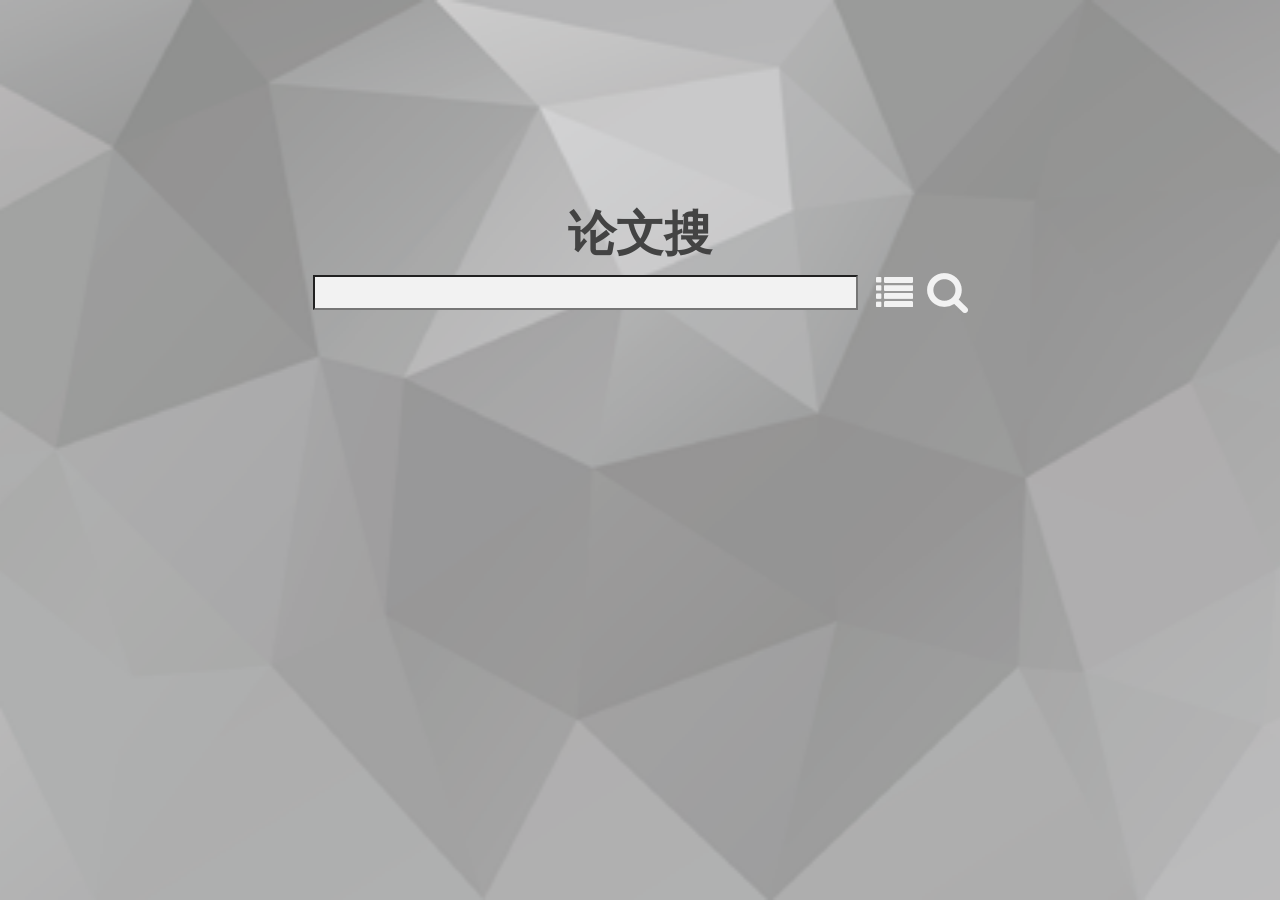
<file: index.html>
﻿<!DOCTYPE html>
<html>
  <head>
    <title>Home</title>
    <meta http-equiv="X-UA-Compatible" content="IE=edge"/>
    <meta http-equiv="content-type" content="text/html; charset=utf-8"/>
    <meta name="apple-mobile-web-app-capable" content="yes"/>
    <link href="resources/css/jquery-ui-themes.css" type="text/css" rel="stylesheet"/>
    <link href="resources/css/axure_rp_page.css" type="text/css" rel="stylesheet"/>
    <link href="data/styles.css" type="text/css" rel="stylesheet"/>
    <link href="files/home/styles.css" type="text/css" rel="stylesheet"/>
    <script src="resources/scripts/jquery-1.7.1.min.js"></script>
    <script src="resources/scripts/jquery-ui-1.8.10.custom.min.js"></script>
    <script src="resources/scripts/prototypePre.js"></script>
    <script src="data/document.js"></script>
    <script src="resources/scripts/prototypePost.js"></script>
    <script src="files/home/data.js"></script>
    <script type="text/javascript">
      $axure.utils.getTransparentGifPath = function() { return 'resources/images/transparent.gif'; };
      $axure.utils.getOtherPath = function() { return 'resources/Other.html'; };
      $axure.utils.getReloadPath = function() { return 'resources/reload.html'; };
    </script>
  </head>
  <body>
    <div id="base" class="">

      <!-- Unnamed (批量导入) -->

      <!-- multiQuery (组合) -->
      <div id="u1" class="ax_default ax_default_hidden" data-label="multiQuery" style="display:none; visibility: hidden" data-left="0" data-top="0" data-width="0" data-height="0">

        <!-- Unnamed (文本框(多行)) -->
        <div id="u2" class="ax_default text_area">
          <textarea id="u2_input"></textarea>
        </div>

        <!-- Unnamed (矩形) -->
        <div id="u3" class="ax_default _标题_3">
          <div id="u3_div" class=""></div>
          <div id="u3_text" class="text ">
            <p><span>批量查询</span></p>
          </div>
        </div>

        <!-- Unnamed (矩形) -->
        <div id="u4" class="ax_default button">
          <div id="u4_div" class=""></div>
          <div id="u4_text" class="text ">
            <p><span>确定</span></p>
          </div>
        </div>
      </div>

      <!-- Unnamed (组合) -->
      <div id="u5" class="ax_default" data-left="191" data-top="202" data-width="655" data-height="111">

        <!-- Unnamed (文本框(单行)) -->
        <div id="u6" class="ax_default text_field">
          <input id="u6_input" type="text" value=""/>
        </div>

        <!-- Unnamed (形状) -->
        <div id="u7" class="ax_default icon">
          <img id="u7_img" class="img " src="images/home/u7.png"/>
        </div>

        <!-- Unnamed (形状) -->
        <div id="u8" class="ax_default icon">
          <img id="u8_img" class="img " src="images/home/u8.png"/>
        </div>

        <!-- Unnamed (矩形) -->
        <div id="u9" class="ax_default _标题_1">
          <div id="u9_div" class=""></div>
          <div id="u9_text" class="text ">
            <p><span>论文搜</span></p>
          </div>
        </div>
      </div>
    </div>
  </body>
</html>
</file>
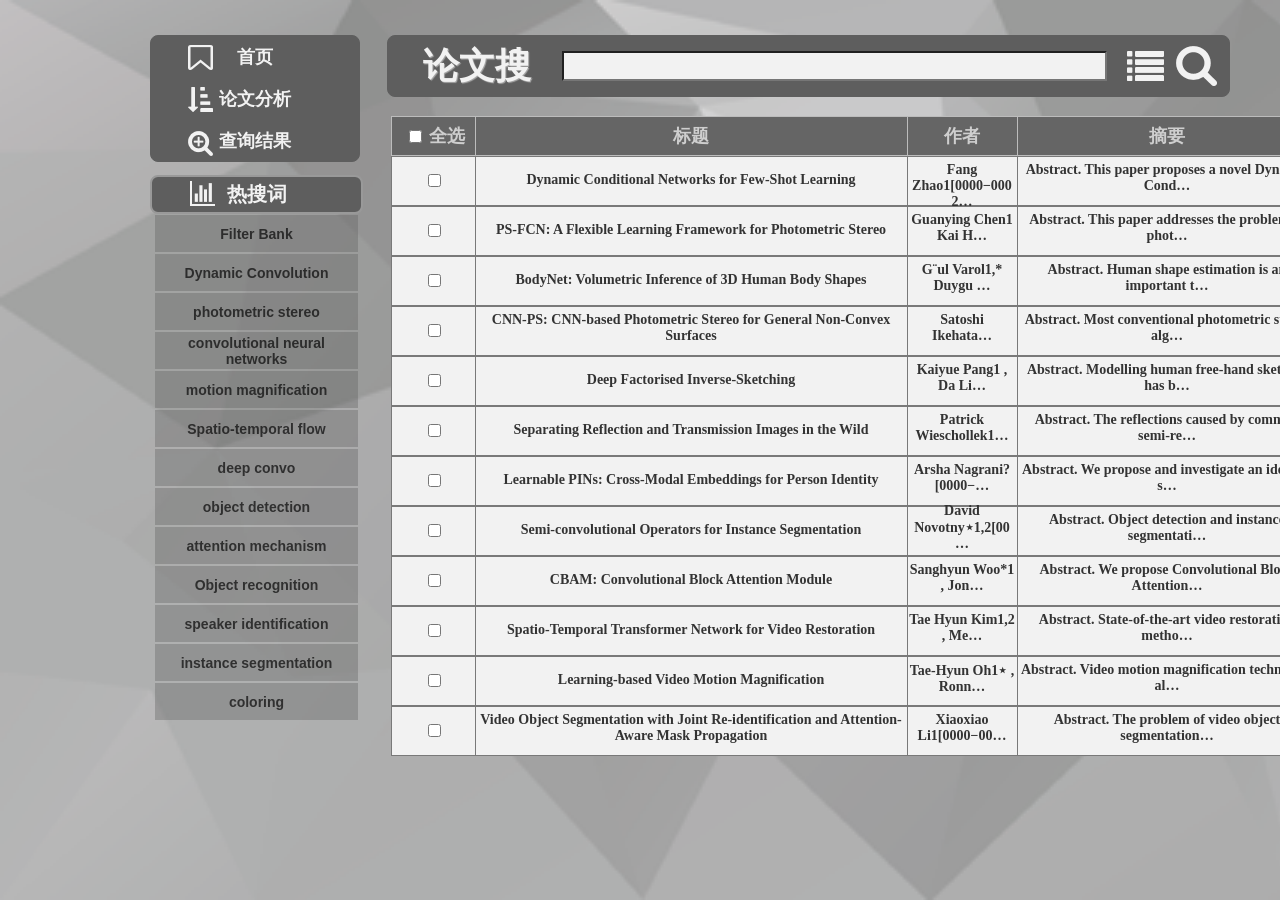
<file: 查询结果页.html>
﻿<!DOCTYPE html>
<html>
  <head>
    <title>查询结果页</title>
    <meta http-equiv="X-UA-Compatible" content="IE=edge"/>
    <meta http-equiv="content-type" content="text/html; charset=utf-8"/>
    <meta name="apple-mobile-web-app-capable" content="yes"/>
    <link href="resources/css/jquery-ui-themes.css" type="text/css" rel="stylesheet"/>
    <link href="resources/css/axure_rp_page.css" type="text/css" rel="stylesheet"/>
    <link href="data/styles.css" type="text/css" rel="stylesheet"/>
    <link href="files/查询结果页/styles.css" type="text/css" rel="stylesheet"/>
    <script src="resources/scripts/jquery-1.7.1.min.js"></script>
    <script src="resources/scripts/jquery-ui-1.8.10.custom.min.js"></script>
    <script src="resources/scripts/prototypePre.js"></script>
    <script src="data/document.js"></script>
    <script src="resources/scripts/prototypePost.js"></script>
    <script src="files/查询结果页/data.js"></script>
    <script type="text/javascript">
      $axure.utils.getTransparentGifPath = function() { return 'resources/images/transparent.gif'; };
      $axure.utils.getOtherPath = function() { return 'resources/Other.html'; };
      $axure.utils.getReloadPath = function() { return 'resources/reload.html'; };
    </script>
  </head>
  <body>
    <div id="base" class="">

      <!-- Unnamed (组合) -->
      <div id="u10" class="ax_default" data-left="391" data-top="116" data-width="1036" data-height="640">

        <!-- Unnamed (中继器) -->
        <div id="u11" class="ax_default">
          <script id="u11_script" type="axure-repeater-template">

            <!-- Unnamed (表格) -->
            <div id="u12" class="ax_default u12">

              <!-- Unnamed (表格单元) -->
              <div id="u13" class="ax_default table_cell u13">
                <img id="u13_img" class="img u13_img" src="images/查询结果页/u13.png"/>
              </div>

              <!-- Unnamed (表格单元) -->
              <div id="u14" class="ax_default table_cell u14">
                <img id="u14_img" class="img u14_img" src="images/查询结果页/u14.png"/>
              </div>

              <!-- Unnamed (表格单元) -->
              <div id="u15" class="ax_default table_cell u15">
                <img id="u15_img" class="img u15_img" src="images/查询结果页/u15.png"/>
              </div>

              <!-- Unnamed (表格单元) -->
              <div id="u16" class="ax_default table_cell u16">
                <img id="u16_img" class="img u16_img" src="images/查询结果页/u16.png"/>
              </div>

              <!-- Unnamed (表格单元) -->
              <div id="u17" class="ax_default table_cell u17">
                <img id="u17_img" class="img u17_img" src="images/查询结果页/u17.png"/>
              </div>
            </div>

            <!-- Unnamed (复选框) -->
            <div id="u18" class="ax_default checkbox u18">
              <label for="u18_input" style="position: absolute; left: 0px;">
                <div id="u18_text" class="text u18_text" style="display:none; visibility: hidden">
                  <p></p>
                </div>
              </label>
              <input id="u18_input" type="checkbox" value="checkbox" class="u18_input"/>
            </div>

            <!-- Unnamed (矩形) -->
            <div id="u19" class="ax_default button ax_default_hidden u19" style="display:none; visibility: hidden">
              <div id="u19_div" class="u19_div"></div>
              <div id="u19_text" class="text u19_text">
                <p><span>按钮</span></p>
              </div>
            </div>

            <!-- Unnamed (形状) -->
            <div id="u20" class="ax_default icon u20">
              <img id="u20_img" class="img u20_img" src="images/查询结果页/u20.png"/>
            </div>

            <!-- Unnamed (形状) -->
            <div id="u21" class="ax_default icon u21">
              <img id="u21_img" class="img u21_img" src="images/查询结果页/u21.png"/>
            </div>
          </script>
          <div id="u11-1" class="preeval" style="width: 1036px; height: 50px;">

            <!-- Unnamed (表格) -->
            <div id="u12-1" class="ax_default u12" style="visibility: inherit">

              <!-- Unnamed (表格单元) -->
              <div id="u13-1" class="ax_default table_cell u13" style="width: 84px; height: 50px; left: 0px; top: 0px;visibility: inherit">
                <img id="u13-1_img" class="img u13_img" src="images/查询结果页/u13.png"/>
              </div>

              <!-- Unnamed (表格单元) -->
              <div id="u14-1" class="ax_default table_cell u14" style="width: 432px; height: 50px; left: 84px; top: 0px;visibility: inherit">
                <img id="u14-1_img" class="img u14_img" src="images/查询结果页/u14.png"/>
                <div id="u14-1_text" class="text u14_text" style="position: absolute;left: 2px;top: 16px;width: 428px;visibility: inherit">
                  <p><span>Dynamic Conditional Networks for Few-Shot Learning</span></p>
                </div>
              </div>

              <!-- Unnamed (表格单元) -->
              <div id="u15-1" class="ax_default table_cell u15" style="width: 110px; height: 50px; left: 516px; top: 0px;visibility: inherit">
                <img id="u15-1_img" class="img u15_img" src="images/查询结果页/u15.png"/>
                <div id="u15-1_text" class="text u15_text" style="position: absolute;left: 2px;top: 6px;width: 106px;visibility: inherit">
                  <p><span>Fang Zhao1[0000−0002…</span></p>
                </div>
              </div>

              <!-- Unnamed (表格单元) -->
              <div id="u16-1" class="ax_default table_cell u16" style="width: 300px; height: 50px; left: 626px; top: 0px;visibility: inherit">
                <img id="u16-1_img" class="img u16_img" src="images/查询结果页/u16.png"/>
                <div id="u16-1_text" class="text u16_text" style="position: absolute;left: 2px;top: 6px;width: 296px;visibility: inherit">
                  <p><span>Abstract. This paper proposes a novel Dynamic Cond…</span></p>
                </div>
              </div>

              <!-- Unnamed (表格单元) -->
              <div id="u17-1" class="ax_default table_cell u17" style="width: 110px; height: 50px; left: 926px; top: 0px;visibility: inherit">
                <img id="u17-1_img" class="img u17_img" src="images/查询结果页/u17.png"/>
              </div>
            </div>

            <!-- Unnamed (复选框) -->
            <div id="u18-1" class="ax_default checkbox u18" style="visibility: inherit">
              <label for="u18-1_input" style="position: absolute; left: 0px;">
                <div id="u18-1_text" class="text u18_text" style="position: absolute;left: 16px;top: 0px;width: 82px;display:none; visibility: hidden">
                  <p></p>
                </div>
              </label>
              <input id="u18-1_input" type="checkbox" value="checkbox" class="u18_input"/>
            </div>

            <!-- Unnamed (矩形) -->
            <div id="u19-1" class="ax_default button u19" style="width: 17px; height: 18px; left: 1046px; top: 14px;display:none; visibility: hidden">
              <div id="u19-1_div" class="u19_div" style="width: 17px; height: 18px;visibility: inherit"></div>
              <div id="u19-1_text" class="text u19_text" style="position: absolute;left: 2px;top: -7px;width: 13px;visibility: inherit">
                <p><span>按钮</span></p>
              </div>
            </div>

            <!-- Unnamed (形状) -->
            <div id="u20-1" class="ax_default icon u20" style="width: 30px; height: 25px; left: 947px; top: 12px;visibility: inherit">
              <img id="u20-1_img" class="img u20_img" src="images/查询结果页/u20.png"/>
            </div>

            <!-- Unnamed (形状) -->
            <div id="u21-1" class="ax_default icon u21" style="width: 25px; height: 25px; left: 987px; top: 12px;visibility: inherit">
              <img id="u21-1_img" class="img u21_img" src="images/查询结果页/u21.png"/>
            </div>
          </div>
          <div id="u11-2" class="preeval" style="width: 1036px; height: 50px;">

            <!-- Unnamed (表格) -->
            <div id="u12-2" class="ax_default u12" style="visibility: inherit">

              <!-- Unnamed (表格单元) -->
              <div id="u13-2" class="ax_default table_cell u13" style="width: 84px; height: 50px; left: 0px; top: 0px;visibility: inherit">
                <img id="u13-2_img" class="img u13_img" src="images/查询结果页/u13.png"/>
              </div>

              <!-- Unnamed (表格单元) -->
              <div id="u14-2" class="ax_default table_cell u14" style="width: 432px; height: 50px; left: 84px; top: 0px;visibility: inherit">
                <img id="u14-2_img" class="img u14_img" src="images/查询结果页/u14.png"/>
                <div id="u14-2_text" class="text u14_text" style="position: absolute;left: 2px;top: 16px;width: 428px;visibility: inherit">
                  <p><span>PS-FCN: A Flexible Learning Framework for Photometric Stereo</span></p>
                </div>
              </div>

              <!-- Unnamed (表格单元) -->
              <div id="u15-2" class="ax_default table_cell u15" style="width: 110px; height: 50px; left: 516px; top: 0px;visibility: inherit">
                <img id="u15-2_img" class="img u15_img" src="images/查询结果页/u15.png"/>
                <div id="u15-2_text" class="text u15_text" style="position: absolute;left: 2px;top: 6px;width: 106px;visibility: inherit">
                  <p><span>Guanying Chen1 Kai H…</span></p>
                </div>
              </div>

              <!-- Unnamed (表格单元) -->
              <div id="u16-2" class="ax_default table_cell u16" style="width: 300px; height: 50px; left: 626px; top: 0px;visibility: inherit">
                <img id="u16-2_img" class="img u16_img" src="images/查询结果页/u16.png"/>
                <div id="u16-2_text" class="text u16_text" style="position: absolute;left: 2px;top: 6px;width: 296px;visibility: inherit">
                  <p><span>Abstract. This paper addresses the problem of phot…</span></p>
                </div>
              </div>

              <!-- Unnamed (表格单元) -->
              <div id="u17-2" class="ax_default table_cell u17" style="width: 110px; height: 50px; left: 926px; top: 0px;visibility: inherit">
                <img id="u17-2_img" class="img u17_img" src="images/查询结果页/u17.png"/>
              </div>
            </div>

            <!-- Unnamed (复选框) -->
            <div id="u18-2" class="ax_default checkbox u18" style="visibility: inherit">
              <label for="u18-2_input" style="position: absolute; left: 0px;">
                <div id="u18-2_text" class="text u18_text" style="position: absolute;left: 16px;top: 0px;width: 82px;display:none; visibility: hidden">
                  <p></p>
                </div>
              </label>
              <input id="u18-2_input" type="checkbox" value="checkbox" class="u18_input"/>
            </div>

            <!-- Unnamed (矩形) -->
            <div id="u19-2" class="ax_default button u19" style="width: 17px; height: 18px; left: 1046px; top: 14px;display:none; visibility: hidden">
              <div id="u19-2_div" class="u19_div" style="width: 17px; height: 18px;visibility: inherit"></div>
              <div id="u19-2_text" class="text u19_text" style="position: absolute;left: 2px;top: -7px;width: 13px;visibility: inherit">
                <p><span>按钮</span></p>
              </div>
            </div>

            <!-- Unnamed (形状) -->
            <div id="u20-2" class="ax_default icon u20" style="width: 30px; height: 25px; left: 947px; top: 12px;visibility: inherit">
              <img id="u20-2_img" class="img u20_img" src="images/查询结果页/u20.png"/>
            </div>

            <!-- Unnamed (形状) -->
            <div id="u21-2" class="ax_default icon u21" style="width: 25px; height: 25px; left: 987px; top: 12px;visibility: inherit">
              <img id="u21-2_img" class="img u21_img" src="images/查询结果页/u21.png"/>
            </div>
          </div>
          <div id="u11-3" class="preeval" style="width: 1036px; height: 50px;">

            <!-- Unnamed (表格) -->
            <div id="u12-3" class="ax_default u12" style="visibility: inherit">

              <!-- Unnamed (表格单元) -->
              <div id="u13-3" class="ax_default table_cell u13" style="width: 84px; height: 50px; left: 0px; top: 0px;visibility: inherit">
                <img id="u13-3_img" class="img u13_img" src="images/查询结果页/u13.png"/>
              </div>

              <!-- Unnamed (表格单元) -->
              <div id="u14-3" class="ax_default table_cell u14" style="width: 432px; height: 50px; left: 84px; top: 0px;visibility: inherit">
                <img id="u14-3_img" class="img u14_img" src="images/查询结果页/u14.png"/>
                <div id="u14-3_text" class="text u14_text" style="position: absolute;left: 2px;top: 16px;width: 428px;visibility: inherit">
                  <p><span>BodyNet: Volumetric Inference of 3D Human Body Shapes</span></p>
                </div>
              </div>

              <!-- Unnamed (表格单元) -->
              <div id="u15-3" class="ax_default table_cell u15" style="width: 110px; height: 50px; left: 516px; top: 0px;visibility: inherit">
                <img id="u15-3_img" class="img u15_img" src="images/查询结果页/u15.png"/>
                <div id="u15-3_text" class="text u15_text" style="position: absolute;left: 2px;top: 6px;width: 106px;visibility: inherit">
                  <p><span>G¨ul Varol1,* Duygu …</span></p>
                </div>
              </div>

              <!-- Unnamed (表格单元) -->
              <div id="u16-3" class="ax_default table_cell u16" style="width: 300px; height: 50px; left: 626px; top: 0px;visibility: inherit">
                <img id="u16-3_img" class="img u16_img" src="images/查询结果页/u16.png"/>
                <div id="u16-3_text" class="text u16_text" style="position: absolute;left: 2px;top: 6px;width: 296px;visibility: inherit">
                  <p><span>Abstract. Human shape estimation is an important t…</span></p>
                </div>
              </div>

              <!-- Unnamed (表格单元) -->
              <div id="u17-3" class="ax_default table_cell u17" style="width: 110px; height: 50px; left: 926px; top: 0px;visibility: inherit">
                <img id="u17-3_img" class="img u17_img" src="images/查询结果页/u17.png"/>
              </div>
            </div>

            <!-- Unnamed (复选框) -->
            <div id="u18-3" class="ax_default checkbox u18" style="visibility: inherit">
              <label for="u18-3_input" style="position: absolute; left: 0px;">
                <div id="u18-3_text" class="text u18_text" style="position: absolute;left: 16px;top: 0px;width: 82px;display:none; visibility: hidden">
                  <p></p>
                </div>
              </label>
              <input id="u18-3_input" type="checkbox" value="checkbox" class="u18_input"/>
            </div>

            <!-- Unnamed (矩形) -->
            <div id="u19-3" class="ax_default button u19" style="width: 17px; height: 18px; left: 1046px; top: 14px;display:none; visibility: hidden">
              <div id="u19-3_div" class="u19_div" style="width: 17px; height: 18px;visibility: inherit"></div>
              <div id="u19-3_text" class="text u19_text" style="position: absolute;left: 2px;top: -7px;width: 13px;visibility: inherit">
                <p><span>按钮</span></p>
              </div>
            </div>

            <!-- Unnamed (形状) -->
            <div id="u20-3" class="ax_default icon u20" style="width: 30px; height: 25px; left: 947px; top: 12px;visibility: inherit">
              <img id="u20-3_img" class="img u20_img" src="images/查询结果页/u20.png"/>
            </div>

            <!-- Unnamed (形状) -->
            <div id="u21-3" class="ax_default icon u21" style="width: 25px; height: 25px; left: 987px; top: 12px;visibility: inherit">
              <img id="u21-3_img" class="img u21_img" src="images/查询结果页/u21.png"/>
            </div>
          </div>
          <div id="u11-4" class="preeval" style="width: 1036px; height: 50px;">

            <!-- Unnamed (表格) -->
            <div id="u12-4" class="ax_default u12" style="visibility: inherit">

              <!-- Unnamed (表格单元) -->
              <div id="u13-4" class="ax_default table_cell u13" style="width: 84px; height: 50px; left: 0px; top: 0px;visibility: inherit">
                <img id="u13-4_img" class="img u13_img" src="images/查询结果页/u13.png"/>
              </div>

              <!-- Unnamed (表格单元) -->
              <div id="u14-4" class="ax_default table_cell u14" style="width: 432px; height: 50px; left: 84px; top: 0px;visibility: inherit">
                <img id="u14-4_img" class="img u14_img" src="images/查询结果页/u14.png"/>
                <div id="u14-4_text" class="text u14_text" style="position: absolute;left: 2px;top: 6px;width: 428px;visibility: inherit">
                  <p><span>CNN-PS: CNN-based Photometric Stereo for General Non-Convex Surfaces</span></p>
                </div>
              </div>

              <!-- Unnamed (表格单元) -->
              <div id="u15-4" class="ax_default table_cell u15" style="width: 110px; height: 50px; left: 516px; top: 0px;visibility: inherit">
                <img id="u15-4_img" class="img u15_img" src="images/查询结果页/u15.png"/>
                <div id="u15-4_text" class="text u15_text" style="position: absolute;left: 2px;top: 6px;width: 106px;visibility: inherit">
                  <p><span>Satoshi Ikehata…</span></p>
                </div>
              </div>

              <!-- Unnamed (表格单元) -->
              <div id="u16-4" class="ax_default table_cell u16" style="width: 300px; height: 50px; left: 626px; top: 0px;visibility: inherit">
                <img id="u16-4_img" class="img u16_img" src="images/查询结果页/u16.png"/>
                <div id="u16-4_text" class="text u16_text" style="position: absolute;left: 2px;top: 6px;width: 296px;visibility: inherit">
                  <p><span>Abstract. Most conventional photometric stereo alg…</span></p>
                </div>
              </div>

              <!-- Unnamed (表格单元) -->
              <div id="u17-4" class="ax_default table_cell u17" style="width: 110px; height: 50px; left: 926px; top: 0px;visibility: inherit">
                <img id="u17-4_img" class="img u17_img" src="images/查询结果页/u17.png"/>
              </div>
            </div>

            <!-- Unnamed (复选框) -->
            <div id="u18-4" class="ax_default checkbox u18" style="visibility: inherit">
              <label for="u18-4_input" style="position: absolute; left: 0px;">
                <div id="u18-4_text" class="text u18_text" style="position: absolute;left: 16px;top: 0px;width: 82px;display:none; visibility: hidden">
                  <p></p>
                </div>
              </label>
              <input id="u18-4_input" type="checkbox" value="checkbox" class="u18_input"/>
            </div>

            <!-- Unnamed (矩形) -->
            <div id="u19-4" class="ax_default button u19" style="width: 17px; height: 18px; left: 1046px; top: 14px;display:none; visibility: hidden">
              <div id="u19-4_div" class="u19_div" style="width: 17px; height: 18px;visibility: inherit"></div>
              <div id="u19-4_text" class="text u19_text" style="position: absolute;left: 2px;top: -7px;width: 13px;visibility: inherit">
                <p><span>按钮</span></p>
              </div>
            </div>

            <!-- Unnamed (形状) -->
            <div id="u20-4" class="ax_default icon u20" style="width: 30px; height: 25px; left: 947px; top: 12px;visibility: inherit">
              <img id="u20-4_img" class="img u20_img" src="images/查询结果页/u20.png"/>
            </div>

            <!-- Unnamed (形状) -->
            <div id="u21-4" class="ax_default icon u21" style="width: 25px; height: 25px; left: 987px; top: 12px;visibility: inherit">
              <img id="u21-4_img" class="img u21_img" src="images/查询结果页/u21.png"/>
            </div>
          </div>
          <div id="u11-5" class="preeval" style="width: 1036px; height: 50px;">

            <!-- Unnamed (表格) -->
            <div id="u12-5" class="ax_default u12" style="visibility: inherit">

              <!-- Unnamed (表格单元) -->
              <div id="u13-5" class="ax_default table_cell u13" style="width: 84px; height: 50px; left: 0px; top: 0px;visibility: inherit">
                <img id="u13-5_img" class="img u13_img" src="images/查询结果页/u13.png"/>
              </div>

              <!-- Unnamed (表格单元) -->
              <div id="u14-5" class="ax_default table_cell u14" style="width: 432px; height: 50px; left: 84px; top: 0px;visibility: inherit">
                <img id="u14-5_img" class="img u14_img" src="images/查询结果页/u14.png"/>
                <div id="u14-5_text" class="text u14_text" style="position: absolute;left: 2px;top: 16px;width: 428px;visibility: inherit">
                  <p><span>Deep Factorised Inverse-Sketching</span></p>
                </div>
              </div>

              <!-- Unnamed (表格单元) -->
              <div id="u15-5" class="ax_default table_cell u15" style="width: 110px; height: 50px; left: 516px; top: 0px;visibility: inherit">
                <img id="u15-5_img" class="img u15_img" src="images/查询结果页/u15.png"/>
                <div id="u15-5_text" class="text u15_text" style="position: absolute;left: 2px;top: 6px;width: 106px;visibility: inherit">
                  <p><span>Kaiyue Pang1 , Da Li…</span></p>
                </div>
              </div>

              <!-- Unnamed (表格单元) -->
              <div id="u16-5" class="ax_default table_cell u16" style="width: 300px; height: 50px; left: 626px; top: 0px;visibility: inherit">
                <img id="u16-5_img" class="img u16_img" src="images/查询结果页/u16.png"/>
                <div id="u16-5_text" class="text u16_text" style="position: absolute;left: 2px;top: 6px;width: 296px;visibility: inherit">
                  <p><span>Abstract. Modelling human free-hand sketches has b…</span></p>
                </div>
              </div>

              <!-- Unnamed (表格单元) -->
              <div id="u17-5" class="ax_default table_cell u17" style="width: 110px; height: 50px; left: 926px; top: 0px;visibility: inherit">
                <img id="u17-5_img" class="img u17_img" src="images/查询结果页/u17.png"/>
              </div>
            </div>

            <!-- Unnamed (复选框) -->
            <div id="u18-5" class="ax_default checkbox u18" style="visibility: inherit">
              <label for="u18-5_input" style="position: absolute; left: 0px;">
                <div id="u18-5_text" class="text u18_text" style="position: absolute;left: 16px;top: 0px;width: 82px;display:none; visibility: hidden">
                  <p></p>
                </div>
              </label>
              <input id="u18-5_input" type="checkbox" value="checkbox" class="u18_input"/>
            </div>

            <!-- Unnamed (矩形) -->
            <div id="u19-5" class="ax_default button u19" style="width: 17px; height: 18px; left: 1046px; top: 14px;display:none; visibility: hidden">
              <div id="u19-5_div" class="u19_div" style="width: 17px; height: 18px;visibility: inherit"></div>
              <div id="u19-5_text" class="text u19_text" style="position: absolute;left: 2px;top: -7px;width: 13px;visibility: inherit">
                <p><span>按钮</span></p>
              </div>
            </div>

            <!-- Unnamed (形状) -->
            <div id="u20-5" class="ax_default icon u20" style="width: 30px; height: 25px; left: 947px; top: 12px;visibility: inherit">
              <img id="u20-5_img" class="img u20_img" src="images/查询结果页/u20.png"/>
            </div>

            <!-- Unnamed (形状) -->
            <div id="u21-5" class="ax_default icon u21" style="width: 25px; height: 25px; left: 987px; top: 12px;visibility: inherit">
              <img id="u21-5_img" class="img u21_img" src="images/查询结果页/u21.png"/>
            </div>
          </div>
          <div id="u11-6" class="preeval" style="width: 1036px; height: 50px;">

            <!-- Unnamed (表格) -->
            <div id="u12-6" class="ax_default u12" style="visibility: inherit">

              <!-- Unnamed (表格单元) -->
              <div id="u13-6" class="ax_default table_cell u13" style="width: 84px; height: 50px; left: 0px; top: 0px;visibility: inherit">
                <img id="u13-6_img" class="img u13_img" src="images/查询结果页/u13.png"/>
              </div>

              <!-- Unnamed (表格单元) -->
              <div id="u14-6" class="ax_default table_cell u14" style="width: 432px; height: 50px; left: 84px; top: 0px;visibility: inherit">
                <img id="u14-6_img" class="img u14_img" src="images/查询结果页/u14.png"/>
                <div id="u14-6_text" class="text u14_text" style="position: absolute;left: 2px;top: 16px;width: 428px;visibility: inherit">
                  <p><span>Separating Reflection and Transmission Images in the Wild</span></p>
                </div>
              </div>

              <!-- Unnamed (表格单元) -->
              <div id="u15-6" class="ax_default table_cell u15" style="width: 110px; height: 50px; left: 516px; top: 0px;visibility: inherit">
                <img id="u15-6_img" class="img u15_img" src="images/查询结果页/u15.png"/>
                <div id="u15-6_text" class="text u15_text" style="position: absolute;left: 2px;top: 6px;width: 106px;visibility: inherit">
                  <p><span>Patrick Wieschollek1…</span></p>
                </div>
              </div>

              <!-- Unnamed (表格单元) -->
              <div id="u16-6" class="ax_default table_cell u16" style="width: 300px; height: 50px; left: 626px; top: 0px;visibility: inherit">
                <img id="u16-6_img" class="img u16_img" src="images/查询结果页/u16.png"/>
                <div id="u16-6_text" class="text u16_text" style="position: absolute;left: 2px;top: 6px;width: 296px;visibility: inherit">
                  <p><span>Abstract. The reflections caused by common semi-re…</span></p>
                </div>
              </div>

              <!-- Unnamed (表格单元) -->
              <div id="u17-6" class="ax_default table_cell u17" style="width: 110px; height: 50px; left: 926px; top: 0px;visibility: inherit">
                <img id="u17-6_img" class="img u17_img" src="images/查询结果页/u17.png"/>
              </div>
            </div>

            <!-- Unnamed (复选框) -->
            <div id="u18-6" class="ax_default checkbox u18" style="visibility: inherit">
              <label for="u18-6_input" style="position: absolute; left: 0px;">
                <div id="u18-6_text" class="text u18_text" style="position: absolute;left: 16px;top: 0px;width: 82px;display:none; visibility: hidden">
                  <p></p>
                </div>
              </label>
              <input id="u18-6_input" type="checkbox" value="checkbox" class="u18_input"/>
            </div>

            <!-- Unnamed (矩形) -->
            <div id="u19-6" class="ax_default button u19" style="width: 17px; height: 18px; left: 1046px; top: 14px;display:none; visibility: hidden">
              <div id="u19-6_div" class="u19_div" style="width: 17px; height: 18px;visibility: inherit"></div>
              <div id="u19-6_text" class="text u19_text" style="position: absolute;left: 2px;top: -7px;width: 13px;visibility: inherit">
                <p><span>按钮</span></p>
              </div>
            </div>

            <!-- Unnamed (形状) -->
            <div id="u20-6" class="ax_default icon u20" style="width: 30px; height: 25px; left: 947px; top: 12px;visibility: inherit">
              <img id="u20-6_img" class="img u20_img" src="images/查询结果页/u20.png"/>
            </div>

            <!-- Unnamed (形状) -->
            <div id="u21-6" class="ax_default icon u21" style="width: 25px; height: 25px; left: 987px; top: 12px;visibility: inherit">
              <img id="u21-6_img" class="img u21_img" src="images/查询结果页/u21.png"/>
            </div>
          </div>
          <div id="u11-7" class="preeval" style="width: 1036px; height: 50px;">

            <!-- Unnamed (表格) -->
            <div id="u12-7" class="ax_default u12" style="visibility: inherit">

              <!-- Unnamed (表格单元) -->
              <div id="u13-7" class="ax_default table_cell u13" style="width: 84px; height: 50px; left: 0px; top: 0px;visibility: inherit">
                <img id="u13-7_img" class="img u13_img" src="images/查询结果页/u13.png"/>
              </div>

              <!-- Unnamed (表格单元) -->
              <div id="u14-7" class="ax_default table_cell u14" style="width: 432px; height: 50px; left: 84px; top: 0px;visibility: inherit">
                <img id="u14-7_img" class="img u14_img" src="images/查询结果页/u14.png"/>
                <div id="u14-7_text" class="text u14_text" style="position: absolute;left: 2px;top: 16px;width: 428px;visibility: inherit">
                  <p><span>Learnable PINs: Cross-Modal Embeddings for Person Identity</span></p>
                </div>
              </div>

              <!-- Unnamed (表格单元) -->
              <div id="u15-7" class="ax_default table_cell u15" style="width: 110px; height: 50px; left: 516px; top: 0px;visibility: inherit">
                <img id="u15-7_img" class="img u15_img" src="images/查询结果页/u15.png"/>
                <div id="u15-7_text" class="text u15_text" style="position: absolute;left: 2px;top: 6px;width: 106px;visibility: inherit">
                  <p><span>Arsha Nagrani?[0000−…</span></p>
                </div>
              </div>

              <!-- Unnamed (表格单元) -->
              <div id="u16-7" class="ax_default table_cell u16" style="width: 300px; height: 50px; left: 626px; top: 0px;visibility: inherit">
                <img id="u16-7_img" class="img u16_img" src="images/查询结果页/u16.png"/>
                <div id="u16-7_text" class="text u16_text" style="position: absolute;left: 2px;top: 6px;width: 296px;visibility: inherit">
                  <p><span>Abstract. We propose and investigate an identity s…</span></p>
                </div>
              </div>

              <!-- Unnamed (表格单元) -->
              <div id="u17-7" class="ax_default table_cell u17" style="width: 110px; height: 50px; left: 926px; top: 0px;visibility: inherit">
                <img id="u17-7_img" class="img u17_img" src="images/查询结果页/u17.png"/>
              </div>
            </div>

            <!-- Unnamed (复选框) -->
            <div id="u18-7" class="ax_default checkbox u18" style="visibility: inherit">
              <label for="u18-7_input" style="position: absolute; left: 0px;">
                <div id="u18-7_text" class="text u18_text" style="position: absolute;left: 16px;top: 0px;width: 82px;display:none; visibility: hidden">
                  <p></p>
                </div>
              </label>
              <input id="u18-7_input" type="checkbox" value="checkbox" class="u18_input"/>
            </div>

            <!-- Unnamed (矩形) -->
            <div id="u19-7" class="ax_default button u19" style="width: 17px; height: 18px; left: 1046px; top: 14px;display:none; visibility: hidden">
              <div id="u19-7_div" class="u19_div" style="width: 17px; height: 18px;visibility: inherit"></div>
              <div id="u19-7_text" class="text u19_text" style="position: absolute;left: 2px;top: -7px;width: 13px;visibility: inherit">
                <p><span>按钮</span></p>
              </div>
            </div>

            <!-- Unnamed (形状) -->
            <div id="u20-7" class="ax_default icon u20" style="width: 30px; height: 25px; left: 947px; top: 12px;visibility: inherit">
              <img id="u20-7_img" class="img u20_img" src="images/查询结果页/u20.png"/>
            </div>

            <!-- Unnamed (形状) -->
            <div id="u21-7" class="ax_default icon u21" style="width: 25px; height: 25px; left: 987px; top: 12px;visibility: inherit">
              <img id="u21-7_img" class="img u21_img" src="images/查询结果页/u21.png"/>
            </div>
          </div>
          <div id="u11-8" class="preeval" style="width: 1036px; height: 50px;">

            <!-- Unnamed (表格) -->
            <div id="u12-8" class="ax_default u12" style="visibility: inherit">

              <!-- Unnamed (表格单元) -->
              <div id="u13-8" class="ax_default table_cell u13" style="width: 84px; height: 50px; left: 0px; top: 0px;visibility: inherit">
                <img id="u13-8_img" class="img u13_img" src="images/查询结果页/u13.png"/>
              </div>

              <!-- Unnamed (表格单元) -->
              <div id="u14-8" class="ax_default table_cell u14" style="width: 432px; height: 50px; left: 84px; top: 0px;visibility: inherit">
                <img id="u14-8_img" class="img u14_img" src="images/查询结果页/u14.png"/>
                <div id="u14-8_text" class="text u14_text" style="position: absolute;left: 2px;top: 16px;width: 428px;visibility: inherit">
                  <p><span>Semi-convolutional Operators for Instance Segmentation</span></p>
                </div>
              </div>

              <!-- Unnamed (表格单元) -->
              <div id="u15-8" class="ax_default table_cell u15" style="width: 110px; height: 50px; left: 516px; top: 0px;visibility: inherit">
                <img id="u15-8_img" class="img u15_img" src="images/查询结果页/u15.png"/>
                <div id="u15-8_text" class="text u15_text" style="position: absolute;left: 2px;top: -3px;width: 106px;visibility: inherit">
                  <p><span>David Novotny⋆1,2[00…</span></p>
                </div>
              </div>

              <!-- Unnamed (表格单元) -->
              <div id="u16-8" class="ax_default table_cell u16" style="width: 300px; height: 50px; left: 626px; top: 0px;visibility: inherit">
                <img id="u16-8_img" class="img u16_img" src="images/查询结果页/u16.png"/>
                <div id="u16-8_text" class="text u16_text" style="position: absolute;left: 2px;top: 6px;width: 296px;visibility: inherit">
                  <p><span>Abstract. Object detection and instance segmentati…</span></p>
                </div>
              </div>

              <!-- Unnamed (表格单元) -->
              <div id="u17-8" class="ax_default table_cell u17" style="width: 110px; height: 50px; left: 926px; top: 0px;visibility: inherit">
                <img id="u17-8_img" class="img u17_img" src="images/查询结果页/u17.png"/>
              </div>
            </div>

            <!-- Unnamed (复选框) -->
            <div id="u18-8" class="ax_default checkbox u18" style="visibility: inherit">
              <label for="u18-8_input" style="position: absolute; left: 0px;">
                <div id="u18-8_text" class="text u18_text" style="position: absolute;left: 16px;top: 0px;width: 82px;display:none; visibility: hidden">
                  <p></p>
                </div>
              </label>
              <input id="u18-8_input" type="checkbox" value="checkbox" class="u18_input"/>
            </div>

            <!-- Unnamed (矩形) -->
            <div id="u19-8" class="ax_default button u19" style="width: 17px; height: 18px; left: 1046px; top: 14px;display:none; visibility: hidden">
              <div id="u19-8_div" class="u19_div" style="width: 17px; height: 18px;visibility: inherit"></div>
              <div id="u19-8_text" class="text u19_text" style="position: absolute;left: 2px;top: -7px;width: 13px;visibility: inherit">
                <p><span>按钮</span></p>
              </div>
            </div>

            <!-- Unnamed (形状) -->
            <div id="u20-8" class="ax_default icon u20" style="width: 30px; height: 25px; left: 947px; top: 12px;visibility: inherit">
              <img id="u20-8_img" class="img u20_img" src="images/查询结果页/u20.png"/>
            </div>

            <!-- Unnamed (形状) -->
            <div id="u21-8" class="ax_default icon u21" style="width: 25px; height: 25px; left: 987px; top: 12px;visibility: inherit">
              <img id="u21-8_img" class="img u21_img" src="images/查询结果页/u21.png"/>
            </div>
          </div>
          <div id="u11-9" class="preeval" style="width: 1036px; height: 50px;">

            <!-- Unnamed (表格) -->
            <div id="u12-9" class="ax_default u12" style="visibility: inherit">

              <!-- Unnamed (表格单元) -->
              <div id="u13-9" class="ax_default table_cell u13" style="width: 84px; height: 50px; left: 0px; top: 0px;visibility: inherit">
                <img id="u13-9_img" class="img u13_img" src="images/查询结果页/u13.png"/>
              </div>

              <!-- Unnamed (表格单元) -->
              <div id="u14-9" class="ax_default table_cell u14" style="width: 432px; height: 50px; left: 84px; top: 0px;visibility: inherit">
                <img id="u14-9_img" class="img u14_img" src="images/查询结果页/u14.png"/>
                <div id="u14-9_text" class="text u14_text" style="position: absolute;left: 2px;top: 16px;width: 428px;visibility: inherit">
                  <p><span>CBAM: Convolutional Block Attention Module</span></p>
                </div>
              </div>

              <!-- Unnamed (表格单元) -->
              <div id="u15-9" class="ax_default table_cell u15" style="width: 110px; height: 50px; left: 516px; top: 0px;visibility: inherit">
                <img id="u15-9_img" class="img u15_img" src="images/查询结果页/u15.png"/>
                <div id="u15-9_text" class="text u15_text" style="position: absolute;left: 2px;top: 6px;width: 106px;visibility: inherit">
                  <p><span>Sanghyun Woo*1 , Jon…</span></p>
                </div>
              </div>

              <!-- Unnamed (表格单元) -->
              <div id="u16-9" class="ax_default table_cell u16" style="width: 300px; height: 50px; left: 626px; top: 0px;visibility: inherit">
                <img id="u16-9_img" class="img u16_img" src="images/查询结果页/u16.png"/>
                <div id="u16-9_text" class="text u16_text" style="position: absolute;left: 2px;top: 6px;width: 296px;visibility: inherit">
                  <p><span>Abstract. We propose Convolutional Block Attention…</span></p>
                </div>
              </div>

              <!-- Unnamed (表格单元) -->
              <div id="u17-9" class="ax_default table_cell u17" style="width: 110px; height: 50px; left: 926px; top: 0px;visibility: inherit">
                <img id="u17-9_img" class="img u17_img" src="images/查询结果页/u17.png"/>
              </div>
            </div>

            <!-- Unnamed (复选框) -->
            <div id="u18-9" class="ax_default checkbox u18" style="visibility: inherit">
              <label for="u18-9_input" style="position: absolute; left: 0px;">
                <div id="u18-9_text" class="text u18_text" style="position: absolute;left: 16px;top: 0px;width: 82px;display:none; visibility: hidden">
                  <p></p>
                </div>
              </label>
              <input id="u18-9_input" type="checkbox" value="checkbox" class="u18_input"/>
            </div>

            <!-- Unnamed (矩形) -->
            <div id="u19-9" class="ax_default button u19" style="width: 17px; height: 18px; left: 1046px; top: 14px;display:none; visibility: hidden">
              <div id="u19-9_div" class="u19_div" style="width: 17px; height: 18px;visibility: inherit"></div>
              <div id="u19-9_text" class="text u19_text" style="position: absolute;left: 2px;top: -7px;width: 13px;visibility: inherit">
                <p><span>按钮</span></p>
              </div>
            </div>

            <!-- Unnamed (形状) -->
            <div id="u20-9" class="ax_default icon u20" style="width: 30px; height: 25px; left: 947px; top: 12px;visibility: inherit">
              <img id="u20-9_img" class="img u20_img" src="images/查询结果页/u20.png"/>
            </div>

            <!-- Unnamed (形状) -->
            <div id="u21-9" class="ax_default icon u21" style="width: 25px; height: 25px; left: 987px; top: 12px;visibility: inherit">
              <img id="u21-9_img" class="img u21_img" src="images/查询结果页/u21.png"/>
            </div>
          </div>
          <div id="u11-10" class="preeval" style="width: 1036px; height: 50px;">

            <!-- Unnamed (表格) -->
            <div id="u12-10" class="ax_default u12" style="visibility: inherit">

              <!-- Unnamed (表格单元) -->
              <div id="u13-10" class="ax_default table_cell u13" style="width: 84px; height: 50px; left: 0px; top: 0px;visibility: inherit">
                <img id="u13-10_img" class="img u13_img" src="images/查询结果页/u13.png"/>
              </div>

              <!-- Unnamed (表格单元) -->
              <div id="u14-10" class="ax_default table_cell u14" style="width: 432px; height: 50px; left: 84px; top: 0px;visibility: inherit">
                <img id="u14-10_img" class="img u14_img" src="images/查询结果页/u14.png"/>
                <div id="u14-10_text" class="text u14_text" style="position: absolute;left: 2px;top: 16px;width: 428px;visibility: inherit">
                  <p><span>Spatio-Temporal Transformer Network for Video Restoration</span></p>
                </div>
              </div>

              <!-- Unnamed (表格单元) -->
              <div id="u15-10" class="ax_default table_cell u15" style="width: 110px; height: 50px; left: 516px; top: 0px;visibility: inherit">
                <img id="u15-10_img" class="img u15_img" src="images/查询结果页/u15.png"/>
                <div id="u15-10_text" class="text u15_text" style="position: absolute;left: 2px;top: 6px;width: 106px;visibility: inherit">
                  <p><span>Tae Hyun Kim1,2 , Me…</span></p>
                </div>
              </div>

              <!-- Unnamed (表格单元) -->
              <div id="u16-10" class="ax_default table_cell u16" style="width: 300px; height: 50px; left: 626px; top: 0px;visibility: inherit">
                <img id="u16-10_img" class="img u16_img" src="images/查询结果页/u16.png"/>
                <div id="u16-10_text" class="text u16_text" style="position: absolute;left: 2px;top: 6px;width: 296px;visibility: inherit">
                  <p><span>Abstract. State-of-the-art video restoration metho…</span></p>
                </div>
              </div>

              <!-- Unnamed (表格单元) -->
              <div id="u17-10" class="ax_default table_cell u17" style="width: 110px; height: 50px; left: 926px; top: 0px;visibility: inherit">
                <img id="u17-10_img" class="img u17_img" src="images/查询结果页/u17.png"/>
              </div>
            </div>

            <!-- Unnamed (复选框) -->
            <div id="u18-10" class="ax_default checkbox u18" style="visibility: inherit">
              <label for="u18-10_input" style="position: absolute; left: 0px;">
                <div id="u18-10_text" class="text u18_text" style="position: absolute;left: 16px;top: 0px;width: 82px;display:none; visibility: hidden">
                  <p></p>
                </div>
              </label>
              <input id="u18-10_input" type="checkbox" value="checkbox" class="u18_input"/>
            </div>

            <!-- Unnamed (矩形) -->
            <div id="u19-10" class="ax_default button u19" style="width: 17px; height: 18px; left: 1046px; top: 14px;display:none; visibility: hidden">
              <div id="u19-10_div" class="u19_div" style="width: 17px; height: 18px;visibility: inherit"></div>
              <div id="u19-10_text" class="text u19_text" style="position: absolute;left: 2px;top: -7px;width: 13px;visibility: inherit">
                <p><span>按钮</span></p>
              </div>
            </div>

            <!-- Unnamed (形状) -->
            <div id="u20-10" class="ax_default icon u20" style="width: 30px; height: 25px; left: 947px; top: 12px;visibility: inherit">
              <img id="u20-10_img" class="img u20_img" src="images/查询结果页/u20.png"/>
            </div>

            <!-- Unnamed (形状) -->
            <div id="u21-10" class="ax_default icon u21" style="width: 25px; height: 25px; left: 987px; top: 12px;visibility: inherit">
              <img id="u21-10_img" class="img u21_img" src="images/查询结果页/u21.png"/>
            </div>
          </div>
          <div id="u11-11" class="preeval" style="width: 1036px; height: 50px;">

            <!-- Unnamed (表格) -->
            <div id="u12-11" class="ax_default u12" style="visibility: inherit">

              <!-- Unnamed (表格单元) -->
              <div id="u13-11" class="ax_default table_cell u13" style="width: 84px; height: 50px; left: 0px; top: 0px;visibility: inherit">
                <img id="u13-11_img" class="img u13_img" src="images/查询结果页/u13.png"/>
              </div>

              <!-- Unnamed (表格单元) -->
              <div id="u14-11" class="ax_default table_cell u14" style="width: 432px; height: 50px; left: 84px; top: 0px;visibility: inherit">
                <img id="u14-11_img" class="img u14_img" src="images/查询结果页/u14.png"/>
                <div id="u14-11_text" class="text u14_text" style="position: absolute;left: 2px;top: 16px;width: 428px;visibility: inherit">
                  <p><span>Learning-based Video Motion Magnification</span></p>
                </div>
              </div>

              <!-- Unnamed (表格单元) -->
              <div id="u15-11" class="ax_default table_cell u15" style="width: 110px; height: 50px; left: 516px; top: 0px;visibility: inherit">
                <img id="u15-11_img" class="img u15_img" src="images/查询结果页/u15.png"/>
                <div id="u15-11_text" class="text u15_text" style="position: absolute;left: 2px;top: 6px;width: 106px;visibility: inherit">
                  <p><span>Tae-Hyun Oh1⋆ , Ronn…</span></p>
                </div>
              </div>

              <!-- Unnamed (表格单元) -->
              <div id="u16-11" class="ax_default table_cell u16" style="width: 300px; height: 50px; left: 626px; top: 0px;visibility: inherit">
                <img id="u16-11_img" class="img u16_img" src="images/查询结果页/u16.png"/>
                <div id="u16-11_text" class="text u16_text" style="position: absolute;left: 2px;top: 6px;width: 296px;visibility: inherit">
                  <p><span>Abstract. Video motion magnification techniques al…</span></p>
                </div>
              </div>

              <!-- Unnamed (表格单元) -->
              <div id="u17-11" class="ax_default table_cell u17" style="width: 110px; height: 50px; left: 926px; top: 0px;visibility: inherit">
                <img id="u17-11_img" class="img u17_img" src="images/查询结果页/u17.png"/>
              </div>
            </div>

            <!-- Unnamed (复选框) -->
            <div id="u18-11" class="ax_default checkbox u18" style="visibility: inherit">
              <label for="u18-11_input" style="position: absolute; left: 0px;">
                <div id="u18-11_text" class="text u18_text" style="position: absolute;left: 16px;top: 0px;width: 82px;display:none; visibility: hidden">
                  <p></p>
                </div>
              </label>
              <input id="u18-11_input" type="checkbox" value="checkbox" class="u18_input"/>
            </div>

            <!-- Unnamed (矩形) -->
            <div id="u19-11" class="ax_default button u19" style="width: 17px; height: 18px; left: 1046px; top: 14px;display:none; visibility: hidden">
              <div id="u19-11_div" class="u19_div" style="width: 17px; height: 18px;visibility: inherit"></div>
              <div id="u19-11_text" class="text u19_text" style="position: absolute;left: 2px;top: -7px;width: 13px;visibility: inherit">
                <p><span>按钮</span></p>
              </div>
            </div>

            <!-- Unnamed (形状) -->
            <div id="u20-11" class="ax_default icon u20" style="width: 30px; height: 25px; left: 947px; top: 12px;visibility: inherit">
              <img id="u20-11_img" class="img u20_img" src="images/查询结果页/u20.png"/>
            </div>

            <!-- Unnamed (形状) -->
            <div id="u21-11" class="ax_default icon u21" style="width: 25px; height: 25px; left: 987px; top: 12px;visibility: inherit">
              <img id="u21-11_img" class="img u21_img" src="images/查询结果页/u21.png"/>
            </div>
          </div>
          <div id="u11-12" class="preeval" style="width: 1036px; height: 50px;">

            <!-- Unnamed (表格) -->
            <div id="u12-12" class="ax_default u12" style="visibility: inherit">

              <!-- Unnamed (表格单元) -->
              <div id="u13-12" class="ax_default table_cell u13" style="width: 84px; height: 50px; left: 0px; top: 0px;visibility: inherit">
                <img id="u13-12_img" class="img u13_img" src="images/查询结果页/u13.png"/>
              </div>

              <!-- Unnamed (表格单元) -->
              <div id="u14-12" class="ax_default table_cell u14" style="width: 432px; height: 50px; left: 84px; top: 0px;visibility: inherit">
                <img id="u14-12_img" class="img u14_img" src="images/查询结果页/u14.png"/>
                <div id="u14-12_text" class="text u14_text" style="position: absolute;left: 2px;top: 6px;width: 428px;visibility: inherit">
                  <p><span>Video Object Segmentation with Joint Re-identification and Attention-Aware Mask Propagation</span></p>
                </div>
              </div>

              <!-- Unnamed (表格单元) -->
              <div id="u15-12" class="ax_default table_cell u15" style="width: 110px; height: 50px; left: 516px; top: 0px;visibility: inherit">
                <img id="u15-12_img" class="img u15_img" src="images/查询结果页/u15.png"/>
                <div id="u15-12_text" class="text u15_text" style="position: absolute;left: 2px;top: 6px;width: 106px;visibility: inherit">
                  <p><span>Xiaoxiao Li1[0000−00…</span></p>
                </div>
              </div>

              <!-- Unnamed (表格单元) -->
              <div id="u16-12" class="ax_default table_cell u16" style="width: 300px; height: 50px; left: 626px; top: 0px;visibility: inherit">
                <img id="u16-12_img" class="img u16_img" src="images/查询结果页/u16.png"/>
                <div id="u16-12_text" class="text u16_text" style="position: absolute;left: 2px;top: 6px;width: 296px;visibility: inherit">
                  <p><span>Abstract. The problem of video object segmentation…</span></p>
                </div>
              </div>

              <!-- Unnamed (表格单元) -->
              <div id="u17-12" class="ax_default table_cell u17" style="width: 110px; height: 50px; left: 926px; top: 0px;visibility: inherit">
                <img id="u17-12_img" class="img u17_img" src="images/查询结果页/u17.png"/>
              </div>
            </div>

            <!-- Unnamed (复选框) -->
            <div id="u18-12" class="ax_default checkbox u18" style="visibility: inherit">
              <label for="u18-12_input" style="position: absolute; left: 0px;">
                <div id="u18-12_text" class="text u18_text" style="position: absolute;left: 16px;top: 0px;width: 82px;display:none; visibility: hidden">
                  <p></p>
                </div>
              </label>
              <input id="u18-12_input" type="checkbox" value="checkbox" class="u18_input"/>
            </div>

            <!-- Unnamed (矩形) -->
            <div id="u19-12" class="ax_default button u19" style="width: 17px; height: 18px; left: 1046px; top: 14px;display:none; visibility: hidden">
              <div id="u19-12_div" class="u19_div" style="width: 17px; height: 18px;visibility: inherit"></div>
              <div id="u19-12_text" class="text u19_text" style="position: absolute;left: 2px;top: -7px;width: 13px;visibility: inherit">
                <p><span>按钮</span></p>
              </div>
            </div>

            <!-- Unnamed (形状) -->
            <div id="u20-12" class="ax_default icon u20" style="width: 30px; height: 25px; left: 947px; top: 12px;visibility: inherit">
              <img id="u20-12_img" class="img u20_img" src="images/查询结果页/u20.png"/>
            </div>

            <!-- Unnamed (形状) -->
            <div id="u21-12" class="ax_default icon u21" style="width: 25px; height: 25px; left: 987px; top: 12px;visibility: inherit">
              <img id="u21-12_img" class="img u21_img" src="images/查询结果页/u21.png"/>
            </div>
          </div>
        </div>

        <!-- Unnamed (组合) -->
        <div id="u22" class="ax_default" data-left="391" data-top="116" data-width="1036" data-height="40">

          <!-- Unnamed (表格) -->
          <div id="u23" class="ax_default">

            <!-- Unnamed (表格单元) -->
            <div id="u24" class="ax_default table_cell">
              <img id="u24_img" class="img " src="images/查询结果页/u24.png"/>
            </div>

            <!-- Unnamed (表格单元) -->
            <div id="u25" class="ax_default table_cell">
              <img id="u25_img" class="img " src="images/查询结果页/u25.png"/>
              <div id="u25_text" class="text ">
                <p><span>标题</span></p>
              </div>
            </div>

            <!-- Unnamed (表格单元) -->
            <div id="u26" class="ax_default table_cell">
              <img id="u26_img" class="img " src="images/查询结果页/u26.png"/>
              <div id="u26_text" class="text ">
                <p><span>作者</span></p>
              </div>
            </div>

            <!-- Unnamed (表格单元) -->
            <div id="u27" class="ax_default table_cell">
              <img id="u27_img" class="img " src="images/查询结果页/u27.png"/>
              <div id="u27_text" class="text ">
                <p><span>摘要</span></p>
              </div>
            </div>

            <!-- Unnamed (表格单元) -->
            <div id="u28" class="ax_default table_cell">
              <img id="u28_img" class="img " src="images/查询结果页/u28.png"/>
            </div>
          </div>

          <!-- Unnamed (复选框) -->
          <div id="u29" class="ax_default checkbox">
            <label for="u29_input" style="position: absolute; left: 0px;">
              <div id="u29_text" class="text ">
                <p><span>&nbsp;全选</span></p>
              </div>
            </label>
            <input id="u29_input" type="checkbox" value="checkbox"/>
          </div>
        </div>

        <!-- Unnamed (批量导入) -->

        <!-- multiQuery (组合) -->
        <div id="u31" class="ax_default ax_default_hidden" data-label="multiQuery" style="display:none; visibility: hidden" data-left="0" data-top="0" data-width="0" data-height="0">

          <!-- Unnamed (文本框(多行)) -->
          <div id="u32" class="ax_default text_area">
            <textarea id="u32_input"></textarea>
          </div>

          <!-- Unnamed (矩形) -->
          <div id="u33" class="ax_default _标题_3">
            <div id="u33_div" class=""></div>
            <div id="u33_text" class="text ">
              <p><span>批量查询</span></p>
            </div>
          </div>

          <!-- Unnamed (矩形) -->
          <div id="u34" class="ax_default button">
            <div id="u34_div" class=""></div>
            <div id="u34_text" class="text ">
              <p><span>确定</span></p>
            </div>
          </div>
        </div>

        <!-- Unnamed (形状) -->
        <div id="u35" class="ax_default icon">
          <img id="u35_img" class="img " src="images/查询结果页/u35.png"/>
        </div>

        <!-- Unnamed (形状) -->
        <div id="u36" class="ax_default icon">
          <img id="u36_img" class="img " src="images/查询结果页/u36.png"/>
        </div>
      </div>

      <!-- Unnamed (基础内容) -->

      <!-- Unnamed (组合) -->
      <div id="u38" class="ax_default" data-left="150" data-top="35" data-width="1080" data-height="816">

        <!-- Unnamed (组合) -->
        <div id="u39" class="ax_default" data-left="387" data-top="35" data-width="843" data-height="62">

          <!-- Unnamed (矩形) -->
          <div id="u40" class="ax_default box_1">
            <div id="u40_div" class=""></div>
          </div>

          <!-- Unnamed (文本框(单行)) -->
          <div id="u41" class="ax_default text_field">
            <input id="u41_input" type="text" value=""/>
          </div>

          <!-- Unnamed (矩形) -->
          <div id="u42" class="ax_default _标题_1">
            <div id="u42_div" class=""></div>
            <div id="u42_text" class="text ">
              <p><span>论文搜</span></p>
            </div>
          </div>

          <!-- Unnamed (形状) -->
          <div id="u43" class="ax_default icon">
            <img id="u43_img" class="img " src="images/home/u7.png"/>
          </div>

          <!-- Unnamed (形状) -->
          <div id="u44" class="ax_default icon">
            <img id="u44_img" class="img " src="images/home/u8.png"/>
          </div>
        </div>

        <!-- Unnamed (组合) -->
        <div id="u45" class="ax_default" data-left="150" data-top="174" data-width="213" data-height="677">

          <!-- Unnamed (矩形) -->
          <div id="u46" class="ax_default box_1">
            <div id="u46_div" class=""></div>
          </div>

          <!-- Unnamed (矩形) -->
          <div id="u47" class="ax_default _标题_3">
            <div id="u47_div" class=""></div>
            <div id="u47_text" class="text ">
              <p><span>热搜词</span></p>
            </div>
          </div>
        </div>

        <!-- Unnamed (矩形) -->
        <div id="u48" class="ax_default button">
          <div id="u48_div" class=""></div>
          <div id="u48_text" class="text ">
            <p><span>首页</span></p>
          </div>
        </div>

        <!-- Unnamed (矩形) -->
        <div id="u49" class="ax_default button">
          <div id="u49_div" class=""></div>
          <div id="u49_text" class="text ">
            <p><span>查询结果</span></p>
          </div>
        </div>

        <!-- Unnamed (矩形) -->
        <div id="u50" class="ax_default button">
          <div id="u50_div" class=""></div>
          <div id="u50_text" class="text ">
            <p><span>论文分析</span></p>
          </div>
        </div>

        <!-- Unnamed (中继器) -->
        <div id="u51" class="ax_default">
          <script id="u51_script" type="axure-repeater-template">

            <!-- Unnamed (矩形) -->
            <div id="u52" class="ax_default box_1 u52">
              <img id="u52_img" class="img u52_img" src="images/查询结果页/u52.png"/>
            </div>
          </script>
          <div id="u51-1" class="preeval" style="width: 209px; height: 39px;">

            <!-- Unnamed (矩形) -->
            <div id="u52-1" class="ax_default box_1 u52" style="width: 205px; height: 39px; left: 4px; top: 0px;visibility: inherit">
              <img id="u52-1_img" class="img u52_img" src="images/查询结果页/u52.png"/>
              <div id="u52-1_text" class="text u52_text" style="position: absolute;left: 2px;top: 11px;width: 201px;visibility: inherit">
                <p><span>Filter Bank</span></p>
              </div>
            </div>
          </div>
          <div id="u51-2" class="preeval" style="width: 209px; height: 39px;">

            <!-- Unnamed (矩形) -->
            <div id="u52-2" class="ax_default box_1 u52" style="width: 205px; height: 39px; left: 4px; top: 0px;visibility: inherit">
              <img id="u52-2_img" class="img u52_img" src="images/查询结果页/u52.png"/>
              <div id="u52-2_text" class="text u52_text" style="position: absolute;left: 2px;top: 11px;width: 201px;visibility: inherit">
                <p><span>Dynamic Convolution</span></p>
              </div>
            </div>
          </div>
          <div id="u51-3" class="preeval" style="width: 209px; height: 39px;">

            <!-- Unnamed (矩形) -->
            <div id="u52-3" class="ax_default box_1 u52" style="width: 205px; height: 39px; left: 4px; top: 0px;visibility: inherit">
              <img id="u52-3_img" class="img u52_img" src="images/查询结果页/u52.png"/>
              <div id="u52-3_text" class="text u52_text" style="position: absolute;left: 2px;top: 11px;width: 201px;visibility: inherit">
                <p><span>photometric stereo</span></p>
              </div>
            </div>
          </div>
          <div id="u51-4" class="preeval" style="width: 209px; height: 39px;">

            <!-- Unnamed (矩形) -->
            <div id="u52-4" class="ax_default box_1 u52" style="width: 205px; height: 39px; left: 4px; top: 0px;visibility: inherit">
              <img id="u52-4_img" class="img u52_img" src="images/查询结果页/u52.png"/>
              <div id="u52-4_text" class="text u52_text" style="position: absolute;left: 2px;top: 3px;width: 201px;visibility: inherit">
                <p><span>convolutional neural networks</span></p>
              </div>
            </div>
          </div>
          <div id="u51-5" class="preeval" style="width: 209px; height: 39px;">

            <!-- Unnamed (矩形) -->
            <div id="u52-5" class="ax_default box_1 u52" style="width: 205px; height: 39px; left: 4px; top: 0px;visibility: inherit">
              <img id="u52-5_img" class="img u52_img" src="images/查询结果页/u52.png"/>
              <div id="u52-5_text" class="text u52_text" style="position: absolute;left: 2px;top: 11px;width: 201px;visibility: inherit">
                <p><span>motion magnification</span></p>
              </div>
            </div>
          </div>
          <div id="u51-6" class="preeval" style="width: 209px; height: 39px;">

            <!-- Unnamed (矩形) -->
            <div id="u52-6" class="ax_default box_1 u52" style="width: 205px; height: 39px; left: 4px; top: 0px;visibility: inherit">
              <img id="u52-6_img" class="img u52_img" src="images/查询结果页/u52.png"/>
              <div id="u52-6_text" class="text u52_text" style="position: absolute;left: 2px;top: 11px;width: 201px;visibility: inherit">
                <p><span>Spatio-temporal flow</span></p>
              </div>
            </div>
          </div>
          <div id="u51-7" class="preeval" style="width: 209px; height: 39px;">

            <!-- Unnamed (矩形) -->
            <div id="u52-7" class="ax_default box_1 u52" style="width: 205px; height: 39px; left: 4px; top: 0px;visibility: inherit">
              <img id="u52-7_img" class="img u52_img" src="images/查询结果页/u52.png"/>
              <div id="u52-7_text" class="text u52_text" style="position: absolute;left: 2px;top: 11px;width: 201px;visibility: inherit">
                <p><span>deep convo</span></p>
              </div>
            </div>
          </div>
          <div id="u51-8" class="preeval" style="width: 209px; height: 39px;">

            <!-- Unnamed (矩形) -->
            <div id="u52-8" class="ax_default box_1 u52" style="width: 205px; height: 39px; left: 4px; top: 0px;visibility: inherit">
              <img id="u52-8_img" class="img u52_img" src="images/查询结果页/u52.png"/>
              <div id="u52-8_text" class="text u52_text" style="position: absolute;left: 2px;top: 11px;width: 201px;visibility: inherit">
                <p><span>object detection</span></p>
              </div>
            </div>
          </div>
          <div id="u51-9" class="preeval" style="width: 209px; height: 39px;">

            <!-- Unnamed (矩形) -->
            <div id="u52-9" class="ax_default box_1 u52" style="width: 205px; height: 39px; left: 4px; top: 0px;visibility: inherit">
              <img id="u52-9_img" class="img u52_img" src="images/查询结果页/u52.png"/>
              <div id="u52-9_text" class="text u52_text" style="position: absolute;left: 2px;top: 11px;width: 201px;visibility: inherit">
                <p><span>attention mechanism</span></p>
              </div>
            </div>
          </div>
          <div id="u51-10" class="preeval" style="width: 209px; height: 39px;">

            <!-- Unnamed (矩形) -->
            <div id="u52-10" class="ax_default box_1 u52" style="width: 205px; height: 39px; left: 4px; top: 0px;visibility: inherit">
              <img id="u52-10_img" class="img u52_img" src="images/查询结果页/u52.png"/>
              <div id="u52-10_text" class="text u52_text" style="position: absolute;left: 2px;top: 11px;width: 201px;visibility: inherit">
                <p><span>Object recognition</span></p>
              </div>
            </div>
          </div>
          <div id="u51-11" class="preeval" style="width: 209px; height: 39px;">

            <!-- Unnamed (矩形) -->
            <div id="u52-11" class="ax_default box_1 u52" style="width: 205px; height: 39px; left: 4px; top: 0px;visibility: inherit">
              <img id="u52-11_img" class="img u52_img" src="images/查询结果页/u52.png"/>
              <div id="u52-11_text" class="text u52_text" style="position: absolute;left: 2px;top: 11px;width: 201px;visibility: inherit">
                <p><span>speaker identification</span></p>
              </div>
            </div>
          </div>
          <div id="u51-12" class="preeval" style="width: 209px; height: 39px;">

            <!-- Unnamed (矩形) -->
            <div id="u52-12" class="ax_default box_1 u52" style="width: 205px; height: 39px; left: 4px; top: 0px;visibility: inherit">
              <img id="u52-12_img" class="img u52_img" src="images/查询结果页/u52.png"/>
              <div id="u52-12_text" class="text u52_text" style="position: absolute;left: 2px;top: 11px;width: 201px;visibility: inherit">
                <p><span>instance segmentation</span></p>
              </div>
            </div>
          </div>
          <div id="u51-13" class="preeval" style="width: 209px; height: 39px;">

            <!-- Unnamed (矩形) -->
            <div id="u52-13" class="ax_default box_1 u52" style="width: 205px; height: 39px; left: 4px; top: 0px;visibility: inherit">
              <img id="u52-13_img" class="img u52_img" src="images/查询结果页/u52.png"/>
              <div id="u52-13_text" class="text u52_text" style="position: absolute;left: 2px;top: 11px;width: 201px;visibility: inherit">
                <p><span>coloring</span></p>
              </div>
            </div>
          </div>
        </div>
      </div>

      <!-- Unnamed (形状) -->
      <div id="u53" class="ax_default icon">
        <img id="u53_img" class="img " src="images/查询结果页/u53.png"/>
      </div>

      <!-- Unnamed (形状) -->
      <div id="u54" class="ax_default icon">
        <img id="u54_img" class="img " src="images/查询结果页/u54.png"/>
      </div>

      <!-- Unnamed (形状) -->
      <div id="u55" class="ax_default icon">
        <img id="u55_img" class="img " src="images/查询结果页/u55.png"/>
      </div>

      <!-- Unnamed (形状) -->
      <div id="u56" class="ax_default icon">
        <img id="u56_img" class="img " src="images/查询结果页/u56.png"/>
      </div>

      <!-- Unnamed (组合) -->
      <div id="u57" class="ax_default ax_default_hidden" style="display:none; visibility: hidden" data-left="0" data-top="0" data-width="0" data-height="0">

        <!-- Unnamed (矩形) -->
        <div id="u58" class="ax_default box_1">
          <div id="u58_div" class=""></div>
        </div>

        <!-- Unnamed (矩形) -->
        <div id="u59" class="ax_default _标题_3">
          <div id="u59_div" class=""></div>
          <div id="u59_text" class="text ">
            <p><span>标题</span></p>
          </div>
        </div>

        <!-- Unnamed (矩形) -->
        <div id="u60" class="ax_default _标题_3">
          <div id="u60_div" class=""></div>
          <div id="u60_text" class="text ">
            <p><span>作者</span></p>
          </div>
        </div>

        <!-- Unnamed (文本框(单行)) -->
        <div id="u61" class="ax_default text_field">
          <input id="u61_input" type="text" value=""/>
        </div>

        <!-- Unnamed (文本框(单行)) -->
        <div id="u62" class="ax_default text_field">
          <input id="u62_input" type="text" value=""/>
        </div>

        <!-- Unnamed (文本框(单行)) -->
        <div id="u63" class="ax_default text_field">
          <input id="u63_input" type="text" value=""/>
        </div>

        <!-- Unnamed (矩形) -->
        <div id="u64" class="ax_default _标题_2">
          <div id="u64_div" class=""></div>
          <div id="u64_text" class="text ">
            <p><span>修改</span></p>
          </div>
        </div>

        <!-- Unnamed (矩形) -->
        <div id="u65" class="ax_default button">
          <div id="u65_div" class=""></div>
          <div id="u65_text" class="text ">
            <p><span>保存修改</span></p>
          </div>
        </div>

        <!-- Unnamed (矩形) -->
        <div id="u66" class="ax_default _标题_3">
          <div id="u66_div" class=""></div>
          <div id="u66_text" class="text ">
            <p><span>摘要</span></p>
          </div>
        </div>

        <!-- Unnamed (矩形) -->
        <div id="u67" class="ax_default button">
          <div id="u67_div" class=""></div>
          <div id="u67_text" class="text ">
            <p><span>取消</span></p>
          </div>
        </div>
      </div>
    </div>
  </body>
</html>
</file>
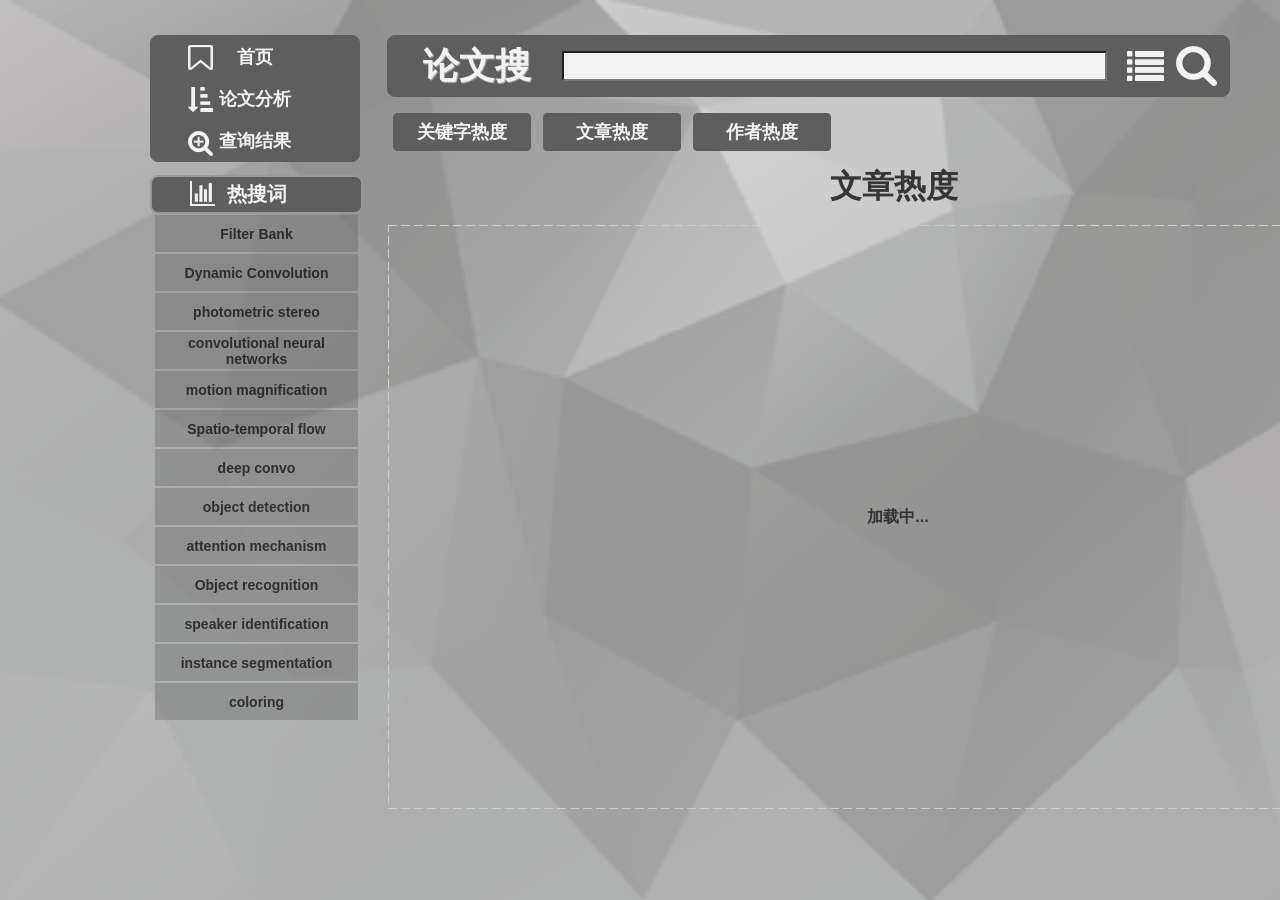
<file: 论文分析页.html>
﻿<!DOCTYPE html>
<html>
  <head>
    <title>论文分析页</title>
    <meta http-equiv="X-UA-Compatible" content="IE=edge"/>
    <meta http-equiv="content-type" content="text/html; charset=utf-8"/>
    <meta name="apple-mobile-web-app-capable" content="yes"/>
    <link href="resources/css/jquery-ui-themes.css" type="text/css" rel="stylesheet"/>
    <link href="resources/css/axure_rp_page.css" type="text/css" rel="stylesheet"/>
    <link href="data/styles.css" type="text/css" rel="stylesheet"/>
    <link href="files/论文分析页/styles.css" type="text/css" rel="stylesheet"/>
    <script src="resources/scripts/jquery-1.7.1.min.js"></script>
    <script src="resources/scripts/jquery-ui-1.8.10.custom.min.js"></script>
    <script src="resources/scripts/prototypePre.js"></script>
    <script src="data/document.js"></script>
    <script src="resources/scripts/prototypePost.js"></script>
    <script src="files/论文分析页/data.js"></script>
    <script type="text/javascript">
      $axure.utils.getTransparentGifPath = function() { return 'resources/images/transparent.gif'; };
      $axure.utils.getOtherPath = function() { return 'resources/Other.html'; };
      $axure.utils.getReloadPath = function() { return 'resources/reload.html'; };
    </script>
  </head>
  <body>
    <div id="base" class="">

      <!-- Unnamed (基础内容) -->

      <!-- Unnamed (组合) -->
      <div id="u69" class="ax_default" data-left="150" data-top="35" data-width="1080" data-height="816">

        <!-- Unnamed (组合) -->
        <div id="u70" class="ax_default" data-left="387" data-top="35" data-width="843" data-height="62">

          <!-- Unnamed (矩形) -->
          <div id="u71" class="ax_default box_1">
            <div id="u71_div" class=""></div>
          </div>

          <!-- Unnamed (文本框(单行)) -->
          <div id="u72" class="ax_default text_field">
            <input id="u72_input" type="text" value=""/>
          </div>

          <!-- Unnamed (矩形) -->
          <div id="u73" class="ax_default _标题_1">
            <div id="u73_div" class=""></div>
            <div id="u73_text" class="text ">
              <p><span>论文搜</span></p>
            </div>
          </div>

          <!-- Unnamed (形状) -->
          <div id="u74" class="ax_default icon">
            <img id="u74_img" class="img " src="images/home/u7.png"/>
          </div>

          <!-- Unnamed (形状) -->
          <div id="u75" class="ax_default icon">
            <img id="u75_img" class="img " src="images/home/u8.png"/>
          </div>
        </div>

        <!-- Unnamed (组合) -->
        <div id="u76" class="ax_default" data-left="150" data-top="174" data-width="213" data-height="677">

          <!-- Unnamed (矩形) -->
          <div id="u77" class="ax_default box_1">
            <div id="u77_div" class=""></div>
          </div>

          <!-- Unnamed (矩形) -->
          <div id="u78" class="ax_default _标题_3">
            <div id="u78_div" class=""></div>
            <div id="u78_text" class="text ">
              <p><span>热搜词</span></p>
            </div>
          </div>
        </div>

        <!-- Unnamed (矩形) -->
        <div id="u79" class="ax_default button">
          <div id="u79_div" class=""></div>
          <div id="u79_text" class="text ">
            <p><span>首页</span></p>
          </div>
        </div>

        <!-- Unnamed (矩形) -->
        <div id="u80" class="ax_default button">
          <div id="u80_div" class=""></div>
          <div id="u80_text" class="text ">
            <p><span>查询结果</span></p>
          </div>
        </div>

        <!-- Unnamed (矩形) -->
        <div id="u81" class="ax_default button">
          <div id="u81_div" class=""></div>
          <div id="u81_text" class="text ">
            <p><span>论文分析</span></p>
          </div>
        </div>

        <!-- Unnamed (中继器) -->
        <div id="u82" class="ax_default">
          <script id="u82_script" type="axure-repeater-template">

            <!-- Unnamed (矩形) -->
            <div id="u83" class="ax_default box_1 u83">
              <img id="u83_img" class="img u83_img" src="images/查询结果页/u52.png"/>
            </div>
          </script>
          <div id="u82-1" class="preeval" style="width: 209px; height: 39px;">

            <!-- Unnamed (矩形) -->
            <div id="u83-1" class="ax_default box_1 u83" style="width: 205px; height: 39px; left: 4px; top: 0px;visibility: inherit">
              <img id="u83-1_img" class="img u83_img" src="images/查询结果页/u52.png"/>
              <div id="u83-1_text" class="text u83_text" style="position: absolute;left: 2px;top: 11px;width: 201px;visibility: inherit">
                <p><span>Filter Bank</span></p>
              </div>
            </div>
          </div>
          <div id="u82-2" class="preeval" style="width: 209px; height: 39px;">

            <!-- Unnamed (矩形) -->
            <div id="u83-2" class="ax_default box_1 u83" style="width: 205px; height: 39px; left: 4px; top: 0px;visibility: inherit">
              <img id="u83-2_img" class="img u83_img" src="images/查询结果页/u52.png"/>
              <div id="u83-2_text" class="text u83_text" style="position: absolute;left: 2px;top: 11px;width: 201px;visibility: inherit">
                <p><span>Dynamic Convolution</span></p>
              </div>
            </div>
          </div>
          <div id="u82-3" class="preeval" style="width: 209px; height: 39px;">

            <!-- Unnamed (矩形) -->
            <div id="u83-3" class="ax_default box_1 u83" style="width: 205px; height: 39px; left: 4px; top: 0px;visibility: inherit">
              <img id="u83-3_img" class="img u83_img" src="images/查询结果页/u52.png"/>
              <div id="u83-3_text" class="text u83_text" style="position: absolute;left: 2px;top: 11px;width: 201px;visibility: inherit">
                <p><span>photometric stereo</span></p>
              </div>
            </div>
          </div>
          <div id="u82-4" class="preeval" style="width: 209px; height: 39px;">

            <!-- Unnamed (矩形) -->
            <div id="u83-4" class="ax_default box_1 u83" style="width: 205px; height: 39px; left: 4px; top: 0px;visibility: inherit">
              <img id="u83-4_img" class="img u83_img" src="images/查询结果页/u52.png"/>
              <div id="u83-4_text" class="text u83_text" style="position: absolute;left: 2px;top: 3px;width: 201px;visibility: inherit">
                <p><span>convolutional neural networks</span></p>
              </div>
            </div>
          </div>
          <div id="u82-5" class="preeval" style="width: 209px; height: 39px;">

            <!-- Unnamed (矩形) -->
            <div id="u83-5" class="ax_default box_1 u83" style="width: 205px; height: 39px; left: 4px; top: 0px;visibility: inherit">
              <img id="u83-5_img" class="img u83_img" src="images/查询结果页/u52.png"/>
              <div id="u83-5_text" class="text u83_text" style="position: absolute;left: 2px;top: 11px;width: 201px;visibility: inherit">
                <p><span>motion magnification</span></p>
              </div>
            </div>
          </div>
          <div id="u82-6" class="preeval" style="width: 209px; height: 39px;">

            <!-- Unnamed (矩形) -->
            <div id="u83-6" class="ax_default box_1 u83" style="width: 205px; height: 39px; left: 4px; top: 0px;visibility: inherit">
              <img id="u83-6_img" class="img u83_img" src="images/查询结果页/u52.png"/>
              <div id="u83-6_text" class="text u83_text" style="position: absolute;left: 2px;top: 11px;width: 201px;visibility: inherit">
                <p><span>Spatio-temporal flow</span></p>
              </div>
            </div>
          </div>
          <div id="u82-7" class="preeval" style="width: 209px; height: 39px;">

            <!-- Unnamed (矩形) -->
            <div id="u83-7" class="ax_default box_1 u83" style="width: 205px; height: 39px; left: 4px; top: 0px;visibility: inherit">
              <img id="u83-7_img" class="img u83_img" src="images/查询结果页/u52.png"/>
              <div id="u83-7_text" class="text u83_text" style="position: absolute;left: 2px;top: 11px;width: 201px;visibility: inherit">
                <p><span>deep convo</span></p>
              </div>
            </div>
          </div>
          <div id="u82-8" class="preeval" style="width: 209px; height: 39px;">

            <!-- Unnamed (矩形) -->
            <div id="u83-8" class="ax_default box_1 u83" style="width: 205px; height: 39px; left: 4px; top: 0px;visibility: inherit">
              <img id="u83-8_img" class="img u83_img" src="images/查询结果页/u52.png"/>
              <div id="u83-8_text" class="text u83_text" style="position: absolute;left: 2px;top: 11px;width: 201px;visibility: inherit">
                <p><span>object detection</span></p>
              </div>
            </div>
          </div>
          <div id="u82-9" class="preeval" style="width: 209px; height: 39px;">

            <!-- Unnamed (矩形) -->
            <div id="u83-9" class="ax_default box_1 u83" style="width: 205px; height: 39px; left: 4px; top: 0px;visibility: inherit">
              <img id="u83-9_img" class="img u83_img" src="images/查询结果页/u52.png"/>
              <div id="u83-9_text" class="text u83_text" style="position: absolute;left: 2px;top: 11px;width: 201px;visibility: inherit">
                <p><span>attention mechanism</span></p>
              </div>
            </div>
          </div>
          <div id="u82-10" class="preeval" style="width: 209px; height: 39px;">

            <!-- Unnamed (矩形) -->
            <div id="u83-10" class="ax_default box_1 u83" style="width: 205px; height: 39px; left: 4px; top: 0px;visibility: inherit">
              <img id="u83-10_img" class="img u83_img" src="images/查询结果页/u52.png"/>
              <div id="u83-10_text" class="text u83_text" style="position: absolute;left: 2px;top: 11px;width: 201px;visibility: inherit">
                <p><span>Object recognition</span></p>
              </div>
            </div>
          </div>
          <div id="u82-11" class="preeval" style="width: 209px; height: 39px;">

            <!-- Unnamed (矩形) -->
            <div id="u83-11" class="ax_default box_1 u83" style="width: 205px; height: 39px; left: 4px; top: 0px;visibility: inherit">
              <img id="u83-11_img" class="img u83_img" src="images/查询结果页/u52.png"/>
              <div id="u83-11_text" class="text u83_text" style="position: absolute;left: 2px;top: 11px;width: 201px;visibility: inherit">
                <p><span>speaker identification</span></p>
              </div>
            </div>
          </div>
          <div id="u82-12" class="preeval" style="width: 209px; height: 39px;">

            <!-- Unnamed (矩形) -->
            <div id="u83-12" class="ax_default box_1 u83" style="width: 205px; height: 39px; left: 4px; top: 0px;visibility: inherit">
              <img id="u83-12_img" class="img u83_img" src="images/查询结果页/u52.png"/>
              <div id="u83-12_text" class="text u83_text" style="position: absolute;left: 2px;top: 11px;width: 201px;visibility: inherit">
                <p><span>instance segmentation</span></p>
              </div>
            </div>
          </div>
          <div id="u82-13" class="preeval" style="width: 209px; height: 39px;">

            <!-- Unnamed (矩形) -->
            <div id="u83-13" class="ax_default box_1 u83" style="width: 205px; height: 39px; left: 4px; top: 0px;visibility: inherit">
              <img id="u83-13_img" class="img u83_img" src="images/查询结果页/u52.png"/>
              <div id="u83-13_text" class="text u83_text" style="position: absolute;left: 2px;top: 11px;width: 201px;visibility: inherit">
                <p><span>coloring</span></p>
              </div>
            </div>
          </div>
        </div>
      </div>

      <!-- Unnamed (形状) -->
      <div id="u84" class="ax_default icon">
        <img id="u84_img" class="img " src="images/查询结果页/u53.png"/>
      </div>

      <!-- Unnamed (形状) -->
      <div id="u85" class="ax_default icon">
        <img id="u85_img" class="img " src="images/查询结果页/u54.png"/>
      </div>

      <!-- Unnamed (形状) -->
      <div id="u86" class="ax_default icon">
        <img id="u86_img" class="img " src="images/查询结果页/u55.png"/>
      </div>

      <!-- Unnamed (形状) -->
      <div id="u87" class="ax_default icon">
        <img id="u87_img" class="img " src="images/查询结果页/u56.png"/>
      </div>

      <!-- Unnamed (组合) -->
      <div id="u88" class="ax_default ax_default_hidden" style="display:none; visibility: hidden" data-left="0" data-top="0" data-width="0" data-height="0">

        <!-- Unnamed (组合) -->
        <div id="u89" class="ax_default" data-left="0" data-top="0" data-width="0" data-height="0">

          <!-- Unnamed (组合) -->
          <div id="u90" class="ax_default" data-left="0" data-top="0" data-width="0" data-height="0">

            <!-- Line (组合) -->
            <div id="u91" class="ax_default" data-label="Line" data-left="0" data-top="0" data-width="0" data-height="0">

              <!-- axhub-line-config (中继器) -->
              <div id="u92" class="ax_default" data-label="axhub-line-config">
                <script id="u92_script" type="axure-repeater-template" data-label="axhub-line-config">
                </script>
                <div id="u92-1" class="preeval" style="width: 0px; height: 0px;">
                </div>
                <div id="u92-2" class="preeval" style="width: 0px; height: 0px;">
                </div>
                <div id="u92-3" class="preeval" style="width: 0px; height: 0px;">
                </div>
                <div id="u92-4" class="preeval" style="width: 0px; height: 0px;">
                </div>
                <div id="u92-5" class="preeval" style="width: 0px; height: 0px;">
                </div>
                <div id="u92-6" class="preeval" style="width: 0px; height: 0px;">
                </div>
                <div id="u92-7" class="preeval" style="width: 0px; height: 0px;">
                </div>
                <div id="u92-8" class="preeval" style="width: 0px; height: 0px;">
                </div>
              </div>

              <!-- axhub-line-data (中继器) -->
              <div id="u93" class="ax_default" data-label="axhub-line-data">
                <script id="u93_script" type="axure-repeater-template" data-label="axhub-line-data">
                </script>
                <div id="u93-1" class="preeval" style="width: 0px; height: 0px;">
                </div>
                <div id="u93-2" class="preeval" style="width: 0px; height: 0px;">
                </div>
                <div id="u93-3" class="preeval" style="width: 0px; height: 0px;">
                </div>
                <div id="u93-4" class="preeval" style="width: 0px; height: 0px;">
                </div>
                <div id="u93-5" class="preeval" style="width: 0px; height: 0px;">
                </div>
                <div id="u93-6" class="preeval" style="width: 0px; height: 0px;">
                </div>
                <div id="u93-7" class="preeval" style="width: 0px; height: 0px;">
                </div>
                <div id="u93-8" class="preeval" style="width: 0px; height: 0px;">
                </div>
                <div id="u93-9" class="preeval" style="width: 0px; height: 0px;">
                </div>
              </div>

              <!-- axhub-line-chart (矩形) -->
              <div id="u94" class="ax_default box_1" data-label="axhub-line-chart">
                <img id="u94_img" class="img " src="images/论文分析页/axhub-line-chart_u94.png"/>
                <div id="u94_text" class="text ">
                  <p><span>加载中...</span></p>
                </div>
              </div>
            </div>
          </div>

          <!-- Line (组合) -->
          <div id="u95" class="ax_default" data-label="Line" data-left="0" data-top="0" data-width="0" data-height="0">

            <!-- axhub-line-config (中继器) -->
            <div id="u96" class="ax_default" data-label="axhub-line-config">
              <script id="u96_script" type="axure-repeater-template" data-label="axhub-line-config">
              </script>
              <div id="u96-1" class="preeval" style="width: 0px; height: 0px;">
              </div>
              <div id="u96-2" class="preeval" style="width: 0px; height: 0px;">
              </div>
              <div id="u96-3" class="preeval" style="width: 0px; height: 0px;">
              </div>
              <div id="u96-4" class="preeval" style="width: 0px; height: 0px;">
              </div>
              <div id="u96-5" class="preeval" style="width: 0px; height: 0px;">
              </div>
              <div id="u96-6" class="preeval" style="width: 0px; height: 0px;">
              </div>
              <div id="u96-7" class="preeval" style="width: 0px; height: 0px;">
              </div>
              <div id="u96-8" class="preeval" style="width: 0px; height: 0px;">
              </div>
            </div>

            <!-- axhub-line-data (中继器) -->
            <div id="u97" class="ax_default" data-label="axhub-line-data">
              <script id="u97_script" type="axure-repeater-template" data-label="axhub-line-data">
              </script>
              <div id="u97-1" class="preeval" style="width: 0px; height: 0px;">
              </div>
              <div id="u97-2" class="preeval" style="width: 0px; height: 0px;">
              </div>
              <div id="u97-3" class="preeval" style="width: 0px; height: 0px;">
              </div>
              <div id="u97-4" class="preeval" style="width: 0px; height: 0px;">
              </div>
              <div id="u97-5" class="preeval" style="width: 0px; height: 0px;">
              </div>
              <div id="u97-6" class="preeval" style="width: 0px; height: 0px;">
              </div>
              <div id="u97-7" class="preeval" style="width: 0px; height: 0px;">
              </div>
              <div id="u97-8" class="preeval" style="width: 0px; height: 0px;">
              </div>
              <div id="u97-9" class="preeval" style="width: 0px; height: 0px;">
              </div>
            </div>

            <!-- axhub-line-chart (矩形) -->
            <div id="u98" class="ax_default box_1" data-label="axhub-line-chart">
              <img id="u98_img" class="img " src="images/论文分析页/axhub-line-chart_u94.png"/>
              <div id="u98_text" class="text ">
                <p><span>加载中...</span></p>
              </div>
            </div>
          </div>

          <!-- Unnamed (组合) -->
          <div id="u99" class="ax_default" data-left="0" data-top="0" data-width="0" data-height="0">

            <!-- Line (组合) -->
            <div id="u100" class="ax_default" data-label="Line" data-left="0" data-top="0" data-width="0" data-height="0">

              <!-- axhub-line-config (中继器) -->
              <div id="u101" class="ax_default" data-label="axhub-line-config">
                <script id="u101_script" type="axure-repeater-template" data-label="axhub-line-config">
                </script>
                <div id="u101-1" class="preeval" style="width: 0px; height: 0px;">
                </div>
                <div id="u101-2" class="preeval" style="width: 0px; height: 0px;">
                </div>
                <div id="u101-3" class="preeval" style="width: 0px; height: 0px;">
                </div>
                <div id="u101-4" class="preeval" style="width: 0px; height: 0px;">
                </div>
                <div id="u101-5" class="preeval" style="width: 0px; height: 0px;">
                </div>
                <div id="u101-6" class="preeval" style="width: 0px; height: 0px;">
                </div>
                <div id="u101-7" class="preeval" style="width: 0px; height: 0px;">
                </div>
                <div id="u101-8" class="preeval" style="width: 0px; height: 0px;">
                </div>
              </div>

              <!-- axhub-line-data (中继器) -->
              <div id="u102" class="ax_default" data-label="axhub-line-data">
                <script id="u102_script" type="axure-repeater-template" data-label="axhub-line-data">
                </script>
                <div id="u102-1" class="preeval" style="width: 0px; height: 0px;">
                </div>
                <div id="u102-2" class="preeval" style="width: 0px; height: 0px;">
                </div>
                <div id="u102-3" class="preeval" style="width: 0px; height: 0px;">
                </div>
                <div id="u102-4" class="preeval" style="width: 0px; height: 0px;">
                </div>
                <div id="u102-5" class="preeval" style="width: 0px; height: 0px;">
                </div>
                <div id="u102-6" class="preeval" style="width: 0px; height: 0px;">
                </div>
                <div id="u102-7" class="preeval" style="width: 0px; height: 0px;">
                </div>
                <div id="u102-8" class="preeval" style="width: 0px; height: 0px;">
                </div>
                <div id="u102-9" class="preeval" style="width: 0px; height: 0px;">
                </div>
              </div>

              <!-- axhub-line-chart (矩形) -->
              <div id="u103" class="ax_default box_1" data-label="axhub-line-chart">
                <img id="u103_img" class="img " src="images/论文分析页/axhub-line-chart_u94.png"/>
                <div id="u103_text" class="text ">
                  <p><span>加载中...</span></p>
                </div>
              </div>
            </div>
          </div>

          <!-- Line (组合) -->
          <div id="u104" class="ax_default" data-label="Line" data-left="0" data-top="0" data-width="0" data-height="0">

            <!-- axhub-line-config (中继器) -->
            <div id="u105" class="ax_default" data-label="axhub-line-config">
              <script id="u105_script" type="axure-repeater-template" data-label="axhub-line-config">
              </script>
              <div id="u105-1" class="preeval" style="width: 0px; height: 0px;">
              </div>
              <div id="u105-2" class="preeval" style="width: 0px; height: 0px;">
              </div>
              <div id="u105-3" class="preeval" style="width: 0px; height: 0px;">
              </div>
              <div id="u105-4" class="preeval" style="width: 0px; height: 0px;">
              </div>
              <div id="u105-5" class="preeval" style="width: 0px; height: 0px;">
              </div>
              <div id="u105-6" class="preeval" style="width: 0px; height: 0px;">
              </div>
              <div id="u105-7" class="preeval" style="width: 0px; height: 0px;">
              </div>
              <div id="u105-8" class="preeval" style="width: 0px; height: 0px;">
              </div>
            </div>

            <!-- axhub-line-data (中继器) -->
            <div id="u106" class="ax_default" data-label="axhub-line-data">
              <script id="u106_script" type="axure-repeater-template" data-label="axhub-line-data">
              </script>
              <div id="u106-1" class="preeval" style="width: 0px; height: 0px;">
              </div>
              <div id="u106-2" class="preeval" style="width: 0px; height: 0px;">
              </div>
              <div id="u106-3" class="preeval" style="width: 0px; height: 0px;">
              </div>
              <div id="u106-4" class="preeval" style="width: 0px; height: 0px;">
              </div>
              <div id="u106-5" class="preeval" style="width: 0px; height: 0px;">
              </div>
              <div id="u106-6" class="preeval" style="width: 0px; height: 0px;">
              </div>
              <div id="u106-7" class="preeval" style="width: 0px; height: 0px;">
              </div>
              <div id="u106-8" class="preeval" style="width: 0px; height: 0px;">
              </div>
              <div id="u106-9" class="preeval" style="width: 0px; height: 0px;">
              </div>
            </div>

            <!-- axhub-line-chart (矩形) -->
            <div id="u107" class="ax_default box_1" data-label="axhub-line-chart">
              <img id="u107_img" class="img " src="images/论文分析页/axhub-line-chart_u94.png"/>
              <div id="u107_text" class="text ">
                <p><span>加载中...</span></p>
              </div>
            </div>
          </div>

          <!-- Unnamed (矩形) -->
          <div id="u108" class="ax_default _标题_2">
            <div id="u108_div" class=""></div>
            <div id="u108_text" class="text ">
              <p><span>Video deblurring</span></p>
            </div>
          </div>

          <!-- Unnamed (矩形) -->
          <div id="u109" class="ax_default _标题_2">
            <div id="u109_div" class=""></div>
            <div id="u109_text" class="text ">
              <p><span>Joint embedding</span></p>
            </div>
          </div>

          <!-- Unnamed (矩形) -->
          <div id="u110" class="ax_default _标题_2">
            <div id="u110_div" class=""></div>
            <div id="u110_text" class="text ">
              <p><span>Motion manipulation</span></p>
            </div>
          </div>

          <!-- Unnamed (矩形) -->
          <div id="u111" class="ax_default _标题_2">
            <div id="u111_div" class=""></div>
            <div id="u111_text" class="text ">
              <p><span>attention mechanism</span></p>
            </div>
          </div>
        </div>

        <!-- Unnamed (矩形) -->
        <div id="u112" class="ax_default _标题_1">
          <div id="u112_div" class=""></div>
          <div id="u112_text" class="text ">
            <p><span>关键词热度</span></p>
          </div>
        </div>
      </div>

      <!-- Unnamed (组合) -->
      <div id="u113" class="ax_default" data-left="392" data-top="109" data-width="1037" data-height="46">

        <!-- Unnamed (矩形) -->
        <div id="u114" class="ax_default box_1">
          <img id="u114_img" class="img " src="images/论文分析页/u114.png"/>
        </div>

        <!-- Unnamed (矩形) -->
        <div id="u115" class="ax_default button">
          <img id="u115_img" class="img " src="images/论文分析页/u115.png"/>
          <div id="u115_text" class="text ">
            <p><span>关键字热度</span></p>
          </div>
        </div>

        <!-- Unnamed (矩形) -->
        <div id="u116" class="ax_default button">
          <img id="u116_img" class="img " src="images/论文分析页/u115.png"/>
          <div id="u116_text" class="text ">
            <p><span>文章热度</span></p>
          </div>
        </div>

        <!-- Unnamed (矩形) -->
        <div id="u117" class="ax_default button">
          <img id="u117_img" class="img " src="images/论文分析页/u115.png"/>
          <div id="u117_text" class="text ">
            <p><span>作者热度</span></p>
          </div>
        </div>

        <!-- Colum (组合) -->
        <div id="u118" class="ax_default" data-label="Colum" data-left="1429" data-top="278" data-width="0" data-height="0">

          <!-- axhub-column-config (中继器) -->
          <div id="u119" class="ax_default" data-label="axhub-column-config">
            <script id="u119_script" type="axure-repeater-template" data-label="axhub-column-config">
            </script>
            <div id="u119-1" class="preeval" style="width: 0px; height: 0px;">
            </div>
            <div id="u119-2" class="preeval" style="width: 0px; height: 0px;">
            </div>
            <div id="u119-3" class="preeval" style="width: 0px; height: 0px;">
            </div>
            <div id="u119-4" class="preeval" style="width: 0px; height: 0px;">
            </div>
            <div id="u119-5" class="preeval" style="width: 0px; height: 0px;">
            </div>
            <div id="u119-6" class="preeval" style="width: 0px; height: 0px;">
            </div>
            <div id="u119-7" class="preeval" style="width: 0px; height: 0px;">
            </div>
          </div>

          <!-- axhub-column-data (中继器) -->
          <div id="u120" class="ax_default" data-label="axhub-column-data">
            <script id="u120_script" type="axure-repeater-template" data-label="axhub-column-data">
            </script>
            <div id="u120-1" class="preeval" style="width: 0px; height: 0px;">
            </div>
            <div id="u120-2" class="preeval" style="width: 0px; height: 0px;">
            </div>
            <div id="u120-3" class="preeval" style="width: 0px; height: 0px;">
            </div>
            <div id="u120-4" class="preeval" style="width: 0px; height: 0px;">
            </div>
            <div id="u120-5" class="preeval" style="width: 0px; height: 0px;">
            </div>
            <div id="u120-6" class="preeval" style="width: 0px; height: 0px;">
            </div>
            <div id="u120-7" class="preeval" style="width: 0px; height: 0px;">
            </div>
            <div id="u120-8" class="preeval" style="width: 0px; height: 0px;">
            </div>
            <div id="u120-9" class="preeval" style="width: 0px; height: 0px;">
            </div>
            <div id="u120-10" class="preeval" style="width: 0px; height: 0px;">
            </div>
            <div id="u120-11" class="preeval" style="width: 0px; height: 0px;">
            </div>
            <div id="u120-12" class="preeval" style="width: 0px; height: 0px;">
            </div>
          </div>
        </div>
      </div>

      <!-- StackedBar (组合) -->
      <div id="u121" class="ax_default ax_default_hidden" data-label="StackedBar" style="display:none; visibility: hidden" data-left="0" data-top="0" data-width="0" data-height="0">

        <!-- axhub-stackedBar-config (中继器) -->
        <div id="u122" class="ax_default" data-label="axhub-stackedBar-config">
          <script id="u122_script" type="axure-repeater-template" data-label="axhub-stackedBar-config">
          </script>
          <div id="u122-1" class="preeval" style="width: 0px; height: 0px;">
          </div>
          <div id="u122-2" class="preeval" style="width: 0px; height: 0px;">
          </div>
          <div id="u122-3" class="preeval" style="width: 0px; height: 0px;">
          </div>
          <div id="u122-4" class="preeval" style="width: 0px; height: 0px;">
          </div>
          <div id="u122-5" class="preeval" style="width: 0px; height: 0px;">
          </div>
          <div id="u122-6" class="preeval" style="width: 0px; height: 0px;">
          </div>
          <div id="u122-7" class="preeval" style="width: 0px; height: 0px;">
          </div>
          <div id="u122-8" class="preeval" style="width: 0px; height: 0px;">
          </div>
        </div>

        <!-- axhub-stackedBar-data (中继器) -->
        <div id="u123" class="ax_default" data-label="axhub-stackedBar-data">
          <script id="u123_script" type="axure-repeater-template" data-label="axhub-stackedBar-data">
          </script>
          <div id="u123-1" class="preeval" style="width: 0px; height: 0px;">
          </div>
          <div id="u123-2" class="preeval" style="width: 0px; height: 0px;">
          </div>
          <div id="u123-3" class="preeval" style="width: 0px; height: 0px;">
          </div>
          <div id="u123-4" class="preeval" style="width: 0px; height: 0px;">
          </div>
          <div id="u123-5" class="preeval" style="width: 0px; height: 0px;">
          </div>
          <div id="u123-6" class="preeval" style="width: 0px; height: 0px;">
          </div>
        </div>

        <!-- axhub-stackedBar-chart (矩形) -->
        <div id="u124" class="ax_default box_1" data-label="axhub-stackedBar-chart">
          <img id="u124_img" class="img " src="images/论文分析页/axhub-stackedbar-chart_u124.png"/>
          <div id="u124_text" class="text ">
            <p><span>加载中...</span></p>
          </div>
        </div>

        <!-- Unnamed (矩形) -->
        <div id="u125" class="ax_default _标题_1">
          <div id="u125_div" class=""></div>
          <div id="u125_text" class="text ">
            <p><span>作者热度</span></p>
          </div>
        </div>
      </div>

      <!-- stacked (组合) -->
      <div id="u126" class="ax_default" data-label="stacked" data-left="388" data-top="165" data-width="1020" data-height="644">

        <!-- axhub-funnel-config (中继器) -->
        <div id="u127" class="ax_default" data-label="axhub-funnel-config">
          <script id="u127_script" type="axure-repeater-template" data-label="axhub-funnel-config">
          </script>
          <div id="u127-1" class="preeval" style="width: 0px; height: 0px;">
          </div>
          <div id="u127-2" class="preeval" style="width: 0px; height: 0px;">
          </div>
          <div id="u127-3" class="preeval" style="width: 0px; height: 0px;">
          </div>
          <div id="u127-4" class="preeval" style="width: 0px; height: 0px;">
          </div>
          <div id="u127-5" class="preeval" style="width: 0px; height: 0px;">
          </div>
          <div id="u127-6" class="preeval" style="width: 0px; height: 0px;">
          </div>
        </div>

        <!-- axhub-funnel-data (中继器) -->
        <div id="u128" class="ax_default" data-label="axhub-funnel-data">
          <script id="u128_script" type="axure-repeater-template" data-label="axhub-funnel-data">
          </script>
          <div id="u128-1" class="preeval" style="width: 0px; height: 0px;">
          </div>
          <div id="u128-2" class="preeval" style="width: 0px; height: 0px;">
          </div>
          <div id="u128-3" class="preeval" style="width: 0px; height: 0px;">
          </div>
          <div id="u128-4" class="preeval" style="width: 0px; height: 0px;">
          </div>
          <div id="u128-5" class="preeval" style="width: 0px; height: 0px;">
          </div>
          <div id="u128-6" class="preeval" style="width: 0px; height: 0px;">
          </div>
          <div id="u128-7" class="preeval" style="width: 0px; height: 0px;">
          </div>
        </div>

        <!-- axhub-funnel-chart (矩形) -->
        <div id="u129" class="ax_default box_1" data-label="axhub-funnel-chart">
          <img id="u129_img" class="img " src="images/论文分析页/axhub-funnel-chart_u129.png"/>
          <div id="u129_text" class="text ">
            <p><span>加载中...</span></p>
          </div>
        </div>

        <!-- Unnamed (矩形) -->
        <div id="u130" class="ax_default _标题_1">
          <div id="u130_div" class=""></div>
          <div id="u130_text" class="text ">
            <p><span>文章热度</span></p>
          </div>
        </div>
      </div>
    </div>
  </body>
</html>
</file>
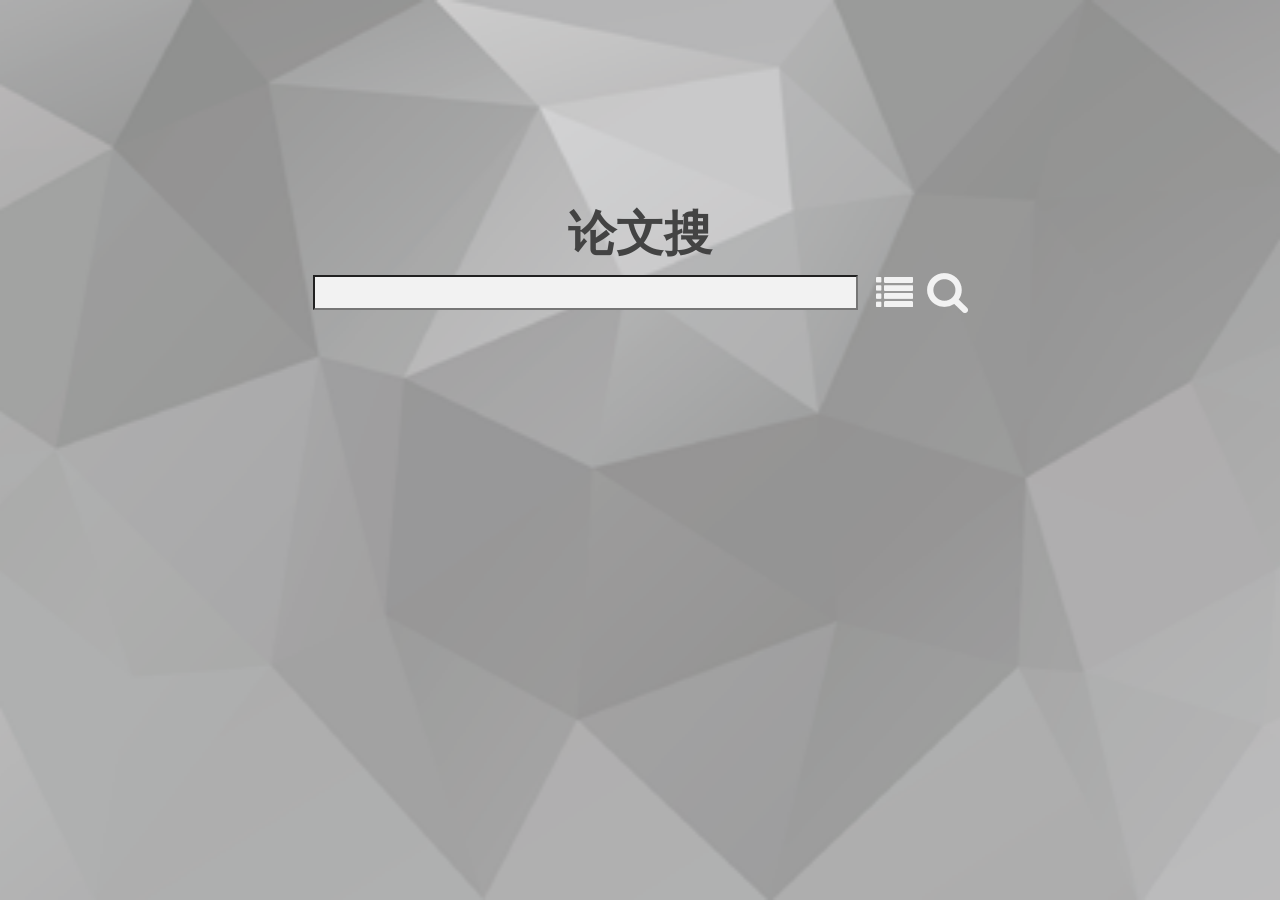
<file: resources/reload.html>
﻿<html>
	<head>
		<title></title>
	</head>
	<body>
	
	<script language="javascript">
	function getUrl() {
      var query = window.location.hash.substring(1);
      var vars = query.split("&&&");
      for (var i=0;i<vars.length;i++) {
        var url = vars[i];
        return decodeURI(url).replace("html%23","html#");
      } 
    }

    var rel = '../';
    var url = getUrl();
    if (url.indexOf(":") > 0 && url.indexOf(":") < 10) rel = '';
	self.location.href = rel + url;
	</script>
	
	</body>
</html>
</file>
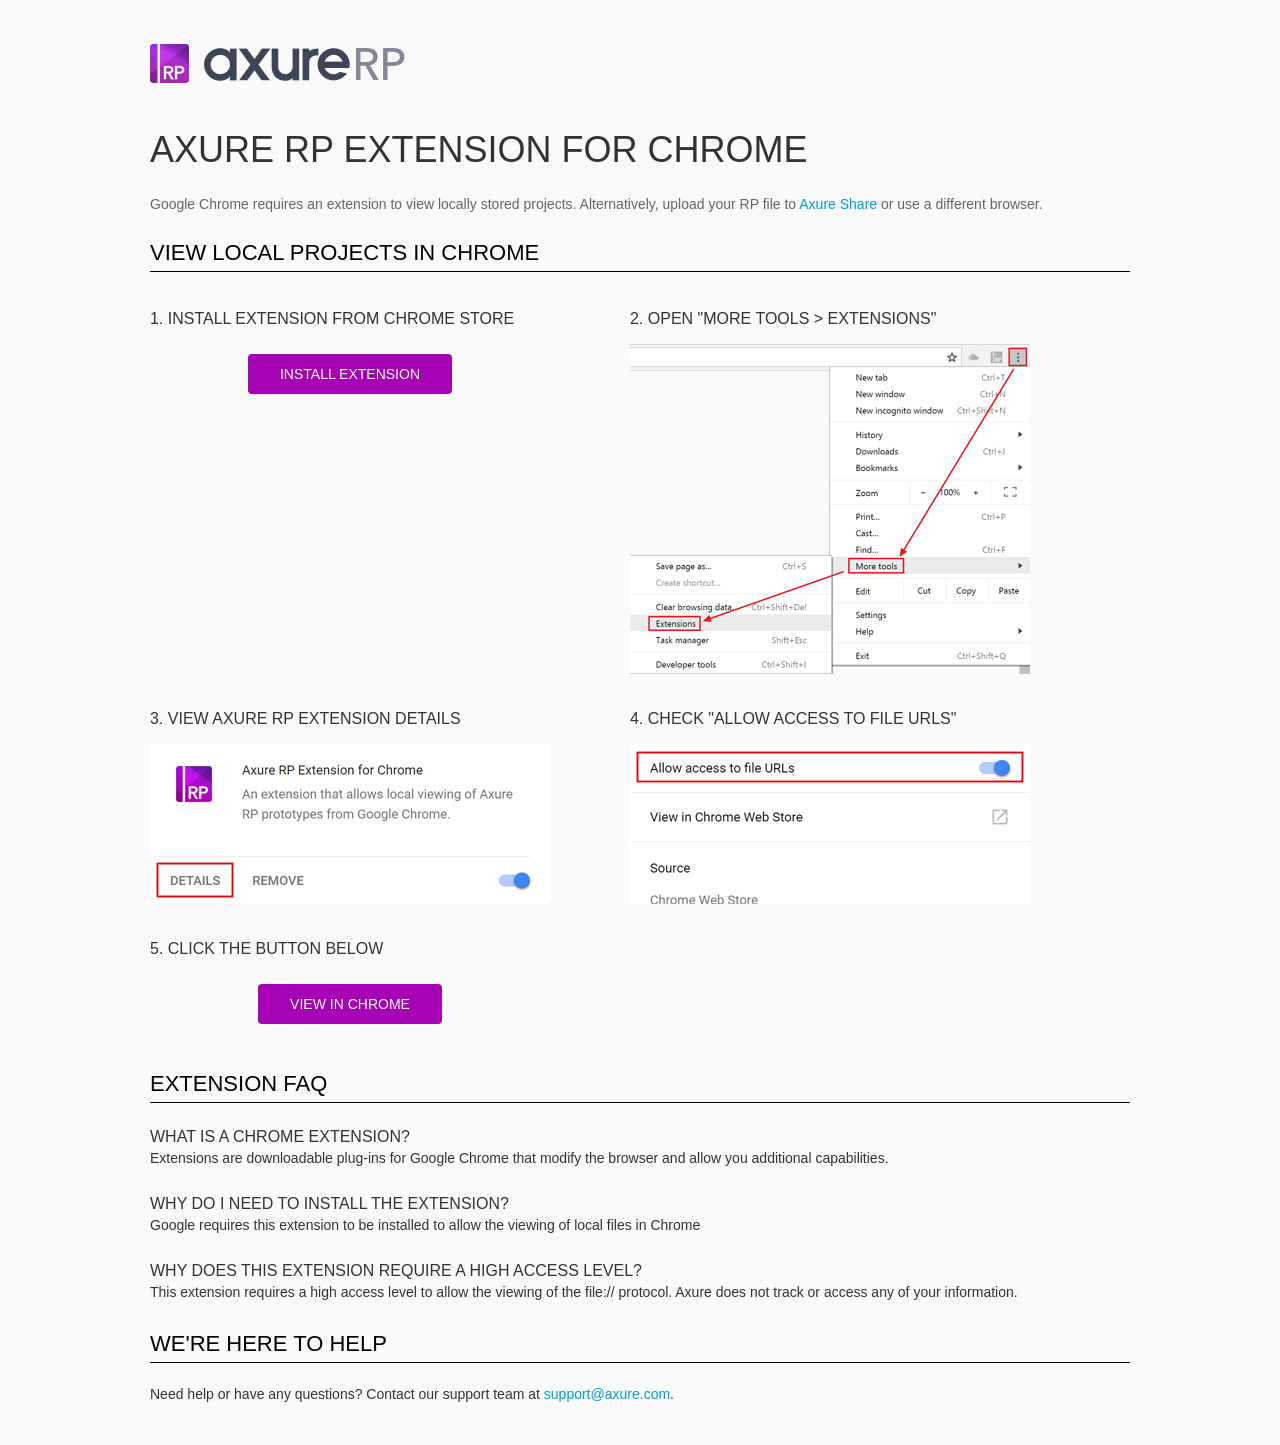
<file: resources/chrome/chrome.html>
<html>
<head>
    <title>Install the Axure RP Chrome Extension</title>
    <style type="text/css">
        *
        {
            font-family: Helvetica, Arial, sans-serif;
        }
        body
        {
            text-align: center;
            background-color: #fafafa;
        }
        p
        {
            font-size: 14px;
            line-height: 18px;
            color: #333333;
        }
        div.container
        {
            width: 980px;
            margin-left: auto;
            margin-right: auto;
            text-align: left;
        }
        a
        {
            text-decoration: none;
            color: #009dda;
        }
        .button
        {
            background: #A502B3;
            font: normal 16px Arial, sans-serif;
            color: #FFFFFF;
            padding: 10px 30px 10px 30px;
            border: 2px solid #A502B3;
            display: inline-block;
            margin-top: 10px;
            text-transform: uppercase;
            font-size: 14px;
	    border-radius: 4px;
        }
        a:hover.button
        {
            border: 2px solid #A502B3;
	    color: #A502B3;
	    background-color: #FFFFFF;
        }
        div.left
        {
            width: 400px;
            float: left;
            margin-right: 80px;
        }
        div.right
        {
            width: 400px;
            float: left;
        }
        div.buttonContainer
        {
            text-align: center;
        }
        h1
        {
            font-size: 36px;
            color: #333333;
            line-height: 50px;
            margin-bottom: 20px;
            font-weight: normal;
        }
        h2
        {
            font-size: 24px;
            font-weight: normal;
            color: #08639C;
            text-align: center;
        }
        h3
        {
            font-size: 16px;
            color: #333333;
            font-weight: normal;
	    text-transform: uppercase;
        }
        .heading
        {
            border-bottom: 1px solid black;
	    height: 36px;
            line-height: 36px;
            font-size: 22px;
            color: #000000;

        }
        span.faq
        {
            font-size: 16px;
	    line-height: 24px;
            font-weight: normal;
	    text-transform: uppercase;
            color: #333333;
            display: block;
        }
    </style>
</head>
<body>
    <div class="container">
        <br />
        <br />
        <img src="axure_logo.png" alt="axure" />
        <br />
	<br />
        <h1>
            AXURE RP EXTENSION FOR CHROME</h1>
        <p style="font-size: 14px; color: #666666; margin-top: 10px;">
            Google Chrome requires an extension to view locally stored projects. Alternatively,
            upload your RP file to <a href="https://share.axure.com">Axure Share</a> or use a different
            browser.</p>
        <h3 class="heading">
            VIEW LOCAL PROJECTS IN CHROME</h3>
        <div class="left">
            <h3>
                1. Install Extension from Chrome Store</h3>
            <div class="buttonContainer">
                <a class="button" href="https://chrome.google.com/webstore/detail/dogkpdfcklifaemcdfbildhcofnopogp"
                    target="_blank">Install Extension</a>
            </div>
        </div>
        <div class="right">
            <h3>
                2. Open "More Tools > Extensions"</h3>
            <img src="extensions.png" alt="extensions"/>
        </div>
        <div style="clear: both; height: 20px;">
            &nbsp;</div>
       <div class="left">
            <h3>
                3. View Axure RP Extension Details</h3>
            <img src="details.png" alt="extension details"/>
            </div>
	<div class="right">
            <h3>
                4. Check "Allow access to file URLs"</h3>
            <img src="allow-access.png" alt="allow access"/>
        </div>
   <div style="clear: both; height: 20px;">
            &nbsp;</div>
        <div class="left">
            <h3>
                5. Click the button below</h3>
            <div class="buttonContainer">
                <a class="button" href="../../start.html">View in Chrome</a>
            </div>
        </div>
        <div style="clear: both; height: 20px;">
        </div>
        <h3 class="heading">
            EXTENSION FAQ</h3>
        <p>
            <span class="faq">What is a Chrome Extension?</span> Extensions are downloadable
            plug-ins for Google Chrome that modify the browser
            and allow you additional capabilities.
        </p>
        <p style="margin-top: 25px;">
            <span class="faq">Why do I need to install the extension?</span> Google requires
            this extension to be installed to allow the viewing of local files in
            Chrome
        </p>
        <p style="margin-top: 25px; margin-bottom: 25px;">
            <span class="faq">Why does this extension require a high access level?</span> This
            extension requires a high access level to allow the viewing of the file://
            protocol. Axure does not track or access any of your information.
        </p>
        <h3 class="heading">
           WE'RE HERE TO HELP</h3>
        <p>
            Need help or have any questions? Contact our support team at <a href="mailto:support@axure.com">
                support@axure.com</a>.
        </p>
        <div style="clear: both; height: 20px;">
        </div>
    </div>
</body>
</html>
</file>
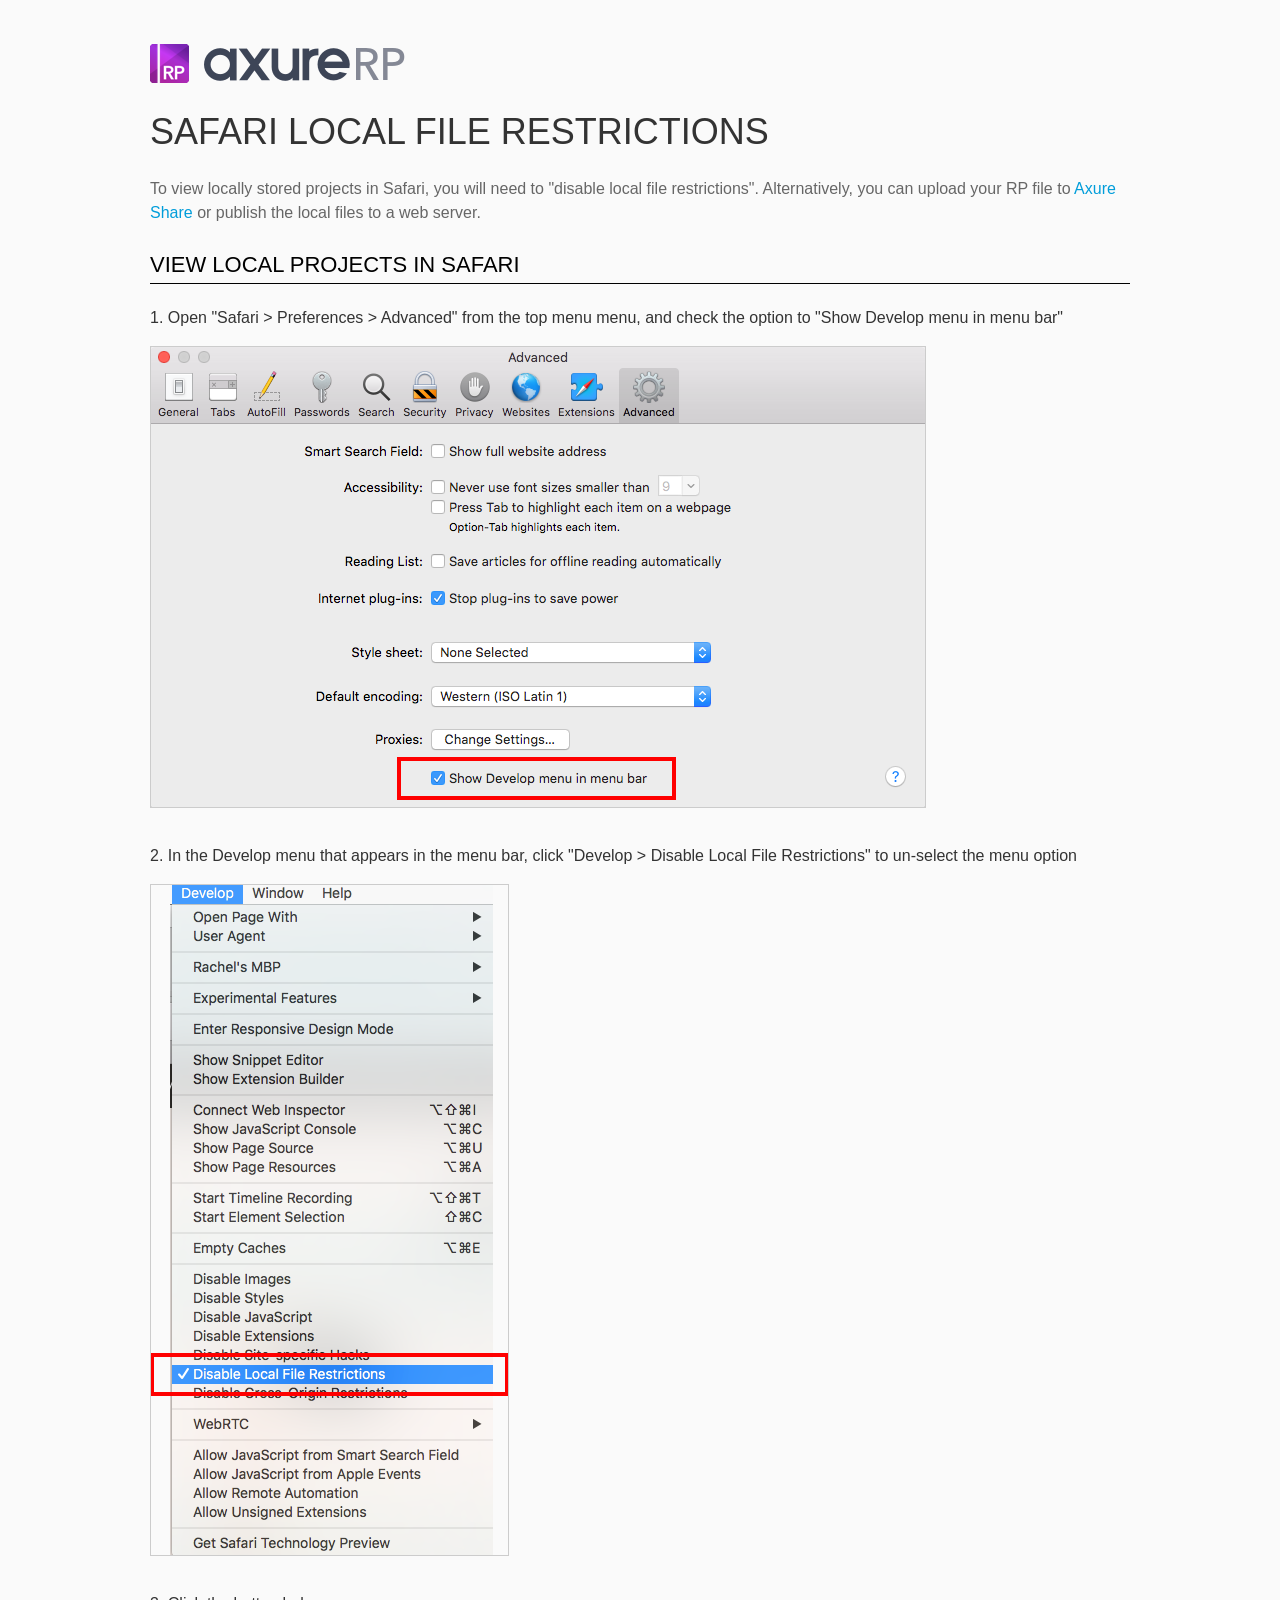
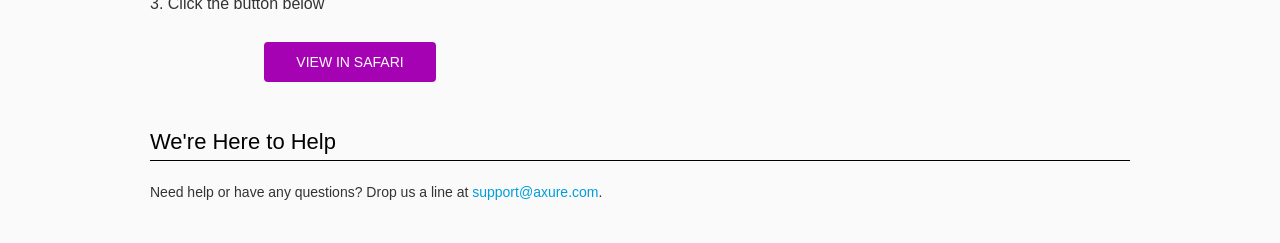
<file: resources/chrome/safari.html>
<html>
<head>
    <title>Axure RP - Safari Local File Restrictions</title>
    <style type="text/css">
        *
        {
            font-family: Helvetica, Arial, sans-serif;
        }
        body
        {
            text-align: center;
            background-color: #fafafa;
        }
        p
        {
            font-size: 14px;
            line-height: 18px;
            color: #333333;
        }
        div.container
        {
            width: 980px;
            margin-left: auto;
            margin-right: auto;
            text-align: left;
        }
        a
        {
            text-decoration: none;
            color: #009dda;
        }
        .button
        {
            background: #A502B3;
            font: normal 16px Arial, sans-serif;
            color: #FFFFFF;
            padding: 10px 30px 10px 30px;
            border: 2px solid #A502B3;
            display: inline-block;
            margin-top: 10px;
            text-transform: uppercase;
            font-size: 14px;
	    border-radius: 4px;
        }
        a:hover.button
        {
            border: 2px solid #A502B3;
	    color: #A502B3;
	    background-color: #FFFFFF;
        }
        div.left
        {
            width: 400px;
            float: left;
            margin-right: 80px;
        }
        div.right
        {
            width: 400px;
            float: left;
        }
        div.buttonContainer
        {
            text-align: center;
        }
        h1
        {
            font-size: 36px;
            color: #333333;
            line-height: 50px;
            margin-bottom: 20px;
            font-weight: normal;
        }
        h2
        {
            font-size: 24px;
            font-weight: normal;
            color: #08639C;
            text-align: center;
        }
        h3
        {
            font-size: 16px;
            line-height: 24px;
            color: #333333;
            font-weight: normal;
        }
        .heading
        {
            border-bottom: 1px solid black;
	    height: 36px;
            line-height: 36px;
            font-size: 22px;
            color: #000000;
        }
        span.faq
        {
            font-size: 16px;
            font-weight: normal;
	    text-transform: uppercase;
            color: #333333;
            display: block;
        }
    </style>
</head>
<body>
    <div class="container">
        <br />
        <br />
        <img src="axure_logo.png" alt="axure" />
        <br />
        <h1>
            SAFARI LOCAL FILE RESTRICTIONS</h1>
        <p style="font-size: 16px; line-height: 24px; color: #666666; margin-top: 10px;">
            To view locally stored projects in Safari, you will need to "disable local file restrictions". Alternatively,
            you can upload your RP file to <a href="https://share.axure.com">Axure Share</a> or publish the local files to a web server.</p>
        <h3 class="heading">
            VIEW LOCAL PROJECTS IN SAFARI</h3>
        <div class="">
            <h3>
                1. Open "Safari > Preferences > Advanced" from the top menu menu, and check the option to "Show Develop menu in menu bar"</h3>
            <img src="safari_advanced.png" alt="advanced" />
        </div>
        <div style="clear: both; height: 20px;">
            &nbsp;
        </div>
        <div class="">
            <h3>
                2. In the Develop menu that appears in the menu bar, click "Develop > Disable Local File Restrictions" to un-select the menu option</h3>
            <img src="safari_restrictions.png" alt="extensions" />
        </div>
        <div style="clear: both; height: 20px;">
            &nbsp;</div>
        <div class="left">
            <h3>
                3. Click the button below
            </h3>
            <div class="buttonContainer">
                <a class="button" href="../../start.html">View in Safari</a>
            </div>
        </div>
        <div style="clear: both; height: 20px;">
        </div>
        <h3 class="heading">
            We're Here to Help</h3>
        <p>
            Need help or have any questions? Drop us a line at <a href="mailto:support@axure.com">
                support@axure.com</a>.
        </p>
        <div style="clear: both; height: 20px;">
        </div>
    </div>
</body>
</html>
</file>
<file: resources/css/axure_rp_page.css>
﻿/* so the window resize fires within a frame in IE7 */
html, body {
    height: 100%;
}

a {
    color: inherit;
}

p {
    margin: 0px;
    text-rendering: optimizeLegibility;
    font-feature-settings: "kern" 1;
    -webkit-font-feature-settings: "kern";
    -moz-font-feature-settings: "kern";
    -moz-font-feature-settings: "kern=1";
    font-kerning: normal;
}

iframe {
    background: #FFFFFF;
}

/* to match IE with C, FF */
input {
    padding: 1px 0px 1px 0px;
    box-sizing: border-box;
    -moz-box-sizing: border-box;
}

textarea {
    margin: 0px;
    box-sizing: border-box;
    -moz-box-sizing: border-box;
}

div.intcases {
    font-family: arial; 
    font-size: 12px;
    text-align:left; 
    border:1px solid #AAA; 
    background:#FFF none repeat scroll 0% 0%; 
    z-index:9999; 
    visibility:hidden; 
    position:absolute;
    padding: 0px;
    border-radius: 3px;
    white-space: nowrap;
}

div.intcaselink {
    cursor: pointer;
    padding: 3px 8px 3px 8px;
    margin: 5px;
    background:#EEE none repeat scroll 0% 0%; 
    border:1px solid #AAA;
    border-radius: 3px;
}

div.refpageimage {
    position: absolute;
    left: 0px;
    top: 0px;
    font-size: 0px;
    width: 16px;
    height: 16px;
    cursor: pointer;
    background-image: url(images/newwindow.gif);
    background-repeat: no-repeat;
}

div.annnoteimage {
    position: absolute;
    left: 0px;
    top: 0px;
    font-size: 0px;
    /*width: 16px;
    height: 12px;*/
    cursor: help;
    /*background-image: url(images/note.gif);*/
    /*background-repeat: no-repeat;*/
    width: 13px;
    height: 12px;
    padding-top: 1px;
    text-align: center;
    background-color: #138CDD;
    -moz-box-shadow: 1px 1px 3px #aaa;
    -webkit-box-shadow: 1px 1px 3px #aaa;
    box-shadow: 1px 1px 3px #aaa;
}

div.annnoteline {
    display: inline-block;
    width: 9px;
    height: 1px;
    border-bottom: 1px solid white;
    margin-top: 1px;
}

div.annnotelabel {
    position: absolute;
    left: 0px;
    top: 0px;
    font-family: Helvetica,Arial;
    font-size: 10px;
    /*border: 1px solid rgb(166,221,242);*/
    cursor: help;
    /*background:rgb(0,157,217) none repeat scroll 0% 0%;*/ 
    padding: 1px 3px 1px 3px;
    white-space: nowrap;
    color: white;
    
    background-color: #138CDD;
    -moz-box-shadow: 1px 1px 3px #aaa;
    -webkit-box-shadow: 1px 1px 3px #aaa;
    box-shadow: 1px 1px 3px #aaa;
}

.annotation {
    font-size: 12px;
    padding-left: 2px;
    margin-bottom: 5px;
}

.annotationName {
    /*font-size: 13px;
    font-weight: bold;
    margin-bottom: 3px;
    white-space: nowrap;*/

    font-family: 'Trebuchet MS';
    font-size: 14px;
    font-weight: bold;
    margin-bottom: 5px;
    white-space: nowrap;
}

.annotationValue {
    font-family: Arial, Helvetica, Sans-Serif;
    font-size: 12px;
    color: #4a4a4a;
    line-height: 21px;
    margin-bottom: 20px;
}

.noteLink {
    text-decoration: inherit;
    color: inherit;
}

.noteLink:hover {
    background-color: white;
}

/* this is a fix for the issue where dialogs jump around and takes the text-align from the body */
.dialogFix {
    position:absolute;
    text-align:left;
    border: 1px solid #8f949a;
}


@keyframes pulsate {
  from {
    box-shadow: 0 0 10px #15d6ba;
  }
  to {
    box-shadow: 0 0 20px #15d6ba;
  }
}

@-webkit-keyframes pulsate {
  from {
    -webkit-box-shadow: 0 0 10px #15d6ba;
    box-shadow: 0 0 10px #15d6ba;
  }
  to {
    -webkit-box-shadow: 0 0 20px #15d6ba;
    box-shadow: 0 0 20px #15d6ba;
  }
}
 
@-moz-keyframes pulsate {
  from {
    -moz-box-shadow: 0 0 10px #15d6ba;
    box-shadow: 0 0 10px #15d6ba;
  }
  to {
    -moz-box-shadow: 0 0 20px #15d6ba;
    box-shadow: 0 0 20px #15d6ba;
  }
}

.legacyPulsateBorder {
    /*border: 5px solid #15d6ba;
    margin: -5px;*/
    -moz-box-shadow: 0 0 10px 3px #15d6ba;
    box-shadow: 0 0 10px 3px #15d6ba;
}

.pulsateBorder {
  animation-name: pulsate;
  animation-timing-function: ease-in-out;
  animation-duration: 0.9s;
  animation-iteration-count: infinite;
  animation-direction: alternate;
  
  -webkit-animation-name: pulsate;
  -webkit-animation-timing-function: ease-in-out;
  -webkit-animation-duration: 0.9s;
  -webkit-animation-iteration-count: infinite;
  -webkit-animation-direction: alternate;

  -moz-animation-name: pulsate;
  -moz-animation-timing-function: ease-in-out;
  -moz-animation-duration: 0.9s;
  -moz-animation-iteration-count: infinite;
  -moz-animation-direction: alternate;
}

.ax_default_hidden, .ax_default_unplaced{
    display: none;
    visibility: hidden;
}

.widgetNoteSelected {
    -moz-box-shadow: 0 0 10px 3px #138CDD;
    box-shadow: 0 0 10px 3px #138CDD;
    /*-moz-box-shadow: 0 0 20px #3915d6;
    box-shadow: 0 0 20px #3915d6;*/
    /*border: 3px solid #3915d6;*/
    /*margin: -3px;*/
}


.singleImg {
    display: none;
    visibility: hidden;
}
</file>
<file: data/styles.css>
﻿.ax_default {
  font-family:'Arial Normal', 'Arial';
  font-weight:400;
  font-style:normal;
  font-size:13px;
  color:#333333;
  text-align:center;
  line-height:normal;
}
.box_1 {
}
.button {
}
._标题_1 {
  font-family:'Arial Normal', 'Arial';
  font-weight:bold;
  font-style:normal;
  font-size:32px;
  text-align:left;
}
._标题_2 {
  font-family:'Arial Normal', 'Arial';
  font-weight:bold;
  font-style:normal;
  font-size:24px;
  text-align:left;
}
._标题_3 {
  font-family:'Arial Normal', 'Arial';
  font-weight:bold;
  font-style:normal;
  font-size:18px;
  text-align:left;
}
._标题_4 {
  font-family:'Arial Normal', 'Arial';
  font-weight:bold;
  font-style:normal;
  font-size:14px;
  text-align:left;
}
._标题_5 {
  font-family:'Arial Normal', 'Arial';
  font-weight:bold;
  font-style:normal;
  text-align:left;
}
._标题_6 {
  font-family:'Arial Normal', 'Arial';
  font-weight:bold;
  font-style:normal;
  font-size:10px;
  text-align:left;
}
._文本 {
  text-align:left;
}
.text_field {
  color:#000000;
  text-align:left;
}
.text_area {
  color:#000000;
  text-align:left;
}
.checkbox {
  text-align:left;
}
.html_button {
  text-align:center;
}
.table_cell {
}
.icon {
}
</file>
<file: files/home/styles.css>
﻿body {
  margin:0px;
  background-image:url('../../images/home/bg.png');
  background-position:center top;
  background-repeat:no-repeat;
  background-attachment:fixed;
  background-size:cover;
  position:relative;
  left:-191px;
  width:655px;
  margin-left:auto;
  margin-right:auto;
  text-align:left;
}
#base {
  position:absolute;
  z-index:0;
}
#u1 {
  border-width:0px;
  position:absolute;
  left:0px;
  top:0px;
  width:0px;
  height:0px;
}
#u2 {
  border-width:0px;
  position:absolute;
  left:369px;
  top:116px;
  width:300px;
  height:338px;
}
#u2_input {
  position:absolute;
  left:0px;
  top:0px;
  width:300px;
  height:338px;
  font-family:'Arial Normal', 'Arial';
  font-weight:400;
  font-style:normal;
  font-size:13px;
  text-decoration:none;
  color:#000000;
  text-align:center;
}
#u3_div {
  border-width:0px;
  position:absolute;
  left:0px;
  top:0px;
  width:300px;
  height:25px;
  background:inherit;
  background-color:rgba(94, 94, 94, 0.447058823529412);
  box-sizing:border-box;
  border-width:1px;
  border-style:solid;
  border-color:rgba(54, 54, 54, 1);
  border-radius:0px;
  -moz-box-shadow:none;
  -webkit-box-shadow:none;
  box-shadow:none;
  font-family:'Arial Negreta', 'Arial Normal', 'Arial';
  font-weight:700;
  font-style:normal;
  color:#F2F2F2;
  text-align:center;
}
#u3 {
  border-width:0px;
  position:absolute;
  left:369px;
  top:91px;
  width:300px;
  height:25px;
  font-family:'Arial Negreta', 'Arial Normal', 'Arial';
  font-weight:700;
  font-style:normal;
  color:#F2F2F2;
  text-align:center;
}
#u3_text {
  border-width:0px;
  position:absolute;
  left:0px;
  top:0px;
  width:300px;
  word-wrap:break-word;
}
#u4_div {
  border-width:0px;
  position:absolute;
  left:0px;
  top:0px;
  width:300px;
  height:35px;
  background:inherit;
  background-color:rgba(51, 102, 255, 1);
  box-sizing:border-box;
  border-width:1px;
  border-style:solid;
  border-color:rgba(121, 121, 121, 1);
  border-radius:5px;
  -moz-box-shadow:none;
  -webkit-box-shadow:none;
  box-shadow:none;
  font-family:'Arial Negreta', 'Arial Normal', 'Arial';
  font-weight:700;
  font-style:normal;
  font-size:14px;
  color:#F2F2F2;
}
#u4 {
  border-width:0px;
  position:absolute;
  left:369px;
  top:454px;
  width:300px;
  height:35px;
  font-family:'Arial Negreta', 'Arial Normal', 'Arial';
  font-weight:700;
  font-style:normal;
  font-size:14px;
  color:#F2F2F2;
}
#u4_text {
  border-width:0px;
  position:absolute;
  left:2px;
  top:9px;
  width:296px;
  word-wrap:break-word;
}
#u5 {
  border-width:0px;
  position:absolute;
  left:0px;
  top:0px;
  width:0px;
  height:0px;
}
#u6 {
  border-width:0px;
  position:absolute;
  left:191px;
  top:275px;
  width:545px;
  height:35px;
}
#u6_input {
  position:absolute;
  left:0px;
  top:0px;
  width:545px;
  height:35px;
  background-color:#F2F2F2;
  font-family:'Arial Negreta', 'Arial Normal', 'Arial';
  font-weight:700;
  font-style:normal;
  font-size:13px;
  text-decoration:none;
  color:#0D0D0D;
  text-align:left;
}
#u7_img {
  border-width:0px;
  position:absolute;
  left:0px;
  top:0px;
  width:41px;
  height:40px;
}
#u7 {
  border-width:0px;
  position:absolute;
  left:805px;
  top:273px;
  width:41px;
  height:40px;
}
#u7_text {
  border-width:0px;
  position:absolute;
  left:0px;
  top:0px;
  width:0px;
  visibility:hidden;
  word-wrap:break-word;
}
#u8_img {
  border-width:0px;
  position:absolute;
  left:0px;
  top:0px;
  width:37px;
  height:30px;
}
#u8 {
  border-width:0px;
  position:absolute;
  left:754px;
  top:277px;
  width:37px;
  height:30px;
}
#u8_text {
  border-width:0px;
  position:absolute;
  left:0px;
  top:0px;
  width:0px;
  visibility:hidden;
  word-wrap:break-word;
}
#u9_div {
  border-width:0px;
  position:absolute;
  left:0px;
  top:0px;
  width:145px;
  height:63px;
  background:inherit;
  background-color:rgba(255, 255, 255, 0);
  border:none;
  border-radius:0px;
  -moz-box-shadow:none;
  -webkit-box-shadow:none;
  box-shadow:none;
  font-family:'微软雅黑 Bold', '微软雅黑 Regular', '微软雅黑';
  font-weight:700;
  font-style:normal;
  font-size:48px;
  color:#434343;
}
#u9 {
  border-width:0px;
  position:absolute;
  left:446px;
  top:202px;
  width:145px;
  height:63px;
  font-family:'微软雅黑 Bold', '微软雅黑 Regular', '微软雅黑';
  font-weight:700;
  font-style:normal;
  font-size:48px;
  color:#434343;
}
#u9_text {
  border-width:0px;
  position:absolute;
  left:0px;
  top:0px;
  width:145px;
  white-space:nowrap;
}
</file>
<file: files/查询结果页/styles.css>
﻿body {
  margin:0px;
  background-image:url('../../images/home/bg.png');
  background-position:left top;
  background-repeat:no-repeat;
  background-attachment:fixed;
  background-size:cover;
  position:static;
  left:auto;
  width:1427px;
  margin-left:0;
  margin-right:0;
  text-align:left;
}
#base {
  position:absolute;
  z-index:0;
}
#u10 {
  border-width:0px;
  position:absolute;
  left:0px;
  top:0px;
  width:0px;
  height:0px;
}
.u12 {
  border-width:0px;
  position:absolute;
  left:0px;
  top:0px;
  width:1036px;
  height:50px;
}
.u13_img {
  border-width:0px;
  position:absolute;
  left:0px;
  top:0px;
  width:84px;
  height:50px;
}
.u13 {
  border-width:0px;
  position:absolute;
  left:0px;
  top:0px;
  width:84px;
  height:50px;
}
.u13_text {
  border-width:0px;
  position:absolute;
  left:0px;
  top:0px;
  width:0px;
  visibility:hidden;
  word-wrap:break-word;
}
.u14_img {
  border-width:0px;
  position:absolute;
  left:0px;
  top:0px;
  width:432px;
  height:50px;
}
.u14 {
  border-width:0px;
  position:absolute;
  left:84px;
  top:0px;
  width:432px;
  height:50px;
  font-family:'Palatino Linotype Negreta', 'Palatino Linotype Normal', 'Palatino Linotype';
  font-weight:700;
  font-style:normal;
  font-size:14px;
}
.u14_img.selected {
}
.u14.selected {
}
.u14_text {
  border-width:0px;
  position:absolute;
  left:0px;
  top:0px;
  width:0px;
  visibility:hidden;
  word-wrap:break-word;
}
.u15_img {
  border-width:0px;
  position:absolute;
  left:0px;
  top:0px;
  width:110px;
  height:50px;
}
.u15 {
  border-width:0px;
  position:absolute;
  left:516px;
  top:0px;
  width:110px;
  height:50px;
  font-family:'Palatino Linotype Negreta', 'Palatino Linotype Normal', 'Palatino Linotype';
  font-weight:700;
  font-style:normal;
  font-size:14px;
}
.u15_img.selected {
}
.u15.selected {
}
.u15_text {
  border-width:0px;
  position:absolute;
  left:0px;
  top:0px;
  width:0px;
  visibility:hidden;
  word-wrap:break-word;
}
.u16_img {
  border-width:0px;
  position:absolute;
  left:0px;
  top:0px;
  width:300px;
  height:50px;
}
.u16 {
  border-width:0px;
  position:absolute;
  left:626px;
  top:0px;
  width:300px;
  height:50px;
  font-family:'Palatino Linotype Negreta', 'Palatino Linotype Normal', 'Palatino Linotype';
  font-weight:700;
  font-style:normal;
  font-size:14px;
}
.u16_img.selected {
}
.u16.selected {
}
.u16_text {
  border-width:0px;
  position:absolute;
  left:0px;
  top:0px;
  width:0px;
  visibility:hidden;
  word-wrap:break-word;
}
.u17_img {
  border-width:0px;
  position:absolute;
  left:0px;
  top:0px;
  width:110px;
  height:50px;
}
.u17 {
  border-width:0px;
  position:absolute;
  left:926px;
  top:0px;
  width:110px;
  height:50px;
  font-family:'华文宋体 Regular', '华文宋体';
  font-weight:400;
  font-style:normal;
  font-size:14px;
}
.u17_text {
  border-width:0px;
  position:absolute;
  left:0px;
  top:0px;
  width:0px;
  visibility:hidden;
  word-wrap:break-word;
}
.u18 {
  border-width:0px;
  position:absolute;
  left:36px;
  top:17px;
  width:100px;
  height:16px;
}
.u18_text {
  border-width:0px;
  position:absolute;
  left:16px;
  top:0px;
  width:82px;
  visibility:hidden;
  word-wrap:break-word;
}
.u18_input {
  border-width:0px;
  position:absolute;
  left:-3px;
  top:-2px;
}
.u19_div {
  border-width:0px;
  position:absolute;
  left:0px;
  top:0px;
  width:17px;
  height:18px;
  background:inherit;
  background-color:rgba(255, 255, 255, 1);
  box-sizing:border-box;
  border-width:1px;
  border-style:solid;
  border-color:rgba(121, 121, 121, 1);
  border-radius:5px;
  -moz-box-shadow:none;
  -webkit-box-shadow:none;
  box-shadow:none;
}
.u19 {
  border-width:0px;
  position:absolute;
  left:1046px;
  top:14px;
  width:17px;
  height:18px;
}
.u19_text {
  border-width:0px;
  position:absolute;
  left:2px;
  top:-7px;
  width:13px;
  word-wrap:break-word;
}
.u20_img {
  border-width:0px;
  position:absolute;
  left:0px;
  top:0px;
  width:30px;
  height:25px;
}
.u20 {
  border-width:0px;
  position:absolute;
  left:947px;
  top:12px;
  width:30px;
  height:25px;
}
.u20_text {
  border-width:0px;
  position:absolute;
  left:0px;
  top:0px;
  width:0px;
  visibility:hidden;
  word-wrap:break-word;
}
.u21_img {
  border-width:0px;
  position:absolute;
  left:0px;
  top:0px;
  width:25px;
  height:25px;
}
.u21 {
  border-width:0px;
  position:absolute;
  left:987px;
  top:12px;
  width:25px;
  height:25px;
}
.u21_text {
  border-width:0px;
  position:absolute;
  left:0px;
  top:0px;
  width:0px;
  visibility:hidden;
  word-wrap:break-word;
}
#u11-1 {
  border-width:0px;
  position:absolute;
  left:0px;
  top:0px;
  width:1036px;
  height:50px;
}
#u11-2 {
  border-width:0px;
  position:absolute;
  left:0px;
  top:50px;
  width:1036px;
  height:50px;
}
#u11-3 {
  border-width:0px;
  position:absolute;
  left:0px;
  top:100px;
  width:1036px;
  height:50px;
}
#u11-4 {
  border-width:0px;
  position:absolute;
  left:0px;
  top:150px;
  width:1036px;
  height:50px;
}
#u11-5 {
  border-width:0px;
  position:absolute;
  left:0px;
  top:200px;
  width:1036px;
  height:50px;
}
#u11-6 {
  border-width:0px;
  position:absolute;
  left:0px;
  top:250px;
  width:1036px;
  height:50px;
}
#u11-7 {
  border-width:0px;
  position:absolute;
  left:0px;
  top:300px;
  width:1036px;
  height:50px;
}
#u11-8 {
  border-width:0px;
  position:absolute;
  left:0px;
  top:350px;
  width:1036px;
  height:50px;
}
#u11-9 {
  border-width:0px;
  position:absolute;
  left:0px;
  top:400px;
  width:1036px;
  height:50px;
}
#u11-10 {
  border-width:0px;
  position:absolute;
  left:0px;
  top:450px;
  width:1036px;
  height:50px;
}
#u11-11 {
  border-width:0px;
  position:absolute;
  left:0px;
  top:500px;
  width:1036px;
  height:50px;
}
#u11-12 {
  border-width:0px;
  position:absolute;
  left:0px;
  top:550px;
  width:1036px;
  height:50px;
}
#u11 {
  border-width:0px;
  position:absolute;
  left:391px;
  top:156px;
  width:1036px;
  height:600px;
  background:inherit;
  background-color:rgba(255, 255, 255, 0);
  border:none;
  border-radius:0px;
}
#u22 {
  border-width:0px;
  position:absolute;
  left:0px;
  top:0px;
  width:0px;
  height:0px;
}
#u23 {
  border-width:0px;
  position:absolute;
  left:391px;
  top:116px;
  width:1036px;
  height:40px;
}
#u24_img {
  border-width:0px;
  position:absolute;
  left:0px;
  top:0px;
  width:84px;
  height:40px;
}
#u24 {
  border-width:0px;
  position:absolute;
  left:0px;
  top:0px;
  width:84px;
  height:40px;
  font-family:'微软雅黑 Bold', '微软雅黑';
  font-weight:700;
  font-style:normal;
  font-size:18px;
  color:#CECECE;
}
#u24_text {
  border-width:0px;
  position:absolute;
  left:0px;
  top:0px;
  width:0px;
  visibility:hidden;
  word-wrap:break-word;
}
#u25_img {
  border-width:0px;
  position:absolute;
  left:0px;
  top:0px;
  width:432px;
  height:40px;
}
#u25 {
  border-width:0px;
  position:absolute;
  left:84px;
  top:0px;
  width:432px;
  height:40px;
  font-family:'微软雅黑 Bold', '微软雅黑';
  font-weight:700;
  font-style:normal;
  font-size:18px;
  color:#CECECE;
}
#u25_text {
  border-width:0px;
  position:absolute;
  left:2px;
  top:8px;
  width:428px;
  word-wrap:break-word;
}
#u26_img {
  border-width:0px;
  position:absolute;
  left:0px;
  top:0px;
  width:110px;
  height:40px;
}
#u26 {
  border-width:0px;
  position:absolute;
  left:516px;
  top:0px;
  width:110px;
  height:40px;
  font-family:'微软雅黑 Bold', '微软雅黑';
  font-weight:700;
  font-style:normal;
  font-size:18px;
  color:#CECECE;
}
#u26_text {
  border-width:0px;
  position:absolute;
  left:2px;
  top:8px;
  width:106px;
  word-wrap:break-word;
}
#u27_img {
  border-width:0px;
  position:absolute;
  left:0px;
  top:0px;
  width:300px;
  height:40px;
}
#u27 {
  border-width:0px;
  position:absolute;
  left:626px;
  top:0px;
  width:300px;
  height:40px;
  font-family:'微软雅黑 Bold', '微软雅黑';
  font-weight:700;
  font-style:normal;
  font-size:18px;
  color:#CECECE;
}
#u27_text {
  border-width:0px;
  position:absolute;
  left:2px;
  top:8px;
  width:296px;
  word-wrap:break-word;
}
#u28_img {
  border-width:0px;
  position:absolute;
  left:0px;
  top:0px;
  width:110px;
  height:40px;
}
#u28 {
  border-width:0px;
  position:absolute;
  left:926px;
  top:0px;
  width:110px;
  height:40px;
  font-family:'微软雅黑 Bold', '微软雅黑';
  font-weight:700;
  font-style:normal;
  font-size:18px;
  color:#CECECE;
}
#u28_text {
  border-width:0px;
  position:absolute;
  left:0px;
  top:0px;
  width:0px;
  visibility:hidden;
  word-wrap:break-word;
}
#u29 {
  border-width:0px;
  position:absolute;
  left:408px;
  top:124px;
  width:100px;
  height:23px;
  font-family:'微软雅黑 Bold', '微软雅黑';
  font-weight:700;
  font-style:normal;
  font-size:18px;
  color:#CECECE;
}
#u29_text {
  border-width:0px;
  position:absolute;
  left:16px;
  top:0px;
  width:82px;
  word-wrap:break-word;
}
#u29_input {
  border-width:0px;
  position:absolute;
  left:-3px;
  top:3px;
}
#u31 {
  border-width:0px;
  position:absolute;
  left:0px;
  top:0px;
  width:0px;
  height:0px;
}
#u32 {
  border-width:0px;
  position:absolute;
  left:691px;
  top:115px;
  width:300px;
  height:338px;
}
#u32_input {
  position:absolute;
  left:0px;
  top:0px;
  width:300px;
  height:338px;
  font-family:'Arial Normal', 'Arial';
  font-weight:400;
  font-style:normal;
  font-size:13px;
  text-decoration:none;
  color:#000000;
  text-align:center;
}
#u33_div {
  border-width:0px;
  position:absolute;
  left:0px;
  top:0px;
  width:300px;
  height:25px;
  background:inherit;
  background-color:rgba(94, 94, 94, 0.447058823529412);
  box-sizing:border-box;
  border-width:1px;
  border-style:solid;
  border-color:rgba(54, 54, 54, 1);
  border-radius:0px;
  -moz-box-shadow:none;
  -webkit-box-shadow:none;
  box-shadow:none;
  font-family:'Arial Negreta', 'Arial Normal', 'Arial';
  font-weight:700;
  font-style:normal;
  color:#F2F2F2;
  text-align:center;
}
#u33 {
  border-width:0px;
  position:absolute;
  left:691px;
  top:90px;
  width:300px;
  height:25px;
  font-family:'Arial Negreta', 'Arial Normal', 'Arial';
  font-weight:700;
  font-style:normal;
  color:#F2F2F2;
  text-align:center;
}
#u33_text {
  border-width:0px;
  position:absolute;
  left:0px;
  top:0px;
  width:300px;
  word-wrap:break-word;
}
#u34_div {
  border-width:0px;
  position:absolute;
  left:0px;
  top:0px;
  width:300px;
  height:35px;
  background:inherit;
  background-color:rgba(51, 102, 255, 1);
  box-sizing:border-box;
  border-width:1px;
  border-style:solid;
  border-color:rgba(121, 121, 121, 1);
  border-radius:5px;
  -moz-box-shadow:none;
  -webkit-box-shadow:none;
  box-shadow:none;
  font-family:'Arial Negreta', 'Arial Normal', 'Arial';
  font-weight:700;
  font-style:normal;
  font-size:14px;
  color:#F2F2F2;
}
#u34 {
  border-width:0px;
  position:absolute;
  left:691px;
  top:453px;
  width:300px;
  height:35px;
  font-family:'Arial Negreta', 'Arial Normal', 'Arial';
  font-weight:700;
  font-style:normal;
  font-size:14px;
  color:#F2F2F2;
}
#u34_text {
  border-width:0px;
  position:absolute;
  left:2px;
  top:9px;
  width:296px;
  word-wrap:break-word;
}
#u35_img {
  border-width:0px;
  position:absolute;
  left:0px;
  top:0px;
  width:25px;
  height:25px;
}
#u35 {
  border-width:0px;
  position:absolute;
  left:1338px;
  top:125px;
  width:25px;
  height:25px;
  color:#CECECE;
}
#u35_img.mouseOver {
}
#u35.mouseOver {
}
#u35_text {
  border-width:0px;
  position:absolute;
  left:0px;
  top:0px;
  width:0px;
  visibility:hidden;
  word-wrap:break-word;
}
#u36_img {
  border-width:0px;
  position:absolute;
  left:0px;
  top:0px;
  width:25px;
  height:25px;
}
#u36 {
  border-width:0px;
  position:absolute;
  left:1379px;
  top:125px;
  width:25px;
  height:25px;
  color:#CECECE;
}
#u36_img.mouseOver {
}
#u36.mouseOver {
}
#u36_text {
  border-width:0px;
  position:absolute;
  left:0px;
  top:0px;
  width:0px;
  visibility:hidden;
  word-wrap:break-word;
}
#u38 {
  border-width:0px;
  position:absolute;
  left:0px;
  top:0px;
  width:0px;
  height:0px;
}
#u39 {
  border-width:0px;
  position:absolute;
  left:0px;
  top:0px;
  width:0px;
  height:0px;
}
#u40_div {
  border-width:0px;
  position:absolute;
  left:0px;
  top:0px;
  width:843px;
  height:62px;
  background:inherit;
  background-color:rgba(94, 94, 94, 1);
  box-sizing:border-box;
  border-width:1px;
  border-style:solid;
  border-color:rgba(94, 94, 94, 1);
  border-radius:8px;
  -moz-box-shadow:none;
  -webkit-box-shadow:none;
  box-shadow:none;
}
#u40 {
  border-width:0px;
  position:absolute;
  left:387px;
  top:35px;
  width:843px;
  height:62px;
}
#u40_text {
  border-width:0px;
  position:absolute;
  left:0px;
  top:0px;
  width:0px;
  visibility:hidden;
  word-wrap:break-word;
}
#u41 {
  border-width:0px;
  position:absolute;
  left:562px;
  top:51px;
  width:545px;
  height:30px;
}
#u41_input {
  position:absolute;
  left:0px;
  top:0px;
  width:545px;
  height:30px;
  background-color:#F2F2F2;
  font-family:'Arial Negreta', 'Arial Normal', 'Arial';
  font-weight:700;
  font-style:normal;
  font-size:13px;
  text-decoration:none;
  color:#0D0D0D;
  text-align:left;
}
#u42_div {
  border-width:0px;
  position:absolute;
  left:0px;
  top:0px;
  width:116px;
  height:47px;
  background:inherit;
  background-color:rgba(94, 94, 94, 1);
  border:none;
  border-radius:0px;
  -moz-box-shadow:none;
  -webkit-box-shadow:none;
  box-shadow:none;
  font-family:'微软雅黑 Bold', '微软雅黑';
  font-weight:700;
  font-style:normal;
  font-size:36px;
  color:#F2F2F2;
}
#u42 {
  border-width:0px;
  position:absolute;
  left:423px;
  top:43px;
  width:116px;
  height:47px;
  font-family:'微软雅黑 Bold', '微软雅黑';
  font-weight:700;
  font-style:normal;
  font-size:36px;
  color:#F2F2F2;
}
#u42_text {
  border-width:0px;
  position:absolute;
  left:0px;
  top:0px;
  width:116px;
  word-wrap:break-word;
  text-shadow:1px 1px 1px rgba(215, 215, 215, 0.647058823529412);
  -webkit-text-shadow:1px 1px 1px rgba(215, 215, 215, 0.647058823529412);
  -moz-text-shadow:1px 1px 1px rgba(215, 215, 215, 0.647058823529412);
}
#u43_img {
  border-width:0px;
  position:absolute;
  left:0px;
  top:0px;
  width:41px;
  height:40px;
}
#u43 {
  border-width:0px;
  position:absolute;
  left:1176px;
  top:46px;
  width:41px;
  height:40px;
}
#u43_text {
  border-width:0px;
  position:absolute;
  left:0px;
  top:0px;
  width:0px;
  visibility:hidden;
  word-wrap:break-word;
}
#u44_img {
  border-width:0px;
  position:absolute;
  left:0px;
  top:0px;
  width:37px;
  height:30px;
}
#u44 {
  border-width:0px;
  position:absolute;
  left:1127px;
  top:51px;
  width:37px;
  height:30px;
}
#u44_text {
  border-width:0px;
  position:absolute;
  left:0px;
  top:0px;
  width:0px;
  visibility:hidden;
  word-wrap:break-word;
}
#u45 {
  border-width:0px;
  position:absolute;
  left:0px;
  top:0px;
  width:0px;
  height:0px;
}
#u46_div {
  border-width:0px;
  position:absolute;
  left:0px;
  top:0px;
  width:213px;
  height:677px;
  background:inherit;
  background-color:rgba(255, 255, 255, 1);
  box-sizing:border-box;
  border-width:2px;
  border-style:solid;
  border-color:rgba(153, 153, 153, 1);
  border-radius:8px;
  -moz-box-shadow:none;
  -webkit-box-shadow:none;
  box-shadow:none;
}
#u46 {
  border-width:0px;
  position:absolute;
  left:150px;
  top:174px;
  width:213px;
  height:677px;
  opacity:0;
}
#u46_text {
  border-width:0px;
  position:absolute;
  left:0px;
  top:0px;
  width:0px;
  visibility:hidden;
  word-wrap:break-word;
}
#u47_div {
  border-width:0px;
  position:absolute;
  left:0px;
  top:0px;
  width:213px;
  height:39px;
  background:inherit;
  background-color:rgba(94, 94, 94, 1);
  box-sizing:border-box;
  border-width:2px;
  border-style:solid;
  border-color:rgba(153, 153, 153, 1);
  border-radius:8px;
  -moz-box-shadow:none;
  -webkit-box-shadow:none;
  box-shadow:none;
  font-family:'Arial Negreta', 'Arial Normal', 'Arial';
  font-weight:700;
  font-style:normal;
  font-size:20px;
  color:#F2F2F2;
  text-align:center;
}
#u47 {
  border-width:0px;
  position:absolute;
  left:150px;
  top:175px;
  width:213px;
  height:39px;
  font-family:'Arial Negreta', 'Arial Normal', 'Arial';
  font-weight:700;
  font-style:normal;
  font-size:20px;
  color:#F2F2F2;
  text-align:center;
}
#u47_text {
  border-width:0px;
  position:absolute;
  left:0px;
  top:8px;
  width:213px;
  word-wrap:break-word;
}
#u48_div {
  border-width:0px;
  position:absolute;
  left:0px;
  top:0px;
  width:210px;
  height:43px;
  background:inherit;
  background-color:rgba(94, 94, 94, 1);
  box-sizing:border-box;
  border-width:1px;
  border-style:solid;
  border-color:rgba(94, 94, 94, 1);
  border-radius:8px;
  border-bottom-right-radius:0px;
  border-bottom-left-radius:0px;
  -moz-box-shadow:none;
  -webkit-box-shadow:none;
  box-shadow:none;
  font-family:'微软雅黑 Bold', '微软雅黑';
  font-weight:700;
  font-style:normal;
  font-size:18px;
  color:#F2F2F2;
}
#u48 {
  border-width:0px;
  position:absolute;
  left:150px;
  top:35px;
  width:210px;
  height:43px;
  font-family:'微软雅黑 Bold', '微软雅黑';
  font-weight:700;
  font-style:normal;
  font-size:18px;
  color:#F2F2F2;
}
#u48_text {
  border-width:0px;
  position:absolute;
  left:2px;
  top:10px;
  width:206px;
  word-wrap:break-word;
}
#u49_div {
  border-width:0px;
  position:absolute;
  left:0px;
  top:0px;
  width:210px;
  height:43px;
  background:inherit;
  background-color:rgba(94, 94, 94, 1);
  box-sizing:border-box;
  border-width:1px;
  border-style:solid;
  border-color:rgba(94, 94, 94, 1);
  border-radius:8px;
  border-top-left-radius:0px;
  border-top-right-radius:0px;
  -moz-box-shadow:none;
  -webkit-box-shadow:none;
  box-shadow:none;
  font-family:'微软雅黑 Bold', '微软雅黑';
  font-weight:700;
  font-style:normal;
  font-size:18px;
  color:#F2F2F2;
}
#u49 {
  border-width:0px;
  position:absolute;
  left:150px;
  top:119px;
  width:210px;
  height:43px;
  font-family:'微软雅黑 Bold', '微软雅黑';
  font-weight:700;
  font-style:normal;
  font-size:18px;
  color:#F2F2F2;
}
#u49_text {
  border-width:0px;
  position:absolute;
  left:2px;
  top:10px;
  width:206px;
  word-wrap:break-word;
}
#u50_div {
  border-width:0px;
  position:absolute;
  left:0px;
  top:0px;
  width:210px;
  height:43px;
  background:inherit;
  background-color:rgba(94, 94, 94, 1);
  box-sizing:border-box;
  border-width:1px;
  border-style:solid;
  border-color:rgba(94, 94, 94, 1);
  border-radius:0px;
  -moz-box-shadow:none;
  -webkit-box-shadow:none;
  box-shadow:none;
  font-family:'微软雅黑 Bold', '微软雅黑';
  font-weight:700;
  font-style:normal;
  font-size:18px;
  color:#F2F2F2;
}
#u50 {
  border-width:0px;
  position:absolute;
  left:150px;
  top:77px;
  width:210px;
  height:43px;
  font-family:'微软雅黑 Bold', '微软雅黑';
  font-weight:700;
  font-style:normal;
  font-size:18px;
  color:#F2F2F2;
}
#u50_text {
  border-width:0px;
  position:absolute;
  left:2px;
  top:10px;
  width:206px;
  word-wrap:break-word;
}
.u52_img {
  border-width:0px;
  position:absolute;
  left:0px;
  top:0px;
  width:205px;
  height:39px;
}
.u52 {
  border-width:0px;
  position:absolute;
  left:4px;
  top:0px;
  width:205px;
  height:39px;
  opacity:0.78;
  font-family:'Arial Negreta', 'Arial Normal', 'Arial';
  font-weight:700;
  font-style:normal;
  font-size:14px;
  color:#0D0D0D;
}
.u52_text {
  border-width:0px;
  position:absolute;
  left:0px;
  top:0px;
  width:0px;
  visibility:hidden;
  word-wrap:break-word;
}
#u51-1 {
  border-width:0px;
  position:absolute;
  left:0px;
  top:0px;
  width:209px;
  height:39px;
}
#u51-2 {
  border-width:0px;
  position:absolute;
  left:0px;
  top:39px;
  width:209px;
  height:39px;
}
#u51-3 {
  border-width:0px;
  position:absolute;
  left:0px;
  top:78px;
  width:209px;
  height:39px;
}
#u51-4 {
  border-width:0px;
  position:absolute;
  left:0px;
  top:117px;
  width:209px;
  height:39px;
}
#u51-5 {
  border-width:0px;
  position:absolute;
  left:0px;
  top:156px;
  width:209px;
  height:39px;
}
#u51-6 {
  border-width:0px;
  position:absolute;
  left:0px;
  top:195px;
  width:209px;
  height:39px;
}
#u51-7 {
  border-width:0px;
  position:absolute;
  left:0px;
  top:234px;
  width:209px;
  height:39px;
}
#u51-8 {
  border-width:0px;
  position:absolute;
  left:0px;
  top:273px;
  width:209px;
  height:39px;
}
#u51-9 {
  border-width:0px;
  position:absolute;
  left:0px;
  top:312px;
  width:209px;
  height:39px;
}
#u51-10 {
  border-width:0px;
  position:absolute;
  left:0px;
  top:351px;
  width:209px;
  height:39px;
}
#u51-11 {
  border-width:0px;
  position:absolute;
  left:0px;
  top:390px;
  width:209px;
  height:39px;
}
#u51-12 {
  border-width:0px;
  position:absolute;
  left:0px;
  top:429px;
  width:209px;
  height:39px;
}
#u51-13 {
  border-width:0px;
  position:absolute;
  left:0px;
  top:468px;
  width:209px;
  height:39px;
}
#u51 {
  border-width:0px;
  position:absolute;
  left:150px;
  top:214px;
  width:209px;
  height:507px;
  background:inherit;
  background-color:rgba(255, 255, 255, 0);
  border:none;
  border-radius:0px;
}
#u53_img {
  border-width:0px;
  position:absolute;
  left:0px;
  top:0px;
  width:25px;
  height:25px;
}
#u53 {
  border-width:0px;
  position:absolute;
  left:188px;
  top:87px;
  width:25px;
  height:25px;
}
#u53_text {
  border-width:0px;
  position:absolute;
  left:0px;
  top:0px;
  width:0px;
  visibility:hidden;
  word-wrap:break-word;
}
#u54_img {
  border-width:0px;
  position:absolute;
  left:0px;
  top:0px;
  width:25px;
  height:25px;
}
#u54 {
  border-width:0px;
  position:absolute;
  left:188px;
  top:131px;
  width:25px;
  height:25px;
}
#u54_text {
  border-width:0px;
  position:absolute;
  left:0px;
  top:0px;
  width:0px;
  visibility:hidden;
  word-wrap:break-word;
}
#u55_img {
  border-width:0px;
  position:absolute;
  left:0px;
  top:0px;
  width:25px;
  height:25px;
}
#u55 {
  border-width:0px;
  position:absolute;
  left:188px;
  top:45px;
  width:25px;
  height:25px;
}
#u55_text {
  border-width:0px;
  position:absolute;
  left:0px;
  top:0px;
  width:0px;
  visibility:hidden;
  word-wrap:break-word;
}
#u56_img {
  border-width:0px;
  position:absolute;
  left:0px;
  top:0px;
  width:25px;
  height:25px;
}
#u56 {
  border-width:0px;
  position:absolute;
  left:190px;
  top:181px;
  width:25px;
  height:25px;
}
#u56_text {
  border-width:0px;
  position:absolute;
  left:0px;
  top:0px;
  width:0px;
  visibility:hidden;
  word-wrap:break-word;
}
#u57 {
  border-width:0px;
  position:absolute;
  left:0px;
  top:0px;
  width:0px;
  height:0px;
}
#u58_div {
  border-width:0px;
  position:absolute;
  left:0px;
  top:0px;
  width:503px;
  height:332px;
  background:inherit;
  background-color:rgba(255, 255, 255, 1);
  box-sizing:border-box;
  border-width:1px;
  border-style:solid;
  border-color:rgba(121, 121, 121, 1);
  border-radius:0px;
  -moz-box-shadow:none;
  -webkit-box-shadow:none;
  box-shadow:none;
}
#u58 {
  border-width:0px;
  position:absolute;
  left:590px;
  top:205px;
  width:503px;
  height:332px;
}
#u58_text {
  border-width:0px;
  position:absolute;
  left:0px;
  top:0px;
  width:0px;
  visibility:hidden;
  word-wrap:break-word;
}
#u59_div {
  border-width:0px;
  position:absolute;
  left:0px;
  top:0px;
  width:37px;
  height:22px;
  background:inherit;
  background-color:rgba(255, 255, 255, 0);
  border:none;
  border-radius:0px;
  -moz-box-shadow:none;
  -webkit-box-shadow:none;
  box-shadow:none;
  font-family:'Arial Negreta', 'Arial Normal', 'Arial';
  font-weight:700;
  font-style:normal;
}
#u59 {
  border-width:0px;
  position:absolute;
  left:652px;
  top:271px;
  width:37px;
  height:22px;
  font-family:'Arial Negreta', 'Arial Normal', 'Arial';
  font-weight:700;
  font-style:normal;
}
#u59_text {
  border-width:0px;
  position:absolute;
  left:0px;
  top:0px;
  width:37px;
  white-space:nowrap;
}
#u60_div {
  border-width:0px;
  position:absolute;
  left:0px;
  top:0px;
  width:37px;
  height:22px;
  background:inherit;
  background-color:rgba(255, 255, 255, 0);
  border:none;
  border-radius:0px;
  -moz-box-shadow:none;
  -webkit-box-shadow:none;
  box-shadow:none;
  font-family:'Arial Negreta', 'Arial Normal', 'Arial';
  font-weight:700;
  font-style:normal;
}
#u60 {
  border-width:0px;
  position:absolute;
  left:652px;
  top:327px;
  width:37px;
  height:22px;
  font-family:'Arial Negreta', 'Arial Normal', 'Arial';
  font-weight:700;
  font-style:normal;
}
#u60_text {
  border-width:0px;
  position:absolute;
  left:0px;
  top:0px;
  width:37px;
  white-space:nowrap;
}
#u61 {
  border-width:0px;
  position:absolute;
  left:714px;
  top:271px;
  width:300px;
  height:25px;
}
#u61_input {
  position:absolute;
  left:0px;
  top:0px;
  width:300px;
  height:25px;
  font-family:'Arial Normal', 'Arial';
  font-weight:400;
  font-style:normal;
  font-size:13px;
  text-decoration:none;
  color:#000000;
  text-align:left;
}
#u62 {
  border-width:0px;
  position:absolute;
  left:714px;
  top:326px;
  width:300px;
  height:25px;
}
#u62_input {
  position:absolute;
  left:0px;
  top:0px;
  width:300px;
  height:25px;
  font-family:'Arial Normal', 'Arial';
  font-weight:400;
  font-style:normal;
  font-size:13px;
  text-decoration:none;
  color:#000000;
  text-align:left;
}
#u63 {
  border-width:0px;
  position:absolute;
  left:714px;
  top:379px;
  width:300px;
  height:25px;
}
#u63_input {
  position:absolute;
  left:0px;
  top:0px;
  width:300px;
  height:25px;
  font-family:'Arial Normal', 'Arial';
  font-weight:400;
  font-style:normal;
  font-size:13px;
  text-decoration:none;
  color:#000000;
  text-align:left;
}
#u64_div {
  border-width:0px;
  position:absolute;
  left:0px;
  top:0px;
  width:49px;
  height:28px;
  background:inherit;
  background-color:rgba(255, 255, 255, 0);
  border:none;
  border-radius:0px;
  -moz-box-shadow:none;
  -webkit-box-shadow:none;
  box-shadow:none;
  font-family:'Arial Negreta', 'Arial Normal', 'Arial';
  font-weight:700;
  font-style:normal;
}
#u64 {
  border-width:0px;
  position:absolute;
  left:817px;
  top:226px;
  width:49px;
  height:28px;
  font-family:'Arial Negreta', 'Arial Normal', 'Arial';
  font-weight:700;
  font-style:normal;
}
#u64_text {
  border-width:0px;
  position:absolute;
  left:0px;
  top:0px;
  width:49px;
  white-space:nowrap;
}
#u65_div {
  border-width:0px;
  position:absolute;
  left:0px;
  top:0px;
  width:140px;
  height:40px;
  background:inherit;
  background-color:rgba(25, 158, 216, 1);
  box-sizing:border-box;
  border-width:1px;
  border-style:solid;
  border-color:rgba(121, 121, 121, 1);
  border-radius:5px;
  -moz-box-shadow:none;
  -webkit-box-shadow:none;
  box-shadow:none;
}
#u65 {
  border-width:0px;
  position:absolute;
  left:674px;
  top:450px;
  width:140px;
  height:40px;
}
#u65_text {
  border-width:0px;
  position:absolute;
  left:2px;
  top:12px;
  width:136px;
  word-wrap:break-word;
}
#u66_div {
  border-width:0px;
  position:absolute;
  left:0px;
  top:0px;
  width:37px;
  height:22px;
  background:inherit;
  background-color:rgba(255, 255, 255, 0);
  border:none;
  border-radius:0px;
  -moz-box-shadow:none;
  -webkit-box-shadow:none;
  box-shadow:none;
  font-family:'Arial Negreta', 'Arial Normal', 'Arial';
  font-weight:700;
  font-style:normal;
}
#u66 {
  border-width:0px;
  position:absolute;
  left:652px;
  top:379px;
  width:37px;
  height:22px;
  font-family:'Arial Negreta', 'Arial Normal', 'Arial';
  font-weight:700;
  font-style:normal;
}
#u66_text {
  border-width:0px;
  position:absolute;
  left:0px;
  top:0px;
  width:37px;
  white-space:nowrap;
}
#u67_div {
  border-width:0px;
  position:absolute;
  left:0px;
  top:0px;
  width:140px;
  height:40px;
  background:inherit;
  background-color:rgba(255, 255, 255, 1);
  box-sizing:border-box;
  border-width:1px;
  border-style:solid;
  border-color:rgba(121, 121, 121, 1);
  border-radius:5px;
  -moz-box-shadow:none;
  -webkit-box-shadow:none;
  box-shadow:none;
}
#u67 {
  border-width:0px;
  position:absolute;
  left:881px;
  top:450px;
  width:140px;
  height:40px;
}
#u67_text {
  border-width:0px;
  position:absolute;
  left:2px;
  top:12px;
  width:136px;
  word-wrap:break-word;
}
</file>
<file: files/论文分析页/styles.css>
﻿body {
  margin:0px;
  background-image:url('../../images/home/bg.png');
  background-position:left top;
  background-repeat:no-repeat;
  background-attachment:fixed;
  background-size:cover;
  position:static;
  left:auto;
  width:1429px;
  margin-left:0;
  margin-right:0;
  text-align:left;
}
#base {
  position:absolute;
  z-index:0;
}
#u69 {
  border-width:0px;
  position:absolute;
  left:0px;
  top:0px;
  width:0px;
  height:0px;
}
#u70 {
  border-width:0px;
  position:absolute;
  left:0px;
  top:0px;
  width:0px;
  height:0px;
}
#u71_div {
  border-width:0px;
  position:absolute;
  left:0px;
  top:0px;
  width:843px;
  height:62px;
  background:inherit;
  background-color:rgba(94, 94, 94, 1);
  box-sizing:border-box;
  border-width:1px;
  border-style:solid;
  border-color:rgba(94, 94, 94, 1);
  border-radius:8px;
  -moz-box-shadow:none;
  -webkit-box-shadow:none;
  box-shadow:none;
}
#u71 {
  border-width:0px;
  position:absolute;
  left:387px;
  top:35px;
  width:843px;
  height:62px;
}
#u71_text {
  border-width:0px;
  position:absolute;
  left:0px;
  top:0px;
  width:0px;
  visibility:hidden;
  word-wrap:break-word;
}
#u72 {
  border-width:0px;
  position:absolute;
  left:562px;
  top:51px;
  width:545px;
  height:30px;
}
#u72_input {
  position:absolute;
  left:0px;
  top:0px;
  width:545px;
  height:30px;
  background-color:#F2F2F2;
  font-family:'Arial Negreta', 'Arial Normal', 'Arial';
  font-weight:700;
  font-style:normal;
  font-size:13px;
  text-decoration:none;
  color:#0D0D0D;
  text-align:left;
}
#u73_div {
  border-width:0px;
  position:absolute;
  left:0px;
  top:0px;
  width:116px;
  height:47px;
  background:inherit;
  background-color:rgba(94, 94, 94, 1);
  border:none;
  border-radius:0px;
  -moz-box-shadow:none;
  -webkit-box-shadow:none;
  box-shadow:none;
  font-family:'微软雅黑 Bold', '微软雅黑';
  font-weight:700;
  font-style:normal;
  font-size:36px;
  color:#F2F2F2;
}
#u73 {
  border-width:0px;
  position:absolute;
  left:423px;
  top:43px;
  width:116px;
  height:47px;
  font-family:'微软雅黑 Bold', '微软雅黑';
  font-weight:700;
  font-style:normal;
  font-size:36px;
  color:#F2F2F2;
}
#u73_text {
  border-width:0px;
  position:absolute;
  left:0px;
  top:0px;
  width:116px;
  word-wrap:break-word;
  text-shadow:1px 1px 1px rgba(215, 215, 215, 0.647058823529412);
  -webkit-text-shadow:1px 1px 1px rgba(215, 215, 215, 0.647058823529412);
  -moz-text-shadow:1px 1px 1px rgba(215, 215, 215, 0.647058823529412);
}
#u74_img {
  border-width:0px;
  position:absolute;
  left:0px;
  top:0px;
  width:41px;
  height:40px;
}
#u74 {
  border-width:0px;
  position:absolute;
  left:1176px;
  top:46px;
  width:41px;
  height:40px;
}
#u74_text {
  border-width:0px;
  position:absolute;
  left:0px;
  top:0px;
  width:0px;
  visibility:hidden;
  word-wrap:break-word;
}
#u75_img {
  border-width:0px;
  position:absolute;
  left:0px;
  top:0px;
  width:37px;
  height:30px;
}
#u75 {
  border-width:0px;
  position:absolute;
  left:1127px;
  top:51px;
  width:37px;
  height:30px;
}
#u75_text {
  border-width:0px;
  position:absolute;
  left:0px;
  top:0px;
  width:0px;
  visibility:hidden;
  word-wrap:break-word;
}
#u76 {
  border-width:0px;
  position:absolute;
  left:0px;
  top:0px;
  width:0px;
  height:0px;
}
#u77_div {
  border-width:0px;
  position:absolute;
  left:0px;
  top:0px;
  width:213px;
  height:677px;
  background:inherit;
  background-color:rgba(255, 255, 255, 1);
  box-sizing:border-box;
  border-width:2px;
  border-style:solid;
  border-color:rgba(153, 153, 153, 1);
  border-radius:8px;
  -moz-box-shadow:none;
  -webkit-box-shadow:none;
  box-shadow:none;
}
#u77 {
  border-width:0px;
  position:absolute;
  left:150px;
  top:174px;
  width:213px;
  height:677px;
  opacity:0;
}
#u77_text {
  border-width:0px;
  position:absolute;
  left:0px;
  top:0px;
  width:0px;
  visibility:hidden;
  word-wrap:break-word;
}
#u78_div {
  border-width:0px;
  position:absolute;
  left:0px;
  top:0px;
  width:213px;
  height:39px;
  background:inherit;
  background-color:rgba(94, 94, 94, 1);
  box-sizing:border-box;
  border-width:2px;
  border-style:solid;
  border-color:rgba(153, 153, 153, 1);
  border-radius:8px;
  -moz-box-shadow:none;
  -webkit-box-shadow:none;
  box-shadow:none;
  font-family:'Arial Negreta', 'Arial Normal', 'Arial';
  font-weight:700;
  font-style:normal;
  font-size:20px;
  color:#F2F2F2;
  text-align:center;
}
#u78 {
  border-width:0px;
  position:absolute;
  left:150px;
  top:175px;
  width:213px;
  height:39px;
  font-family:'Arial Negreta', 'Arial Normal', 'Arial';
  font-weight:700;
  font-style:normal;
  font-size:20px;
  color:#F2F2F2;
  text-align:center;
}
#u78_text {
  border-width:0px;
  position:absolute;
  left:0px;
  top:8px;
  width:213px;
  word-wrap:break-word;
}
#u79_div {
  border-width:0px;
  position:absolute;
  left:0px;
  top:0px;
  width:210px;
  height:43px;
  background:inherit;
  background-color:rgba(94, 94, 94, 1);
  box-sizing:border-box;
  border-width:1px;
  border-style:solid;
  border-color:rgba(94, 94, 94, 1);
  border-radius:8px;
  border-bottom-right-radius:0px;
  border-bottom-left-radius:0px;
  -moz-box-shadow:none;
  -webkit-box-shadow:none;
  box-shadow:none;
  font-family:'微软雅黑 Bold', '微软雅黑';
  font-weight:700;
  font-style:normal;
  font-size:18px;
  color:#F2F2F2;
}
#u79 {
  border-width:0px;
  position:absolute;
  left:150px;
  top:35px;
  width:210px;
  height:43px;
  font-family:'微软雅黑 Bold', '微软雅黑';
  font-weight:700;
  font-style:normal;
  font-size:18px;
  color:#F2F2F2;
}
#u79_text {
  border-width:0px;
  position:absolute;
  left:2px;
  top:10px;
  width:206px;
  word-wrap:break-word;
}
#u80_div {
  border-width:0px;
  position:absolute;
  left:0px;
  top:0px;
  width:210px;
  height:43px;
  background:inherit;
  background-color:rgba(94, 94, 94, 1);
  box-sizing:border-box;
  border-width:1px;
  border-style:solid;
  border-color:rgba(94, 94, 94, 1);
  border-radius:8px;
  border-top-left-radius:0px;
  border-top-right-radius:0px;
  -moz-box-shadow:none;
  -webkit-box-shadow:none;
  box-shadow:none;
  font-family:'微软雅黑 Bold', '微软雅黑';
  font-weight:700;
  font-style:normal;
  font-size:18px;
  color:#F2F2F2;
}
#u80 {
  border-width:0px;
  position:absolute;
  left:150px;
  top:119px;
  width:210px;
  height:43px;
  font-family:'微软雅黑 Bold', '微软雅黑';
  font-weight:700;
  font-style:normal;
  font-size:18px;
  color:#F2F2F2;
}
#u80_text {
  border-width:0px;
  position:absolute;
  left:2px;
  top:10px;
  width:206px;
  word-wrap:break-word;
}
#u81_div {
  border-width:0px;
  position:absolute;
  left:0px;
  top:0px;
  width:210px;
  height:43px;
  background:inherit;
  background-color:rgba(94, 94, 94, 1);
  box-sizing:border-box;
  border-width:1px;
  border-style:solid;
  border-color:rgba(94, 94, 94, 1);
  border-radius:0px;
  -moz-box-shadow:none;
  -webkit-box-shadow:none;
  box-shadow:none;
  font-family:'微软雅黑 Bold', '微软雅黑';
  font-weight:700;
  font-style:normal;
  font-size:18px;
  color:#F2F2F2;
}
#u81 {
  border-width:0px;
  position:absolute;
  left:150px;
  top:77px;
  width:210px;
  height:43px;
  font-family:'微软雅黑 Bold', '微软雅黑';
  font-weight:700;
  font-style:normal;
  font-size:18px;
  color:#F2F2F2;
}
#u81_text {
  border-width:0px;
  position:absolute;
  left:2px;
  top:10px;
  width:206px;
  word-wrap:break-word;
}
.u83_img {
  border-width:0px;
  position:absolute;
  left:0px;
  top:0px;
  width:205px;
  height:39px;
}
.u83 {
  border-width:0px;
  position:absolute;
  left:4px;
  top:0px;
  width:205px;
  height:39px;
  opacity:0.78;
  font-family:'Arial Negreta', 'Arial Normal', 'Arial';
  font-weight:700;
  font-style:normal;
  font-size:14px;
  color:#0D0D0D;
}
.u83_text {
  border-width:0px;
  position:absolute;
  left:0px;
  top:0px;
  width:0px;
  visibility:hidden;
  word-wrap:break-word;
}
#u82-1 {
  border-width:0px;
  position:absolute;
  left:0px;
  top:0px;
  width:209px;
  height:39px;
}
#u82-2 {
  border-width:0px;
  position:absolute;
  left:0px;
  top:39px;
  width:209px;
  height:39px;
}
#u82-3 {
  border-width:0px;
  position:absolute;
  left:0px;
  top:78px;
  width:209px;
  height:39px;
}
#u82-4 {
  border-width:0px;
  position:absolute;
  left:0px;
  top:117px;
  width:209px;
  height:39px;
}
#u82-5 {
  border-width:0px;
  position:absolute;
  left:0px;
  top:156px;
  width:209px;
  height:39px;
}
#u82-6 {
  border-width:0px;
  position:absolute;
  left:0px;
  top:195px;
  width:209px;
  height:39px;
}
#u82-7 {
  border-width:0px;
  position:absolute;
  left:0px;
  top:234px;
  width:209px;
  height:39px;
}
#u82-8 {
  border-width:0px;
  position:absolute;
  left:0px;
  top:273px;
  width:209px;
  height:39px;
}
#u82-9 {
  border-width:0px;
  position:absolute;
  left:0px;
  top:312px;
  width:209px;
  height:39px;
}
#u82-10 {
  border-width:0px;
  position:absolute;
  left:0px;
  top:351px;
  width:209px;
  height:39px;
}
#u82-11 {
  border-width:0px;
  position:absolute;
  left:0px;
  top:390px;
  width:209px;
  height:39px;
}
#u82-12 {
  border-width:0px;
  position:absolute;
  left:0px;
  top:429px;
  width:209px;
  height:39px;
}
#u82-13 {
  border-width:0px;
  position:absolute;
  left:0px;
  top:468px;
  width:209px;
  height:39px;
}
#u82 {
  border-width:0px;
  position:absolute;
  left:150px;
  top:214px;
  width:209px;
  height:507px;
  background:inherit;
  background-color:rgba(255, 255, 255, 0);
  border:none;
  border-radius:0px;
}
#u84_img {
  border-width:0px;
  position:absolute;
  left:0px;
  top:0px;
  width:25px;
  height:25px;
}
#u84 {
  border-width:0px;
  position:absolute;
  left:188px;
  top:87px;
  width:25px;
  height:25px;
}
#u84_text {
  border-width:0px;
  position:absolute;
  left:0px;
  top:0px;
  width:0px;
  visibility:hidden;
  word-wrap:break-word;
}
#u85_img {
  border-width:0px;
  position:absolute;
  left:0px;
  top:0px;
  width:25px;
  height:25px;
}
#u85 {
  border-width:0px;
  position:absolute;
  left:188px;
  top:131px;
  width:25px;
  height:25px;
}
#u85_text {
  border-width:0px;
  position:absolute;
  left:0px;
  top:0px;
  width:0px;
  visibility:hidden;
  word-wrap:break-word;
}
#u86_img {
  border-width:0px;
  position:absolute;
  left:0px;
  top:0px;
  width:25px;
  height:25px;
}
#u86 {
  border-width:0px;
  position:absolute;
  left:188px;
  top:45px;
  width:25px;
  height:25px;
}
#u86_text {
  border-width:0px;
  position:absolute;
  left:0px;
  top:0px;
  width:0px;
  visibility:hidden;
  word-wrap:break-word;
}
#u87_img {
  border-width:0px;
  position:absolute;
  left:0px;
  top:0px;
  width:25px;
  height:25px;
}
#u87 {
  border-width:0px;
  position:absolute;
  left:190px;
  top:181px;
  width:25px;
  height:25px;
}
#u87_text {
  border-width:0px;
  position:absolute;
  left:0px;
  top:0px;
  width:0px;
  visibility:hidden;
  word-wrap:break-word;
}
#u88 {
  border-width:0px;
  position:absolute;
  left:0px;
  top:0px;
  width:0px;
  height:0px;
}
#u89 {
  border-width:0px;
  position:absolute;
  left:0px;
  top:0px;
  width:0px;
  height:0px;
}
#u90 {
  border-width:0px;
  position:absolute;
  left:0px;
  top:0px;
  width:0px;
  height:0px;
}
#u91 {
  border-width:0px;
  position:absolute;
  left:0px;
  top:0px;
  width:0px;
  height:0px;
}
#u92-1 {
  border-width:0px;
  position:absolute;
  left:0px;
  top:0px;
  width:0px;
  height:0px;
}
#u92-2 {
  border-width:0px;
  position:absolute;
  left:0px;
  top:0px;
  width:0px;
  height:0px;
}
#u92-3 {
  border-width:0px;
  position:absolute;
  left:0px;
  top:0px;
  width:0px;
  height:0px;
}
#u92-4 {
  border-width:0px;
  position:absolute;
  left:0px;
  top:0px;
  width:0px;
  height:0px;
}
#u92-5 {
  border-width:0px;
  position:absolute;
  left:0px;
  top:0px;
  width:0px;
  height:0px;
}
#u92-6 {
  border-width:0px;
  position:absolute;
  left:0px;
  top:0px;
  width:0px;
  height:0px;
}
#u92-7 {
  border-width:0px;
  position:absolute;
  left:0px;
  top:0px;
  width:0px;
  height:0px;
}
#u92-8 {
  border-width:0px;
  position:absolute;
  left:0px;
  top:0px;
  width:0px;
  height:0px;
}
#u92 {
  border-width:0px;
  position:absolute;
  left:708px;
  top:581px;
  width:0px;
  height:0px;
  background:inherit;
  background-color:rgba(255, 255, 255, 0);
  border:none;
  border-radius:0px;
}
#u93-1 {
  border-width:0px;
  position:absolute;
  left:0px;
  top:0px;
  width:0px;
  height:0px;
}
#u93-2 {
  border-width:0px;
  position:absolute;
  left:0px;
  top:0px;
  width:0px;
  height:0px;
}
#u93-3 {
  border-width:0px;
  position:absolute;
  left:0px;
  top:0px;
  width:0px;
  height:0px;
}
#u93-4 {
  border-width:0px;
  position:absolute;
  left:0px;
  top:0px;
  width:0px;
  height:0px;
}
#u93-5 {
  border-width:0px;
  position:absolute;
  left:0px;
  top:0px;
  width:0px;
  height:0px;
}
#u93-6 {
  border-width:0px;
  position:absolute;
  left:0px;
  top:0px;
  width:0px;
  height:0px;
}
#u93-7 {
  border-width:0px;
  position:absolute;
  left:0px;
  top:0px;
  width:0px;
  height:0px;
}
#u93-8 {
  border-width:0px;
  position:absolute;
  left:0px;
  top:0px;
  width:0px;
  height:0px;
}
#u93-9 {
  border-width:0px;
  position:absolute;
  left:0px;
  top:0px;
  width:0px;
  height:0px;
}
#u93 {
  border-width:0px;
  position:absolute;
  left:900px;
  top:248px;
  width:0px;
  height:0px;
  background:inherit;
  background-color:rgba(255, 255, 255, 0);
  border:none;
  border-radius:0px;
}
#u94_img {
  border-width:0px;
  position:absolute;
  left:0px;
  top:0px;
  width:500px;
  height:350px;
}
#u94 {
  border-width:0px;
  position:absolute;
  left:400px;
  top:248px;
  width:500px;
  height:350px;
  font-family:'Arial Negreta', 'Arial Normal', 'Arial';
  font-weight:700;
  font-style:normal;
  font-size:16px;
  line-height:36px;
}
#u94_text {
  border-width:0px;
  position:absolute;
  left:2px;
  top:157px;
  width:496px;
  word-wrap:break-word;
}
#u95 {
  border-width:0px;
  position:absolute;
  left:0px;
  top:0px;
  width:0px;
  height:0px;
}
#u96-1 {
  border-width:0px;
  position:absolute;
  left:0px;
  top:0px;
  width:0px;
  height:0px;
}
#u96-2 {
  border-width:0px;
  position:absolute;
  left:0px;
  top:0px;
  width:0px;
  height:0px;
}
#u96-3 {
  border-width:0px;
  position:absolute;
  left:0px;
  top:0px;
  width:0px;
  height:0px;
}
#u96-4 {
  border-width:0px;
  position:absolute;
  left:0px;
  top:0px;
  width:0px;
  height:0px;
}
#u96-5 {
  border-width:0px;
  position:absolute;
  left:0px;
  top:0px;
  width:0px;
  height:0px;
}
#u96-6 {
  border-width:0px;
  position:absolute;
  left:0px;
  top:0px;
  width:0px;
  height:0px;
}
#u96-7 {
  border-width:0px;
  position:absolute;
  left:0px;
  top:0px;
  width:0px;
  height:0px;
}
#u96-8 {
  border-width:0px;
  position:absolute;
  left:0px;
  top:0px;
  width:0px;
  height:0px;
}
#u96 {
  border-width:0px;
  position:absolute;
  left:1236px;
  top:566px;
  width:0px;
  height:0px;
  background:inherit;
  background-color:rgba(255, 255, 255, 0);
  border:none;
  border-radius:0px;
}
#u97-1 {
  border-width:0px;
  position:absolute;
  left:0px;
  top:0px;
  width:0px;
  height:0px;
}
#u97-2 {
  border-width:0px;
  position:absolute;
  left:0px;
  top:0px;
  width:0px;
  height:0px;
}
#u97-3 {
  border-width:0px;
  position:absolute;
  left:0px;
  top:0px;
  width:0px;
  height:0px;
}
#u97-4 {
  border-width:0px;
  position:absolute;
  left:0px;
  top:0px;
  width:0px;
  height:0px;
}
#u97-5 {
  border-width:0px;
  position:absolute;
  left:0px;
  top:0px;
  width:0px;
  height:0px;
}
#u97-6 {
  border-width:0px;
  position:absolute;
  left:0px;
  top:0px;
  width:0px;
  height:0px;
}
#u97-7 {
  border-width:0px;
  position:absolute;
  left:0px;
  top:0px;
  width:0px;
  height:0px;
}
#u97-8 {
  border-width:0px;
  position:absolute;
  left:0px;
  top:0px;
  width:0px;
  height:0px;
}
#u97-9 {
  border-width:0px;
  position:absolute;
  left:0px;
  top:0px;
  width:0px;
  height:0px;
}
#u97 {
  border-width:0px;
  position:absolute;
  left:1428px;
  top:233px;
  width:0px;
  height:0px;
  background:inherit;
  background-color:rgba(255, 255, 255, 0);
  border:none;
  border-radius:0px;
}
#u98_img {
  border-width:0px;
  position:absolute;
  left:0px;
  top:0px;
  width:500px;
  height:350px;
}
#u98 {
  border-width:0px;
  position:absolute;
  left:928px;
  top:233px;
  width:500px;
  height:350px;
  font-family:'Arial Negreta', 'Arial Normal', 'Arial';
  font-weight:700;
  font-style:normal;
  font-size:16px;
  line-height:36px;
}
#u98_text {
  border-width:0px;
  position:absolute;
  left:2px;
  top:157px;
  width:496px;
  word-wrap:break-word;
}
#u99 {
  border-width:0px;
  position:absolute;
  left:0px;
  top:0px;
  width:0px;
  height:0px;
}
#u100 {
  border-width:0px;
  position:absolute;
  left:0px;
  top:0px;
  width:0px;
  height:0px;
}
#u101-1 {
  border-width:0px;
  position:absolute;
  left:0px;
  top:0px;
  width:0px;
  height:0px;
}
#u101-2 {
  border-width:0px;
  position:absolute;
  left:0px;
  top:0px;
  width:0px;
  height:0px;
}
#u101-3 {
  border-width:0px;
  position:absolute;
  left:0px;
  top:0px;
  width:0px;
  height:0px;
}
#u101-4 {
  border-width:0px;
  position:absolute;
  left:0px;
  top:0px;
  width:0px;
  height:0px;
}
#u101-5 {
  border-width:0px;
  position:absolute;
  left:0px;
  top:0px;
  width:0px;
  height:0px;
}
#u101-6 {
  border-width:0px;
  position:absolute;
  left:0px;
  top:0px;
  width:0px;
  height:0px;
}
#u101-7 {
  border-width:0px;
  position:absolute;
  left:0px;
  top:0px;
  width:0px;
  height:0px;
}
#u101-8 {
  border-width:0px;
  position:absolute;
  left:0px;
  top:0px;
  width:0px;
  height:0px;
}
#u101 {
  border-width:0px;
  position:absolute;
  left:708px;
  top:1002px;
  width:0px;
  height:0px;
  background:inherit;
  background-color:rgba(255, 255, 255, 0);
  border:none;
  border-radius:0px;
}
#u102-1 {
  border-width:0px;
  position:absolute;
  left:0px;
  top:0px;
  width:0px;
  height:0px;
}
#u102-2 {
  border-width:0px;
  position:absolute;
  left:0px;
  top:0px;
  width:0px;
  height:0px;
}
#u102-3 {
  border-width:0px;
  position:absolute;
  left:0px;
  top:0px;
  width:0px;
  height:0px;
}
#u102-4 {
  border-width:0px;
  position:absolute;
  left:0px;
  top:0px;
  width:0px;
  height:0px;
}
#u102-5 {
  border-width:0px;
  position:absolute;
  left:0px;
  top:0px;
  width:0px;
  height:0px;
}
#u102-6 {
  border-width:0px;
  position:absolute;
  left:0px;
  top:0px;
  width:0px;
  height:0px;
}
#u102-7 {
  border-width:0px;
  position:absolute;
  left:0px;
  top:0px;
  width:0px;
  height:0px;
}
#u102-8 {
  border-width:0px;
  position:absolute;
  left:0px;
  top:0px;
  width:0px;
  height:0px;
}
#u102-9 {
  border-width:0px;
  position:absolute;
  left:0px;
  top:0px;
  width:0px;
  height:0px;
}
#u102 {
  border-width:0px;
  position:absolute;
  left:900px;
  top:669px;
  width:0px;
  height:0px;
  background:inherit;
  background-color:rgba(255, 255, 255, 0);
  border:none;
  border-radius:0px;
}
#u103_img {
  border-width:0px;
  position:absolute;
  left:0px;
  top:0px;
  width:500px;
  height:350px;
}
#u103 {
  border-width:0px;
  position:absolute;
  left:400px;
  top:669px;
  width:500px;
  height:350px;
  font-family:'Arial Negreta', 'Arial Normal', 'Arial';
  font-weight:700;
  font-style:normal;
  font-size:16px;
  line-height:36px;
}
#u103_text {
  border-width:0px;
  position:absolute;
  left:2px;
  top:157px;
  width:496px;
  word-wrap:break-word;
}
#u104 {
  border-width:0px;
  position:absolute;
  left:0px;
  top:0px;
  width:0px;
  height:0px;
}
#u105-1 {
  border-width:0px;
  position:absolute;
  left:0px;
  top:0px;
  width:0px;
  height:0px;
}
#u105-2 {
  border-width:0px;
  position:absolute;
  left:0px;
  top:0px;
  width:0px;
  height:0px;
}
#u105-3 {
  border-width:0px;
  position:absolute;
  left:0px;
  top:0px;
  width:0px;
  height:0px;
}
#u105-4 {
  border-width:0px;
  position:absolute;
  left:0px;
  top:0px;
  width:0px;
  height:0px;
}
#u105-5 {
  border-width:0px;
  position:absolute;
  left:0px;
  top:0px;
  width:0px;
  height:0px;
}
#u105-6 {
  border-width:0px;
  position:absolute;
  left:0px;
  top:0px;
  width:0px;
  height:0px;
}
#u105-7 {
  border-width:0px;
  position:absolute;
  left:0px;
  top:0px;
  width:0px;
  height:0px;
}
#u105-8 {
  border-width:0px;
  position:absolute;
  left:0px;
  top:0px;
  width:0px;
  height:0px;
}
#u105 {
  border-width:0px;
  position:absolute;
  left:1236px;
  top:1002px;
  width:0px;
  height:0px;
  background:inherit;
  background-color:rgba(255, 255, 255, 0);
  border:none;
  border-radius:0px;
}
#u106-1 {
  border-width:0px;
  position:absolute;
  left:0px;
  top:0px;
  width:0px;
  height:0px;
}
#u106-2 {
  border-width:0px;
  position:absolute;
  left:0px;
  top:0px;
  width:0px;
  height:0px;
}
#u106-3 {
  border-width:0px;
  position:absolute;
  left:0px;
  top:0px;
  width:0px;
  height:0px;
}
#u106-4 {
  border-width:0px;
  position:absolute;
  left:0px;
  top:0px;
  width:0px;
  height:0px;
}
#u106-5 {
  border-width:0px;
  position:absolute;
  left:0px;
  top:0px;
  width:0px;
  height:0px;
}
#u106-6 {
  border-width:0px;
  position:absolute;
  left:0px;
  top:0px;
  width:0px;
  height:0px;
}
#u106-7 {
  border-width:0px;
  position:absolute;
  left:0px;
  top:0px;
  width:0px;
  height:0px;
}
#u106-8 {
  border-width:0px;
  position:absolute;
  left:0px;
  top:0px;
  width:0px;
  height:0px;
}
#u106-9 {
  border-width:0px;
  position:absolute;
  left:0px;
  top:0px;
  width:0px;
  height:0px;
}
#u106 {
  border-width:0px;
  position:absolute;
  left:1428px;
  top:669px;
  width:0px;
  height:0px;
  background:inherit;
  background-color:rgba(255, 255, 255, 0);
  border:none;
  border-radius:0px;
}
#u107_img {
  border-width:0px;
  position:absolute;
  left:0px;
  top:0px;
  width:500px;
  height:350px;
}
#u107 {
  border-width:0px;
  position:absolute;
  left:928px;
  top:669px;
  width:500px;
  height:350px;
  font-family:'Arial Negreta', 'Arial Normal', 'Arial';
  font-weight:700;
  font-style:normal;
  font-size:16px;
  line-height:36px;
}
#u107_text {
  border-width:0px;
  position:absolute;
  left:2px;
  top:157px;
  width:496px;
  word-wrap:break-word;
}
#u108_div {
  border-width:0px;
  position:absolute;
  left:0px;
  top:0px;
  width:188px;
  height:28px;
  background:inherit;
  background-color:rgba(255, 255, 255, 0);
  border:none;
  border-radius:0px;
  -moz-box-shadow:none;
  -webkit-box-shadow:none;
  box-shadow:none;
  font-family:'Arial Negreta', 'Arial Normal', 'Arial';
  font-weight:700;
  font-style:normal;
}
#u108 {
  border-width:0px;
  position:absolute;
  left:556px;
  top:205px;
  width:188px;
  height:28px;
  font-family:'Arial Negreta', 'Arial Normal', 'Arial';
  font-weight:700;
  font-style:normal;
}
#u108_text {
  border-width:0px;
  position:absolute;
  left:0px;
  top:0px;
  width:188px;
  white-space:nowrap;
}
#u109_div {
  border-width:0px;
  position:absolute;
  left:0px;
  top:0px;
  width:191px;
  height:28px;
  background:inherit;
  background-color:rgba(255, 255, 255, 0);
  border:none;
  border-radius:0px;
  -moz-box-shadow:none;
  -webkit-box-shadow:none;
  box-shadow:none;
  font-family:'Arial Negreta', 'Arial Normal', 'Arial';
  font-weight:700;
  font-style:normal;
}
#u109 {
  border-width:0px;
  position:absolute;
  left:1083px;
  top:205px;
  width:191px;
  height:28px;
  font-family:'Arial Negreta', 'Arial Normal', 'Arial';
  font-weight:700;
  font-style:normal;
}
#u109_text {
  border-width:0px;
  position:absolute;
  left:0px;
  top:0px;
  width:191px;
  white-space:nowrap;
}
#u110_div {
  border-width:0px;
  position:absolute;
  left:0px;
  top:0px;
  width:232px;
  height:28px;
  background:inherit;
  background-color:rgba(255, 255, 255, 0);
  border:none;
  border-radius:0px;
  -moz-box-shadow:none;
  -webkit-box-shadow:none;
  box-shadow:none;
  font-family:'Arial Negreta', 'Arial Normal', 'Arial';
  font-weight:700;
  font-style:normal;
}
#u110 {
  border-width:0px;
  position:absolute;
  left:531px;
  top:641px;
  width:232px;
  height:28px;
  font-family:'Arial Negreta', 'Arial Normal', 'Arial';
  font-weight:700;
  font-style:normal;
}
#u110_text {
  border-width:0px;
  position:absolute;
  left:0px;
  top:0px;
  width:232px;
  white-space:nowrap;
}
#u111_div {
  border-width:0px;
  position:absolute;
  left:0px;
  top:0px;
  width:239px;
  height:28px;
  background:inherit;
  background-color:rgba(255, 255, 255, 0);
  border:none;
  border-radius:0px;
  -moz-box-shadow:none;
  -webkit-box-shadow:none;
  box-shadow:none;
  font-family:'Arial Negreta', 'Arial Normal', 'Arial';
  font-weight:700;
  font-style:normal;
}
#u111 {
  border-width:0px;
  position:absolute;
  left:1059px;
  top:641px;
  width:239px;
  height:28px;
  font-family:'Arial Negreta', 'Arial Normal', 'Arial';
  font-weight:700;
  font-style:normal;
}
#u111_text {
  border-width:0px;
  position:absolute;
  left:0px;
  top:0px;
  width:239px;
  white-space:nowrap;
}
#u112_div {
  border-width:0px;
  position:absolute;
  left:0px;
  top:0px;
  width:160px;
  height:40px;
  background:inherit;
  background-color:rgba(255, 255, 255, 0);
  border:none;
  border-radius:0px;
  -moz-box-shadow:none;
  -webkit-box-shadow:none;
  box-shadow:none;
  font-family:'Arial Negreta', 'Arial Normal', 'Arial';
  font-weight:700;
  font-style:normal;
  color:#363636;
}
#u112 {
  border-width:0px;
  position:absolute;
  left:830px;
  top:165px;
  width:160px;
  height:40px;
  font-family:'Arial Negreta', 'Arial Normal', 'Arial';
  font-weight:700;
  font-style:normal;
  color:#363636;
}
#u112_text {
  border-width:0px;
  position:absolute;
  left:0px;
  top:0px;
  width:160px;
  word-wrap:break-word;
}
#u113 {
  border-width:0px;
  position:absolute;
  left:0px;
  top:0px;
  width:0px;
  height:0px;
}
#u114_img {
  border-width:0px;
  position:absolute;
  left:0px;
  top:0px;
  width:1037px;
  height:46px;
}
#u114 {
  border-width:0px;
  position:absolute;
  left:392px;
  top:109px;
  width:1037px;
  height:46px;
}
#u114_text {
  border-width:0px;
  position:absolute;
  left:0px;
  top:0px;
  width:0px;
  visibility:hidden;
  word-wrap:break-word;
}
#u115_img {
  border-width:0px;
  position:absolute;
  left:0px;
  top:0px;
  width:140px;
  height:40px;
}
#u115 {
  border-width:0px;
  position:absolute;
  left:392px;
  top:112px;
  width:140px;
  height:40px;
  font-family:'Arial Negreta', 'Arial Normal', 'Arial';
  font-weight:700;
  font-style:normal;
  font-size:18px;
  color:#F2F2F2;
}
#u115_text {
  border-width:0px;
  position:absolute;
  left:2px;
  top:9px;
  width:136px;
  word-wrap:break-word;
}
#u116_img {
  border-width:0px;
  position:absolute;
  left:0px;
  top:0px;
  width:140px;
  height:40px;
}
#u116 {
  border-width:0px;
  position:absolute;
  left:542px;
  top:112px;
  width:140px;
  height:40px;
  font-family:'Arial Negreta', 'Arial Normal', 'Arial';
  font-weight:700;
  font-style:normal;
  font-size:18px;
  color:#F2F2F2;
}
#u116_text {
  border-width:0px;
  position:absolute;
  left:2px;
  top:9px;
  width:136px;
  word-wrap:break-word;
}
#u117_img {
  border-width:0px;
  position:absolute;
  left:0px;
  top:0px;
  width:140px;
  height:40px;
}
#u117 {
  border-width:0px;
  position:absolute;
  left:692px;
  top:112px;
  width:140px;
  height:40px;
  font-family:'Arial Negreta', 'Arial Normal', 'Arial';
  font-weight:700;
  font-style:normal;
  font-size:18px;
  color:#F2F2F2;
}
#u117_text {
  border-width:0px;
  position:absolute;
  left:2px;
  top:9px;
  width:136px;
  word-wrap:break-word;
}
#u118 {
  border-width:0px;
  position:absolute;
  left:0px;
  top:0px;
  width:0px;
  height:0px;
}
#u119-1 {
  border-width:0px;
  position:absolute;
  left:0px;
  top:0px;
  width:0px;
  height:0px;
}
#u119-2 {
  border-width:0px;
  position:absolute;
  left:0px;
  top:0px;
  width:0px;
  height:0px;
}
#u119-3 {
  border-width:0px;
  position:absolute;
  left:0px;
  top:0px;
  width:0px;
  height:0px;
}
#u119-4 {
  border-width:0px;
  position:absolute;
  left:0px;
  top:0px;
  width:0px;
  height:0px;
}
#u119-5 {
  border-width:0px;
  position:absolute;
  left:0px;
  top:0px;
  width:0px;
  height:0px;
}
#u119-6 {
  border-width:0px;
  position:absolute;
  left:0px;
  top:0px;
  width:0px;
  height:0px;
}
#u119-7 {
  border-width:0px;
  position:absolute;
  left:0px;
  top:0px;
  width:0px;
  height:0px;
}
#u119 {
  border-width:0px;
  position:absolute;
  left:1050px;
  top:-34px;
  width:0px;
  height:0px;
  background:inherit;
  background-color:rgba(255, 255, 255, 0);
  border:none;
  border-radius:0px;
}
#u120-1 {
  border-width:0px;
  position:absolute;
  left:0px;
  top:0px;
  width:0px;
  height:0px;
}
#u120-2 {
  border-width:0px;
  position:absolute;
  left:0px;
  top:0px;
  width:0px;
  height:0px;
}
#u120-3 {
  border-width:0px;
  position:absolute;
  left:0px;
  top:0px;
  width:0px;
  height:0px;
}
#u120-4 {
  border-width:0px;
  position:absolute;
  left:0px;
  top:0px;
  width:0px;
  height:0px;
}
#u120-5 {
  border-width:0px;
  position:absolute;
  left:0px;
  top:0px;
  width:0px;
  height:0px;
}
#u120-6 {
  border-width:0px;
  position:absolute;
  left:0px;
  top:0px;
  width:0px;
  height:0px;
}
#u120-7 {
  border-width:0px;
  position:absolute;
  left:0px;
  top:0px;
  width:0px;
  height:0px;
}
#u120-8 {
  border-width:0px;
  position:absolute;
  left:0px;
  top:0px;
  width:0px;
  height:0px;
}
#u120-9 {
  border-width:0px;
  position:absolute;
  left:0px;
  top:0px;
  width:0px;
  height:0px;
}
#u120-10 {
  border-width:0px;
  position:absolute;
  left:0px;
  top:0px;
  width:0px;
  height:0px;
}
#u120-11 {
  border-width:0px;
  position:absolute;
  left:0px;
  top:0px;
  width:0px;
  height:0px;
}
#u120-12 {
  border-width:0px;
  position:absolute;
  left:0px;
  top:0px;
  width:0px;
  height:0px;
}
#u120 {
  border-width:0px;
  position:absolute;
  left:1429px;
  top:278px;
  width:0px;
  height:0px;
  background:inherit;
  background-color:rgba(255, 255, 255, 0);
  border:none;
  border-radius:0px;
}
#u121 {
  border-width:0px;
  position:absolute;
  left:0px;
  top:0px;
  width:0px;
  height:0px;
}
#u122-1 {
  border-width:0px;
  position:absolute;
  left:0px;
  top:0px;
  width:0px;
  height:0px;
}
#u122-2 {
  border-width:0px;
  position:absolute;
  left:0px;
  top:0px;
  width:0px;
  height:0px;
}
#u122-3 {
  border-width:0px;
  position:absolute;
  left:0px;
  top:0px;
  width:0px;
  height:0px;
}
#u122-4 {
  border-width:0px;
  position:absolute;
  left:0px;
  top:0px;
  width:0px;
  height:0px;
}
#u122-5 {
  border-width:0px;
  position:absolute;
  left:0px;
  top:0px;
  width:0px;
  height:0px;
}
#u122-6 {
  border-width:0px;
  position:absolute;
  left:0px;
  top:0px;
  width:0px;
  height:0px;
}
#u122-7 {
  border-width:0px;
  position:absolute;
  left:0px;
  top:0px;
  width:0px;
  height:0px;
}
#u122-8 {
  border-width:0px;
  position:absolute;
  left:0px;
  top:0px;
  width:0px;
  height:0px;
}
#u122 {
  border-width:0px;
  position:absolute;
  left:1055px;
  top:26px;
  width:0px;
  height:0px;
  background:inherit;
  background-color:rgba(255, 255, 255, 0);
  border:none;
  border-radius:0px;
}
#u123-1 {
  border-width:0px;
  position:absolute;
  left:0px;
  top:0px;
  width:0px;
  height:0px;
}
#u123-2 {
  border-width:0px;
  position:absolute;
  left:0px;
  top:0px;
  width:0px;
  height:0px;
}
#u123-3 {
  border-width:0px;
  position:absolute;
  left:0px;
  top:0px;
  width:0px;
  height:0px;
}
#u123-4 {
  border-width:0px;
  position:absolute;
  left:0px;
  top:0px;
  width:0px;
  height:0px;
}
#u123-5 {
  border-width:0px;
  position:absolute;
  left:0px;
  top:0px;
  width:0px;
  height:0px;
}
#u123-6 {
  border-width:0px;
  position:absolute;
  left:0px;
  top:0px;
  width:0px;
  height:0px;
}
#u123 {
  border-width:0px;
  position:absolute;
  left:1400px;
  top:283px;
  width:0px;
  height:0px;
  background:inherit;
  background-color:rgba(255, 255, 255, 0);
  border:none;
  border-radius:0px;
}
#u124_img {
  border-width:0px;
  position:absolute;
  left:0px;
  top:0px;
  width:1037px;
  height:656px;
}
#u124 {
  border-width:0px;
  position:absolute;
  left:415px;
  top:257px;
  width:1037px;
  height:656px;
  font-family:'Arial Negreta', 'Arial Normal', 'Arial';
  font-weight:700;
  font-style:normal;
  font-size:16px;
  line-height:36px;
}
#u124_text {
  border-width:0px;
  position:absolute;
  left:2px;
  top:310px;
  width:1033px;
  word-wrap:break-word;
}
#u125_div {
  border-width:0px;
  position:absolute;
  left:0px;
  top:0px;
  width:160px;
  height:40px;
  background:inherit;
  background-color:rgba(255, 255, 255, 0);
  border:none;
  border-radius:0px;
  -moz-box-shadow:none;
  -webkit-box-shadow:none;
  box-shadow:none;
  font-family:'Arial Negreta', 'Arial Normal', 'Arial';
  font-weight:700;
  font-style:normal;
  color:#363636;
}
#u125 {
  border-width:0px;
  position:absolute;
  left:853px;
  top:165px;
  width:160px;
  height:40px;
  font-family:'Arial Negreta', 'Arial Normal', 'Arial';
  font-weight:700;
  font-style:normal;
  color:#363636;
}
#u125_text {
  border-width:0px;
  position:absolute;
  left:0px;
  top:0px;
  width:160px;
  word-wrap:break-word;
}
#u126 {
  border-width:0px;
  position:absolute;
  left:0px;
  top:0px;
  width:0px;
  height:0px;
}
#u127-1 {
  border-width:0px;
  position:absolute;
  left:0px;
  top:0px;
  width:0px;
  height:0px;
}
#u127-2 {
  border-width:0px;
  position:absolute;
  left:0px;
  top:0px;
  width:0px;
  height:0px;
}
#u127-3 {
  border-width:0px;
  position:absolute;
  left:0px;
  top:0px;
  width:0px;
  height:0px;
}
#u127-4 {
  border-width:0px;
  position:absolute;
  left:0px;
  top:0px;
  width:0px;
  height:0px;
}
#u127-5 {
  border-width:0px;
  position:absolute;
  left:0px;
  top:0px;
  width:0px;
  height:0px;
}
#u127-6 {
  border-width:0px;
  position:absolute;
  left:0px;
  top:0px;
  width:0px;
  height:0px;
}
#u127 {
  border-width:0px;
  position:absolute;
  left:782px;
  top:252px;
  width:0px;
  height:0px;
  background:inherit;
  background-color:rgba(255, 255, 255, 0);
  border:none;
  border-radius:0px;
}
#u128-1 {
  border-width:0px;
  position:absolute;
  left:0px;
  top:0px;
  width:0px;
  height:0px;
}
#u128-2 {
  border-width:0px;
  position:absolute;
  left:0px;
  top:0px;
  width:0px;
  height:0px;
}
#u128-3 {
  border-width:0px;
  position:absolute;
  left:0px;
  top:0px;
  width:0px;
  height:0px;
}
#u128-4 {
  border-width:0px;
  position:absolute;
  left:0px;
  top:0px;
  width:0px;
  height:0px;
}
#u128-5 {
  border-width:0px;
  position:absolute;
  left:0px;
  top:0px;
  width:0px;
  height:0px;
}
#u128-6 {
  border-width:0px;
  position:absolute;
  left:0px;
  top:0px;
  width:0px;
  height:0px;
}
#u128-7 {
  border-width:0px;
  position:absolute;
  left:0px;
  top:0px;
  width:0px;
  height:0px;
}
#u128 {
  border-width:0px;
  position:absolute;
  left:1021px;
  top:225px;
  width:0px;
  height:0px;
  background:inherit;
  background-color:rgba(255, 255, 255, 0);
  border:none;
  border-radius:0px;
}
#u129_img {
  border-width:0px;
  position:absolute;
  left:0px;
  top:0px;
  width:1020px;
  height:584px;
}
#u129 {
  border-width:0px;
  position:absolute;
  left:388px;
  top:225px;
  width:1020px;
  height:584px;
  font-family:'Arial Negreta', 'Arial Normal', 'Arial';
  font-weight:700;
  font-style:normal;
  font-size:16px;
  line-height:36px;
}
#u129_text {
  border-width:0px;
  position:absolute;
  left:2px;
  top:274px;
  width:1016px;
  word-wrap:break-word;
}
#u130_div {
  border-width:0px;
  position:absolute;
  left:0px;
  top:0px;
  width:160px;
  height:40px;
  background:inherit;
  background-color:rgba(255, 255, 255, 0);
  border:none;
  border-radius:0px;
  -moz-box-shadow:none;
  -webkit-box-shadow:none;
  box-shadow:none;
  font-family:'Arial Negreta', 'Arial Normal', 'Arial';
  font-weight:700;
  font-style:normal;
  color:#363636;
}
#u130 {
  border-width:0px;
  position:absolute;
  left:830px;
  top:165px;
  width:160px;
  height:40px;
  font-family:'Arial Negreta', 'Arial Normal', 'Arial';
  font-weight:700;
  font-style:normal;
  color:#363636;
}
#u130_text {
  border-width:0px;
  position:absolute;
  left:0px;
  top:0px;
  width:160px;
  word-wrap:break-word;
}
</file>
